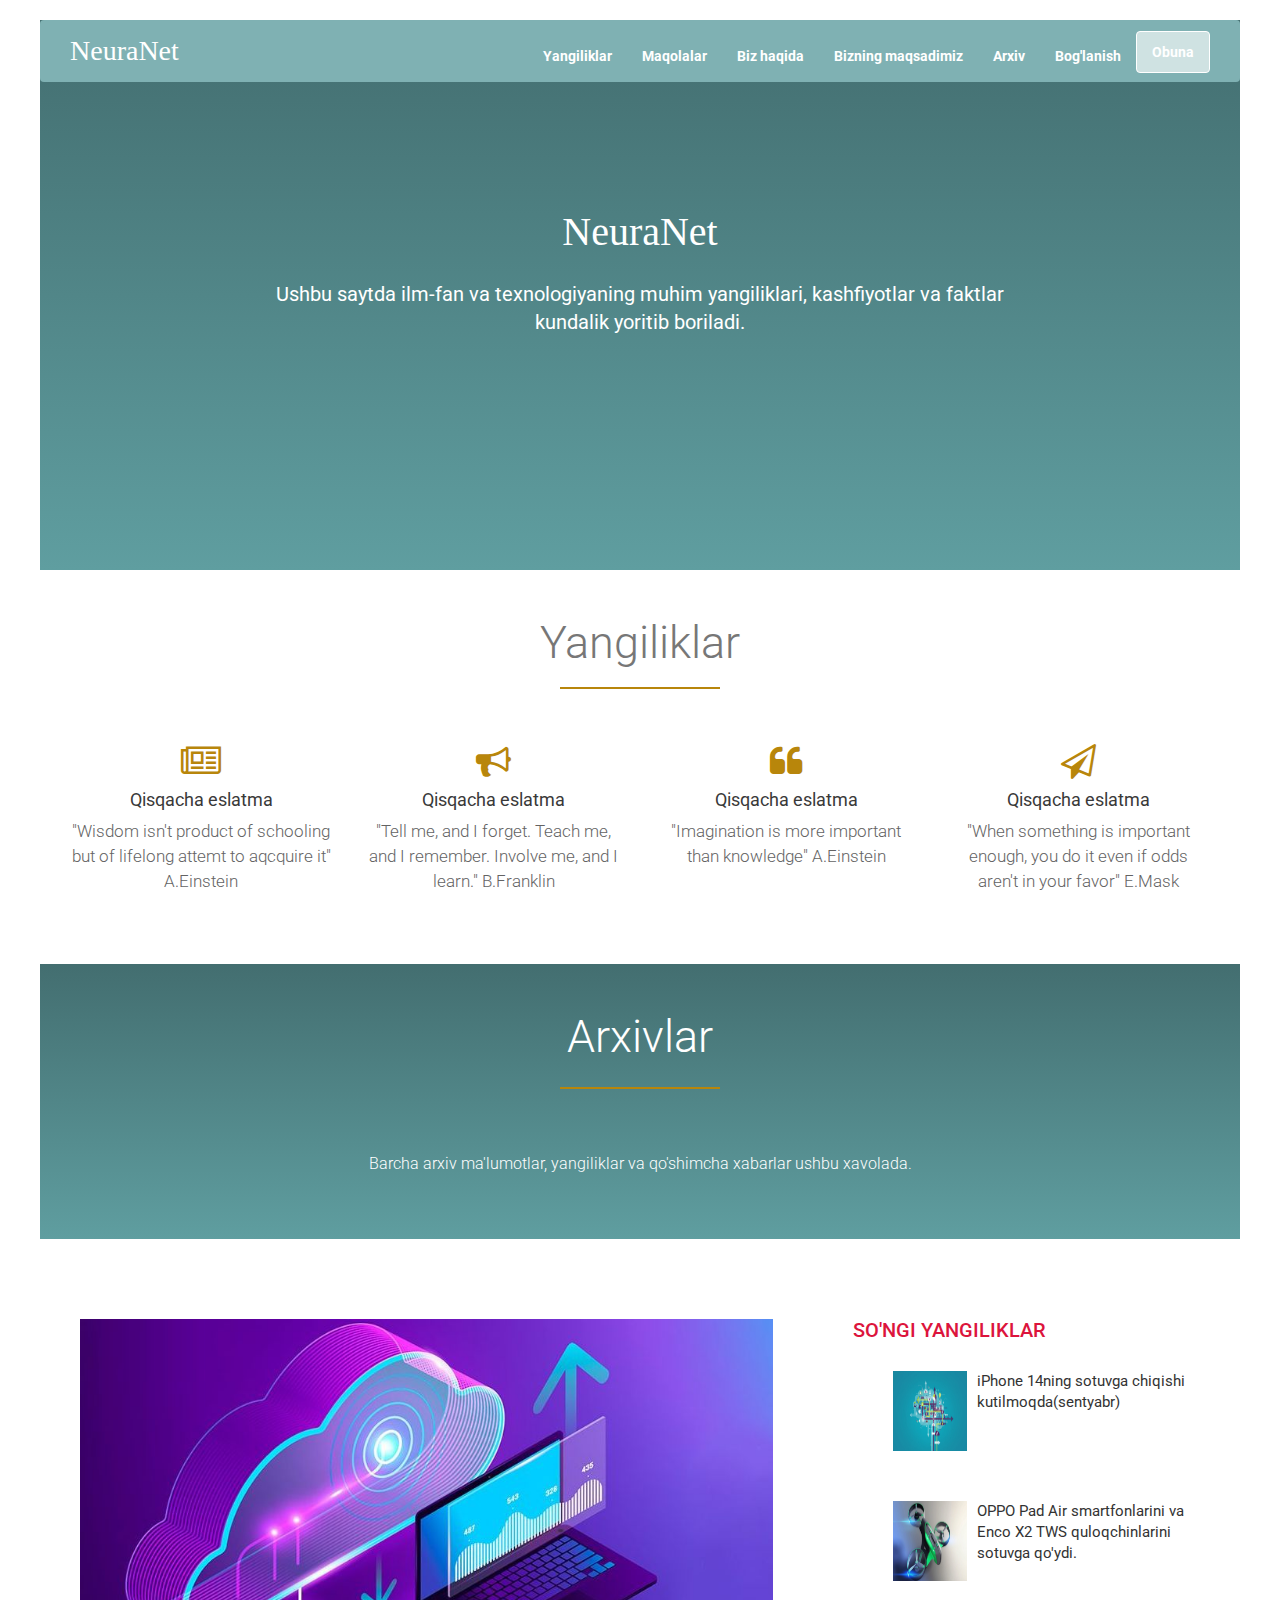
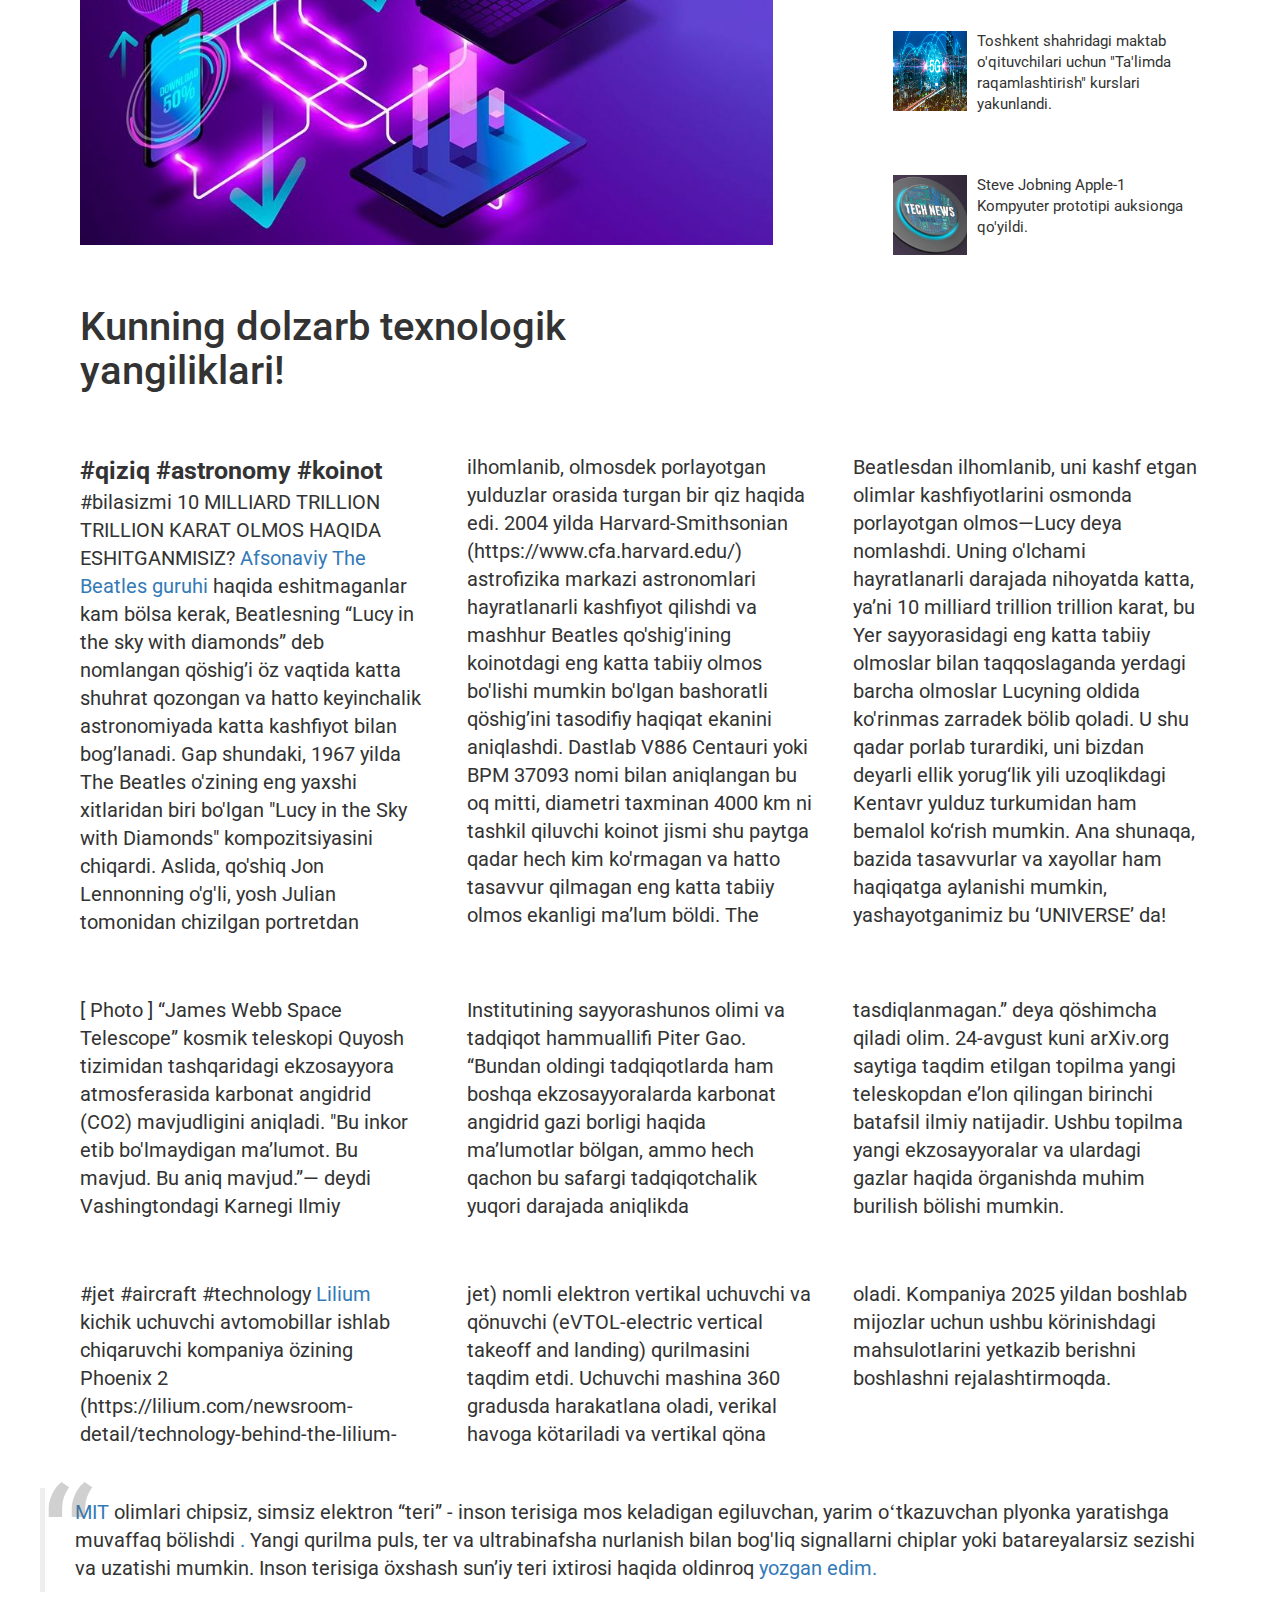
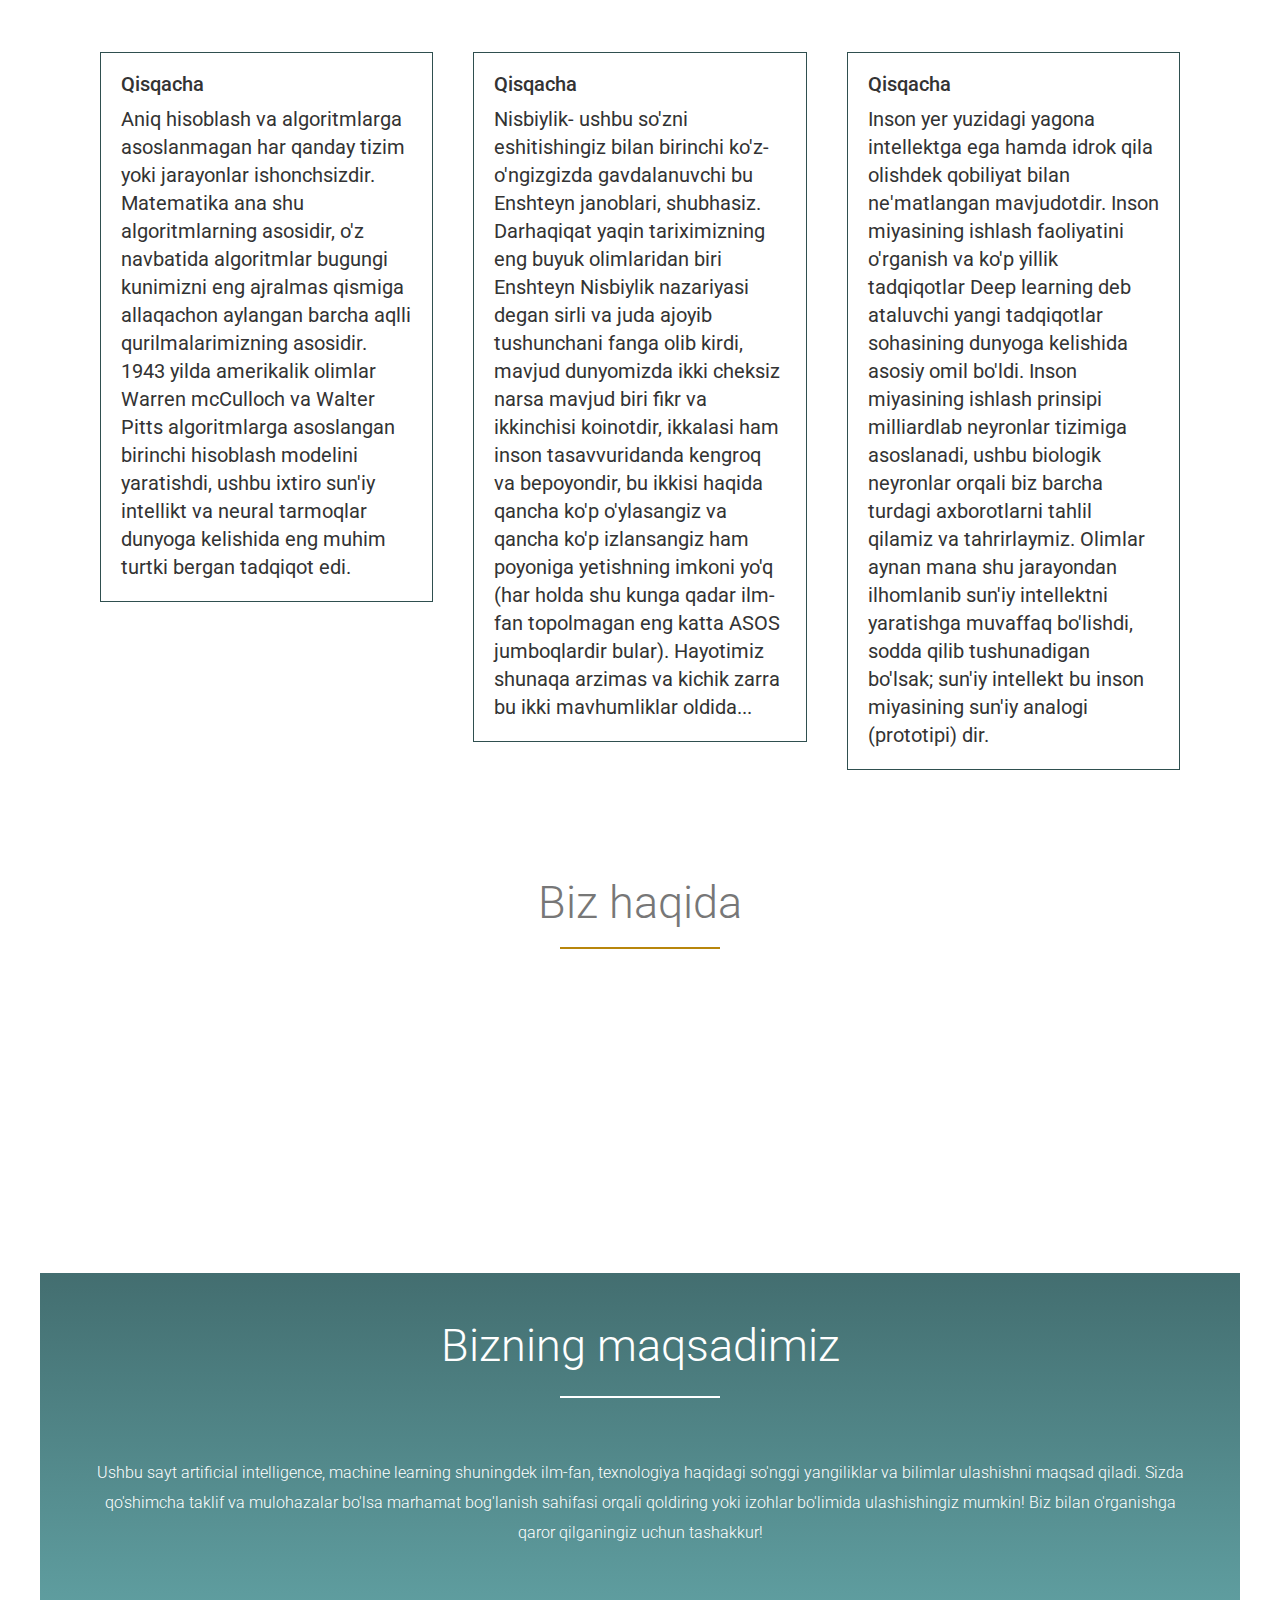
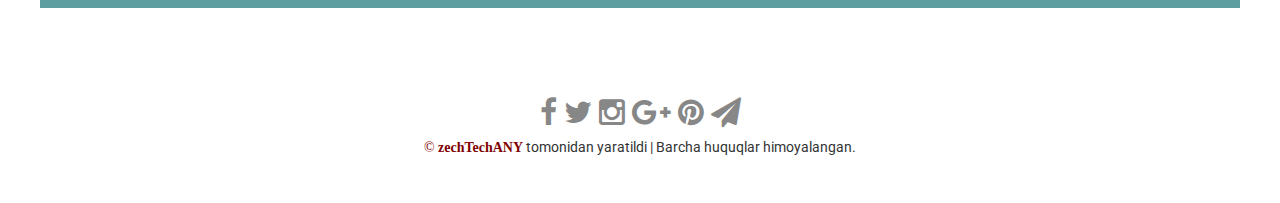
<file: WWWorg/index.html>
<!DOCTYPE html>

<html lang="uz-UZ">
<head>
	<title>NeuraNet</title>
	<meta charset="UTF-8">
	<meta http-equiv="X-UA-Compatible" content="IE=edge">
	<meta name="viewport" content="width=device-width, initial-scale=1.0">
	<meta name="description" content="ilm-fan va texnologiyalar, dolzarb yangiliklar, kashfiyotylar, faktlar va boshqa ma'lumotlar yoritiladi. NeuraNet.uz. neuranet.uz. neuranetuz.
	in this website machine learning, programming, scientific breakthroughs, amazing discoveries, and daily hot news will be broadcasted.">
	<meta name="author" content="zechTechANY: AAAN">
	<link rel="shortcut icon" type="x-icon" href="images/logo.jpg">
	
	<!-- Bootstrap CSS -->
	<link rel="stylesheet" type="text/css" href="css/bootstrap.min.css">

	<!-- Goggle Font -->
	<link rel="stylesheet" type="text/css" href="http://fonts.googleapis.com/css?family=Roboto:400,100,300,500">

	<!-- Font Css -->
	<link rel="stylesheet" type="text/css" href="css/font-awesome.min.css">

	<!-- Custom CSS -->
	<link rel="stylesheet" type="text/css" href="css/style.css">

	<!-- Animation Css -->
	<link rel="stylesheet" href="css/animate.css">


</head>
<body>
<!-- Header -->
<div class="header-div">


<nav class="navbar navbar-default">
  <div class="container">
    <!-- Brand and toggle get grouped for better mobile display -->
    <div class="navbar-header logo-div bounceInLeft wow" data-wow-duration="2s">
      <button type="button" class="navbar-toggle collapsed" data-toggle="collapse" data-target="#bs-example-navbar-collapse-1" aria-expanded="false">
        <span class="sr-only">Toggle navigation</span>
        <span class="icon-bar"></span>
        <span class="icon-bar"></span>
        <span class="icon-bar"></span>
      </button>
      <a class="navbar-brand" href="#" style = "font-family: Mistral;">NeuraNet</a>
    </div>
    <!-- Collect the nav links, forms, and other content for toggling -->
    <div class="collapse navbar-collapse top-right-menu-ul bounceInRight wow" id="bs-example-navbar-collapse-1" data-wow-duration="4s">
      <ul class="nav navbar-nav navbar-right">
        <li><a href="#features"><b>Yangiliklar</b></a></li>
	<li><a href="#Articles"><b>Maqolalar</b></a></li>
        <li><a href="#About"><b>Biz haqida</b></a></li>
        <li><a href="#Testimonial"><b>Bizning maqsadimiz</b></a></li>
	<li><a href="archive.html"><b>Arxiv</b></a></li>
	<li><a href="contact.html"><b>Bog'lanish</b></a></li>
        <li><a href="https://t.me/neuranetuz" target="_blank"><b>Obuna</b></a></li>
      </ul>
    </div><!-- End navbar-collapse -->
  </div><!-- End container -->
</nav>

<div class="container wow bounceInDown" data-wow-duration="5s">
	<div class="row">
		<div class="col-md-offset-2 col-md-8 text-center slide-text">
			<h1 style = "font-family: Mistral; font-size: 40px;">NeuraNet</h1>
			<p style="font-size: 20px;">Ushbu saytda ilm-fan va texnologiyaning muhim yangiliklari, kashfiyotlar va faktlar kundalik yoritib boriladi. </p>
		</div><!-- End col-md-8-->
		<div class="col-md-offset-2"></div><!-- End col-md-offset-2 -->
	</div><!-- End Row -->
</div><!-- End Contanier -->

</div><!-- End header-div -->

<!-- Feature -->

<div class="container" id="features">
	<div class="row">
		<div class="col-md-12">
			<div class="main_heading">
				<h1>Yangiliklar</h1>
				<div  class="text-center"><span class="underline"></span></div>
			</div>
		</div><!-- End col-md-12 -->
	</div><!-- End row -->

	<div class="row">
		<div class="col-md-3 col-sm-6">
			<div class="features-div">
			   <i class="fa fa-newspaper-o"></i>
			   <h4>Qisqacha eslatma</h4>
			   <p>"Wisdom isn't product of schooling but of lifelong attemt to aqcquire it" A.Einstein</p>
			</div>
		</div><!-- End col-md-3-->
		<div class="col-md-3 col-sm-6">
			<div class="features-div">
			   <i class="fa fa-bullhorn"></i>
			   <h4>Qisqacha eslatma</h4>
			   <p>"Tell me, and I forget. Teach me, and I remember. Involve me, and I learn." B.Franklin</p>
			</div>
		</div><!-- End col-md-3-->
		<div class="col-md-3 col-sm-6">
			<div class="features-div">
			   <i class="fa fa-quote-left"></i>
			   <h4>Qisqacha eslatma</h4>
			   <p>"Imagination is more important than knowledge" A.Einstein</p>
			</div>			
		</div><!-- End col-md-3-->
		<div class="col-md-3 col-sm-6">
			<div class="features-div">
			   <i class="fa fa-paper-plane-o"></i>
			   <h4>Qisqacha eslatma</h4>
			   <p>"When something is important enough, you do it even if odds aren't in your favor" E.Mask</p>
			</div>			
		</div><!-- End col-md-3-->
	</div><!-- End row -->
</div><!-- End Container -->



<!-- End Feature -->




<!-- Call to Action -->
<div class="call-action-bg" id="Call-to-Action">
	<div class="container">
		<div class="row">
			<div class="col-md-12">
				<div class="main_heading">
					<h1 style="color: #fff ;">Arxivlar</h1>
					<div  class="text-center"><span class="underline"></span></div>
				</div>
			</div><!-- End col-md-12 -->
		</div><!-- End row -->

		<div class="col-md-12">
			<p><a href="archive.html">Barcha arxiv ma'lumotlar, yangiliklar va qo'shimcha xabarlar ushbu xavolada.</a></p>
		</div><!-- End col-md-12-->

	</div><!-- End container -->	
</div>

<!-- End Call to Action -->

<!--Start of articles-->
<div class="main" id="Articles";>
      <div class="home" >
        <div class="left">
		<img src="images/news.jpg" class="home-img" alt="Paper photo">


          <h2 class="heading-2">
            Kunning dolzarb texnologik yangiliklari!
          </h2>
        </div>

        <div class="right">
          <h3 class="heading-3">So'ngi yangiliklar</h3>
          <div class="lists">
            <div class="list">
              <img src="images/list-img-1.jpg" alt="photo 1">
              <p>iPhone 14ning sotuvga chiqishi kutilmoqda(sentyabr)</p>
            </div>

            <div class="list">
              <img src="images/list-img-2.jpg" alt="photo 2">
              <p>OPPO Pad Air smartfonlarini va Enco X2 TWS quloqchinlarini sotuvga qo'ydi.</p>
            </div>

            <div class="list">
              <img src="images/list-img-3.jpg" alt="photo 3">
              <p>Toshkent shahridagi maktab o'qituvchilari uchun "Ta'limda raqamlashtirish" kurslari yakunlandi.</p>
            </div>

            <div class="list">
              <img src="images/list-img-4.jpg" alt="photo 4">
              <p>Steve Jobning Apple-1  Kompyuter prototipi auksionga qo'yildi.</p>
            </div>
          </div>
        </div>
      </div>

      <article>
        <p>
       
#qiziq #astronomy #koinot #bilasizmi

10 MILLIARD TRILLION TRILLION KARAT OLMOS HAQIDA ESHITGANMISIZ?


 <a href="https://t.me/neuranetuz/85">Afsonaviy The Beatles guruhi</a> haqida eshitmaganlar kam bölsa kerak, Beatlesning “Lucy in the sky with diamonds” deb nomlangan qöshig’i öz vaqtida katta shuhrat qozongan va hatto keyinchalik astronomiyada katta kashfiyot bilan bog’lanadi. Gap shundaki, 1967 yilda The Beatles o'zining eng yaxshi xitlaridan biri bo'lgan "Lucy in the Sky with Diamonds" kompozitsiyasini chiqardi.  Aslida, qo'shiq Jon Lennonning o'g'li, yosh Julian tomonidan chizilgan portretdan ilhomlanib, olmosdek porlayotgan yulduzlar orasida turgan bir qiz haqida edi.  2004 yilda Harvard-Smithsonian (https://www.cfa.harvard.edu/) astrofizika markazi astronomlari hayratlanarli kashfiyot qilishdi va mashhur Beatles qo'shig'ining koinotdagi eng katta tabiiy olmos bo'lishi mumkin bo'lgan bashoratli qöshig’ini tasodifiy haqiqat ekanini aniqlashdi.

Dastlab V886 Centauri yoki BPM 37093 nomi bilan aniqlangan bu oq mitti, diametri taxminan 4000 km ni tashkil qiluvchi koinot jismi shu paytga qadar hech kim ko'rmagan va hatto tasavvur qilmagan eng katta tabiiy olmos ekanligi ma’lum böldi.  The Beatlesdan ilhomlanib, uni kashf etgan olimlar kashfiyotlarini osmonda porlayotgan olmos—Lucy deya nomlashdi.

 Uning o'lchami hayratlanarli darajada nihoyatda katta, ya’ni 10 milliard trillion trillion karat, bu Yer sayyorasidagi eng katta tabiiy olmoslar bilan taqqoslaganda yerdagi barcha olmoslar Lucyning oldida ko'rinmas zarradek bölib qoladi.  U shu qadar porlab turardiki, uni bizdan deyarli ellik yorug‘lik yili uzoqlikdagi Kentavr yulduz turkumidan ham bemalol ko‘rish mumkin. 

Ana shunaqa, bazida tasavvurlar va xayollar ham haqiqatga aylanishi mumkin, yashayotganimiz bu ‘UNIVERSE’ da! </p>
	      <p>[ Photo ]
“James Webb Space Telescope” kosmik teleskopi Quyosh tizimidan tashqaridagi ekzosayyora atmosferasida karbonat angidrid (CO2) mavjudligini aniqladi.

"Bu inkor etib bo'lmaydigan ma’lumot. Bu mavjud. Bu aniq mavjud.”— deydi  Vashingtondagi Karnegi Ilmiy Institutining sayyorashunos olimi va tadqiqot hammuallifi Piter Gao. “Bundan oldingi tadqiqotlarda ham boshqa ekzosayyoralarda karbonat angidrid gazi borligi haqida ma’lumotlar bölgan, ammo hech qachon bu safargi tadqiqotchalik yuqori darajada aniqlikda tasdiqlanmagan.” deya qöshimcha qiladi olim.

24-avgust kuni arXiv.org saytiga taqdim etilgan <ahref=" https://arxiv.org/abs/2208.11692">topilma</a> yangi teleskopdan e’lon qilingan birinchi batafsil ilmiy natijadir. Ushbu topilma yangi ekzosayyoralar va ulardagi gazlar haqida örganishda muhim burilish bölishi mumkin.  </p>
		<p>
#jet #aircraft #technology
 <a href="https://lilium.com/">Lilium </a> kichik uchuvchi avtomobillar ishlab chiqaruvchi kompaniya özining Phoenix 2 (https://lilium.com/newsroom-detail/technology-behind-the-lilium-jet) nomli elektron vertikal uchuvchi va qönuvchi (eVTOL-electric vertical takeoff and landing) qurilmasini taqdim etdi. Uchuvchi mashina 360 gradusda harakatlana oladi, verikal havoga kötariladi va vertikal qöna oladi. 

Kompaniya 2025 yildan boshlab mijozlar uchun ushbu körinishdagi mahsulotlarini yetkazib berishni boshlashni rejalashtirmoqda.</p>
      </article>
    </div>
  </div>

  <blockquote>

 <a href="https://web.mit.edu/"> MIT</a> olimlari chipsiz, simsiz elektron “teri” - inson terisiga mos keladigan egiluvchan, yarim oʻtkazuvchan plyonka yaratishga muvaffaq bölishdi <a href="https://news.mit.edu/2022/sensor-electronic-chipless-0818">.</a>  Yangi qurilma puls, ter va ultrabinafsha nurlanish bilan bog'liq signallarni chiplar yoki batareyalarsiz sezishi va uzatishi mumkin.

Inson terisiga öxshash sun’iy teri ixtirosi haqida oldinroq <a href="https://t.me/neuranetuz/29"> yozgan edim.</a>  </blockquote>

  <div class="cards">
    <div class="card">
      <h4 class="heading-4" style="font-size: 20px;">Qisqacha</h4>
      <p>Aniq hisoblash va algoritmlarga asoslanmagan har qanday tizim yoki jarayonlar ishonchsizdir. Matematika ana shu algoritmlarning asosidir, o'z navbatida algoritmlar bugungi kunimizni eng ajralmas qismiga allaqachon aylangan barcha aqlli qurilmalarimizning asosidir. 1943 yilda amerikalik olimlar Warren mcCulloch va Walter Pitts algoritmlarga asoslangan birinchi hisoblash modelini yaratishdi, ushbu ixtiro sun'iy intellikt va neural tarmoqlar dunyoga kelishida eng muhim turtki bergan tadqiqot edi.</p>
    </div>

    <div class="card">
      <h4 class="heading-4" style="font-size: 20px;">Qisqacha</h4>
      <p>Nisbiylik- ushbu so'zni eshitishingiz bilan birinchi ko'z-o'ngizgizda gavdalanuvchi bu Enshteyn janoblari, shubhasiz. Darhaqiqat yaqin tariximizning eng buyuk olimlaridan biri Enshteyn Nisbiylik nazariyasi degan sirli va juda ajoyib tushunchani fanga olib kirdi, mavjud dunyomizda ikki cheksiz narsa mavjud biri fikr va ikkinchisi koinotdir, ikkalasi ham inson tasavvuridanda kengroq va bepoyondir, bu ikkisi haqida qancha ko'p o'ylasangiz va qancha ko'p izlansangiz ham poyoniga yetishning imkoni yo'q (har holda shu kunga qadar ilm-fan topolmagan eng katta ASOS jumboqlardir bular). Hayotimiz shunaqa arzimas va kichik zarra bu ikki mavhumliklar oldida...</p>
    </div>

    <div class="card">
      <h4 class="heading-4" style="font-size: 20px;">Qisqacha</h4>
      <p>Inson yer yuzidagi yagona intellektga ega hamda idrok qila olishdek qobiliyat bilan ne'matlangan mavjudotdir. Inson miyasining ishlash faoliyatini o'rganish va ko'p yillik tadqiqotlar Deep learning deb ataluvchi yangi tadqiqotlar sohasining dunyoga kelishida asosiy omil bo'ldi. Inson miyasining ishlash prinsipi milliardlab neyronlar tizimiga asoslanadi, ushbu biologik neyronlar orqali biz barcha turdagi axborotlarni tahlil qilamiz va tahrirlaymiz. Olimlar aynan mana shu jarayondan ilhomlanib sun'iy intellektni yaratishga muvaffaq bo'lishdi, sodda qilib tushunadigan bo'lsak; sun'iy intellekt bu inson miyasining sun'iy analogi (prototipi) dir.</p>
    </div>
  </div>



<!--end of articles-->



<!-- About -->
<div class="container" id="About">
	<div class="row">
		<div class="col-md-12">
			<div class="main_heading">
				<h1>Biz haqida</h1>
				<div  class="text-center"><span class="underline"></span></div>
			</div>
		</div><!-- End col-md-12 -->
	</div><!-- End row -->


	<div class="row">
		<div class="col-md-4 about-us-box wow fadeInUp animated">
		    <div class="about-us-photo">
		    	<img src="images/1.jpg" alt="Owner's photo">
		    	<div class="about-us-role"><b>Owner</b></div>
		    </div>
		    <h3>A Asadulla</h3>
		    <p></p>
		</div>

		<div class="col-md-4 about-us-box wow fadeInUp animated">
		    <div class="about-us-photo">
		    	<img src="images/2.jpg" alt="Coder's photo">
		    	<div class="about-us-role"><b>Coder</b></div>
		    </div>
		    <h3>A Nodir</h3>
		    <p></p>
		</div>

		<div class="col-md-4 about-us-box wow fadeInUp animated">
		    <div class="about-us-photo">
		    	<img src="images/3.jpg" alt="Marketer's photo">
		    	<div class="about-us-role"><b>Marketing</b></div>
		    </div>
		    <h3>H Inobat</h3>
		    <p></p>
		</div>
	</div><!-- End row -->

</div><!-- End container -->	
<!-- End About -->


<!-- Testimonial -->
<div class="call-action-color" id="Testimonial">
	<div class="container">
		<div class="row">
			<div class="col-md-12">
				<div class="main_heading">
					<h1>Bizning maqsadimiz</h1>
					<div  class="text-center"><span class="underline"></span></div>
				</div>
			</div><!-- End col-md-12 -->
		</div><!-- End row -->

		<div class="col-md-12">
			<p style="font-size: 16px;">Ushbu sayt artificial intelligence, machine learning  shuningdek ilm-fan, texnologiya haqidagi so'nggi yangiliklar va bilimlar ulashishni maqsad qiladi.
			Sizda qo'shimcha taklif va mulohazalar bo'lsa marhamat bog'lanish sahifasi orqali qoldiring yoki izohlar bo'limida ulashishingiz mumkin! 
			Biz bilan o'rganishga qaror qilganingiz uchun tashakkur!</p>
		</div><!-- End col-md-12-->

	</div><!-- End container -->	
</div>

<!-- End Testimonial -->

<!-- Footer -->
<footer>
    <div class="container">
    	<div class="row">
            <div class="col-sm-12 footer-social">
            	<a href="https://t.me/neuranetuz" target="_blank"><i class="fa fa-facebook"></i></a>
		<a href="https://t.me/neuranetuz" target="_blank"><i class="fa fa-twitter"></i></a>            	
            	<a href="https://t.me/neuranetuz" target="_blank"><i class="fa fa-instagram"></i></a>
		<a href="https://t.me/neuranetuz" target="_blank"><i class="fa fa-google-plus"></i></a>
		<a href="https://t.me/neuranetuz" target="_blank"><i class="fa fa-pinterest"></i></a>
		<a href="https://t.me/neuranetuz" target="_blank"><i class="fa fa-paper-plane"></i></a>
            </div>
        </div>
        <div class="row">
            <div class="col-sm-12 footer-copyright">
		<a href="http://neuranetuz@gmail.com" target="_blank" style="font-family: Gungsuh; color: #800000;"  ><span>&#169</span><b> zechTechANY</b></a> tomonidan yaratildi | Barcha huquqlar himoyalangan.
            </div>
        </div>
    </div>
</footer>
<!-- End Footer -->


<script type="text/javascript" src="js/jquery-main.js"></script>
<script type="text/javascript" src="js/bootstrap.min.js"></script>
<script src="js/wow.min.js"></script>

<script>
	new WOW().init();
</script>

</body>
</html>
</file>
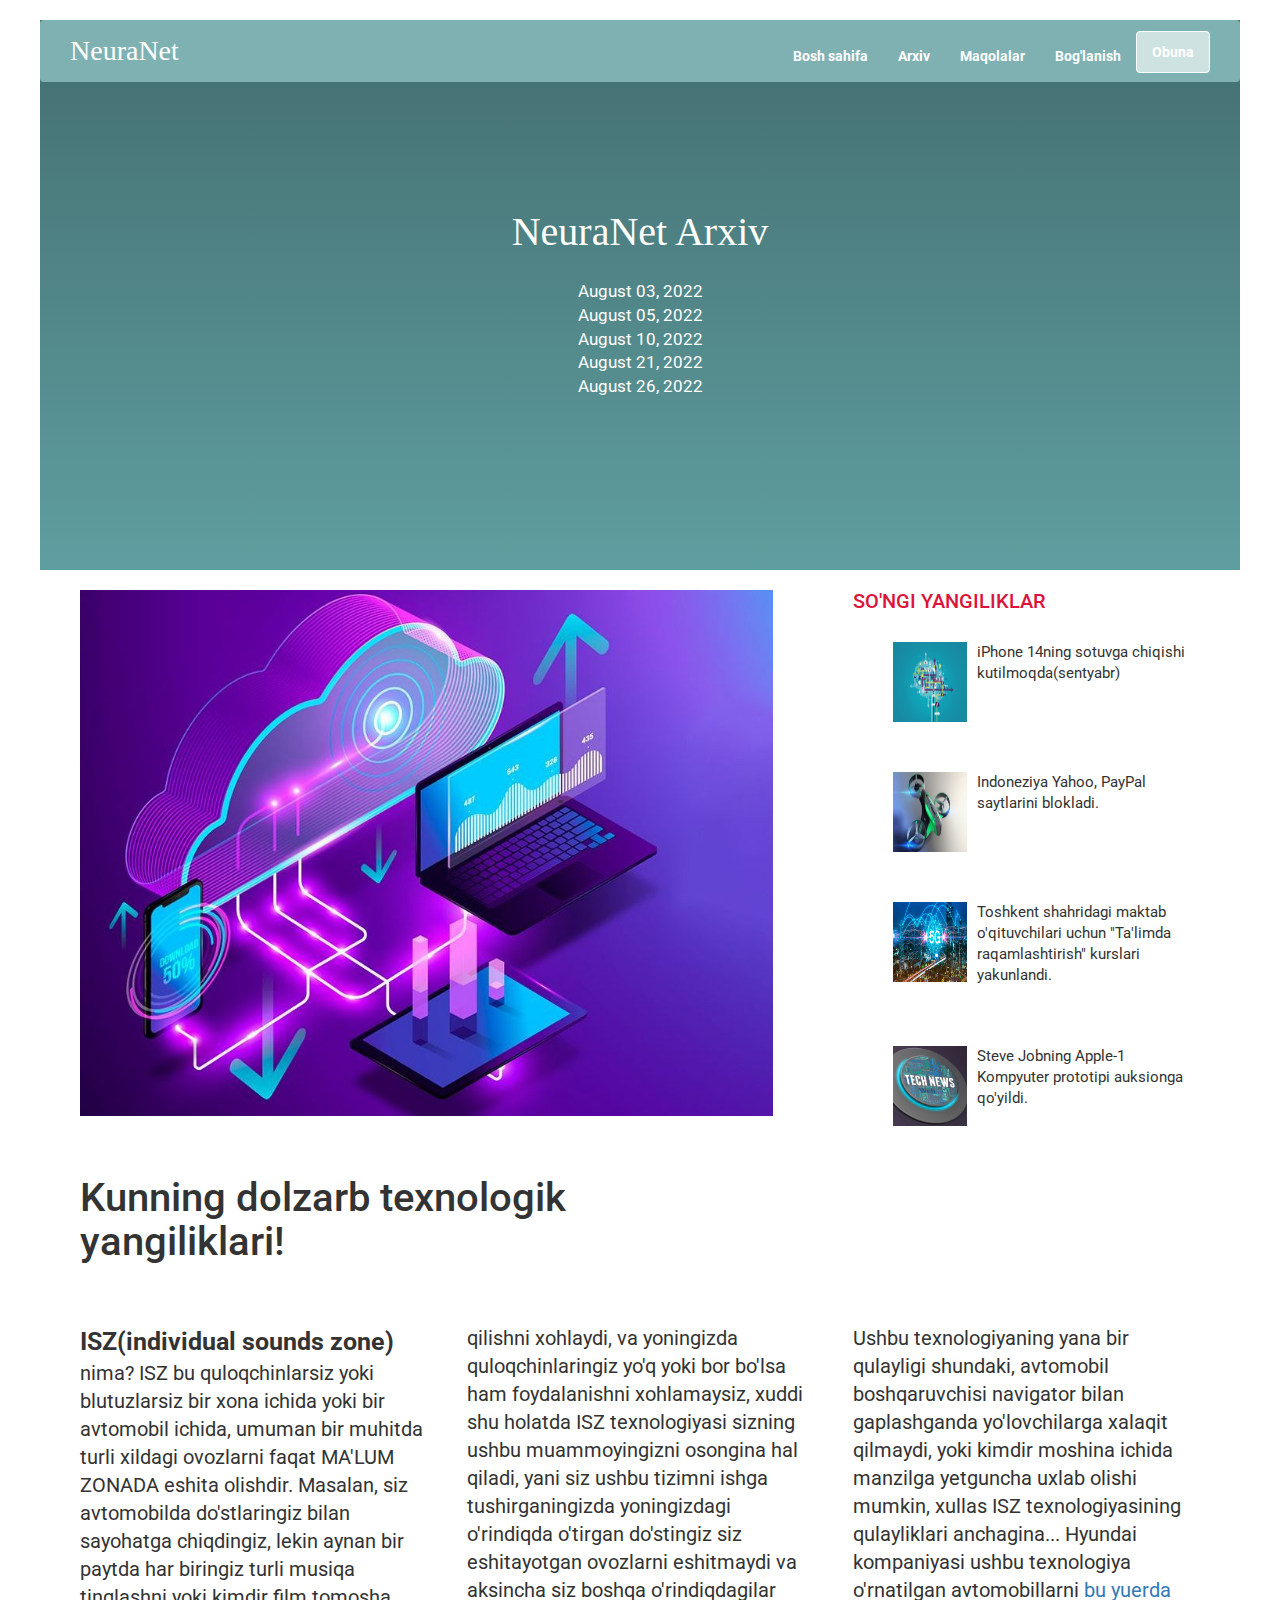
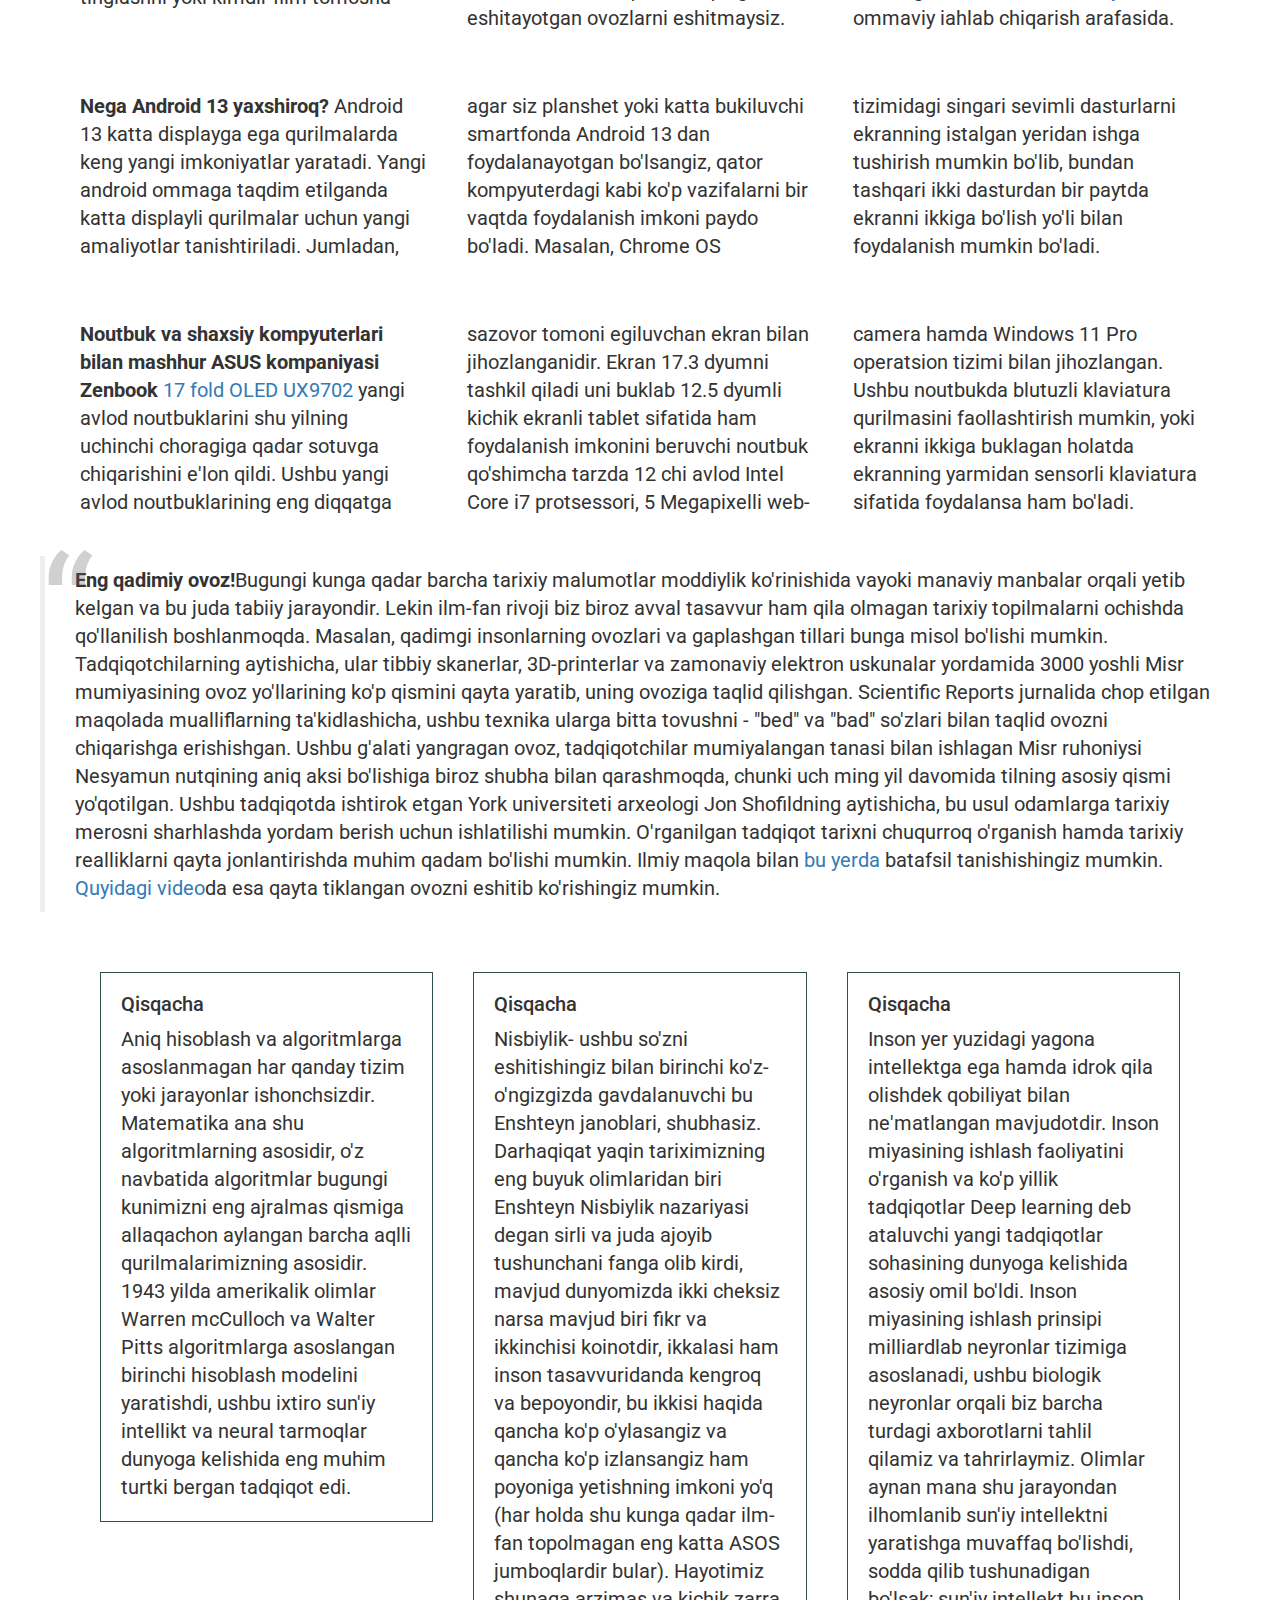
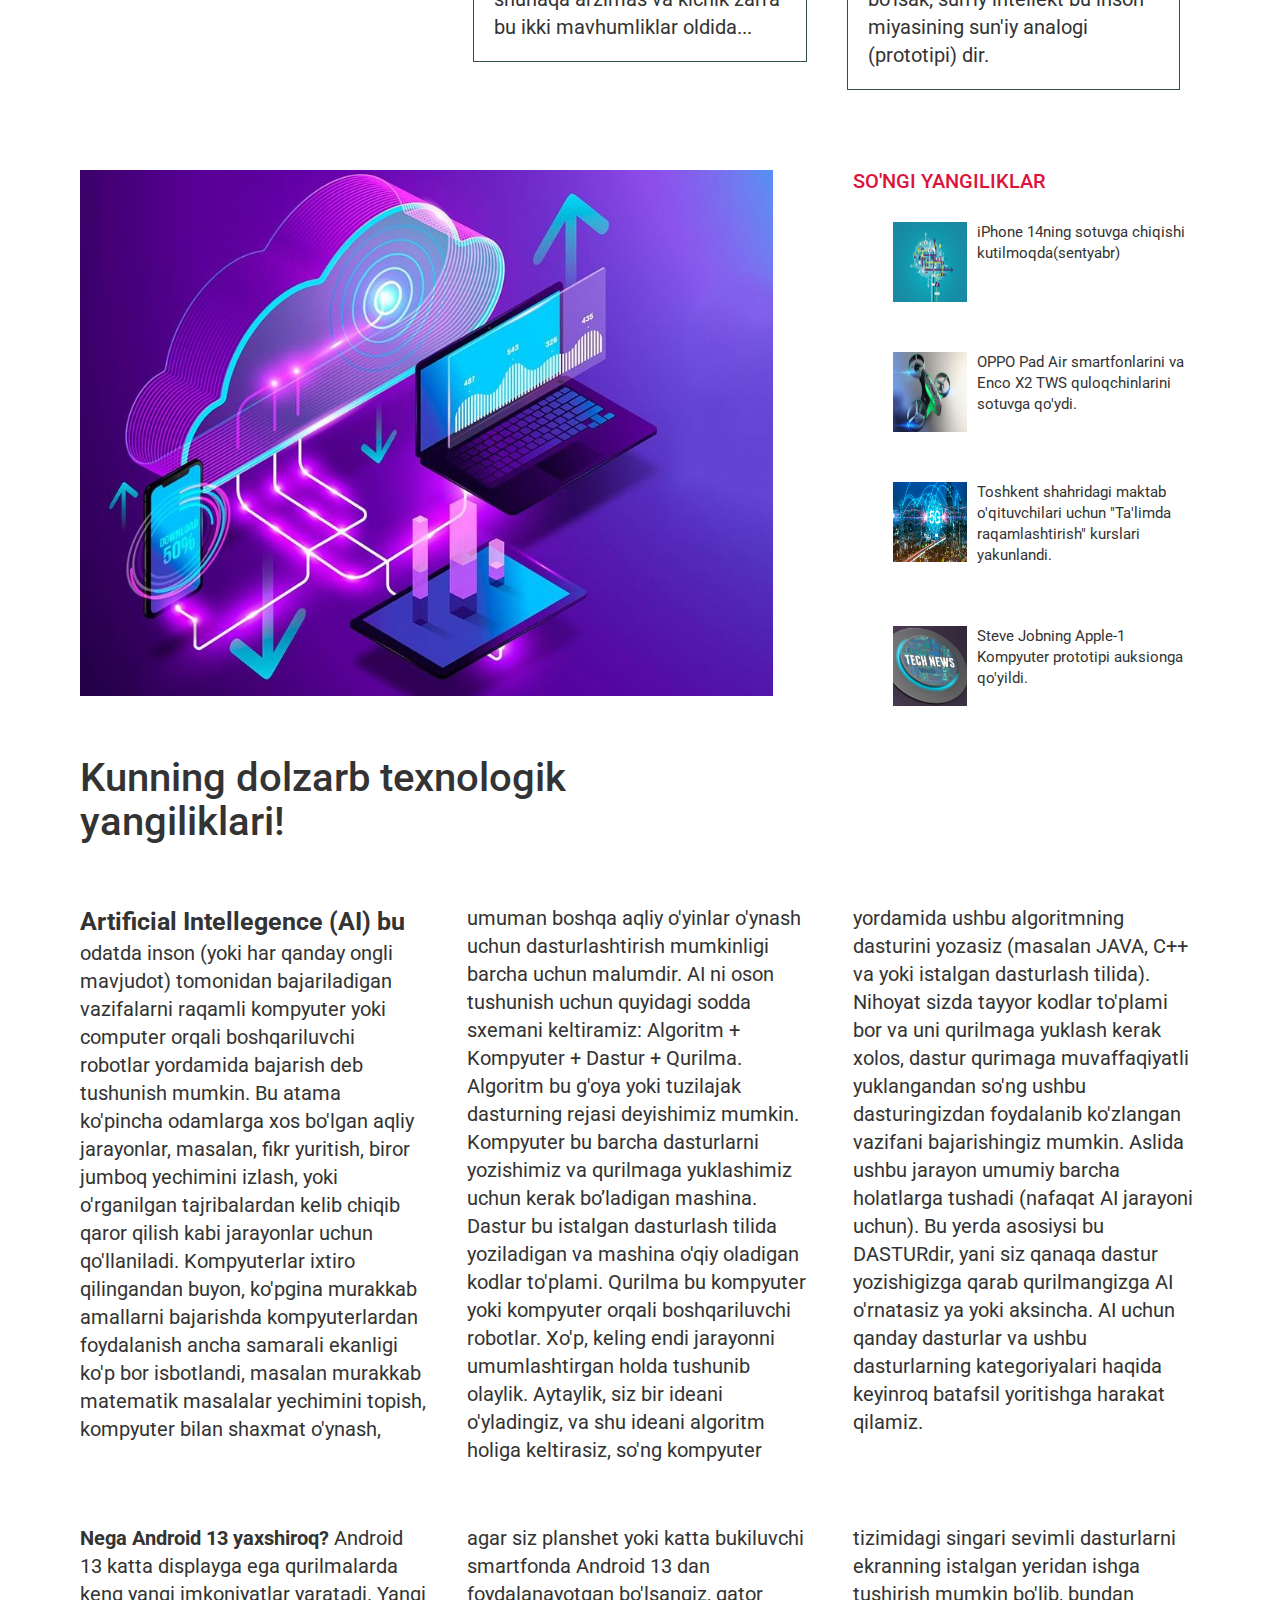
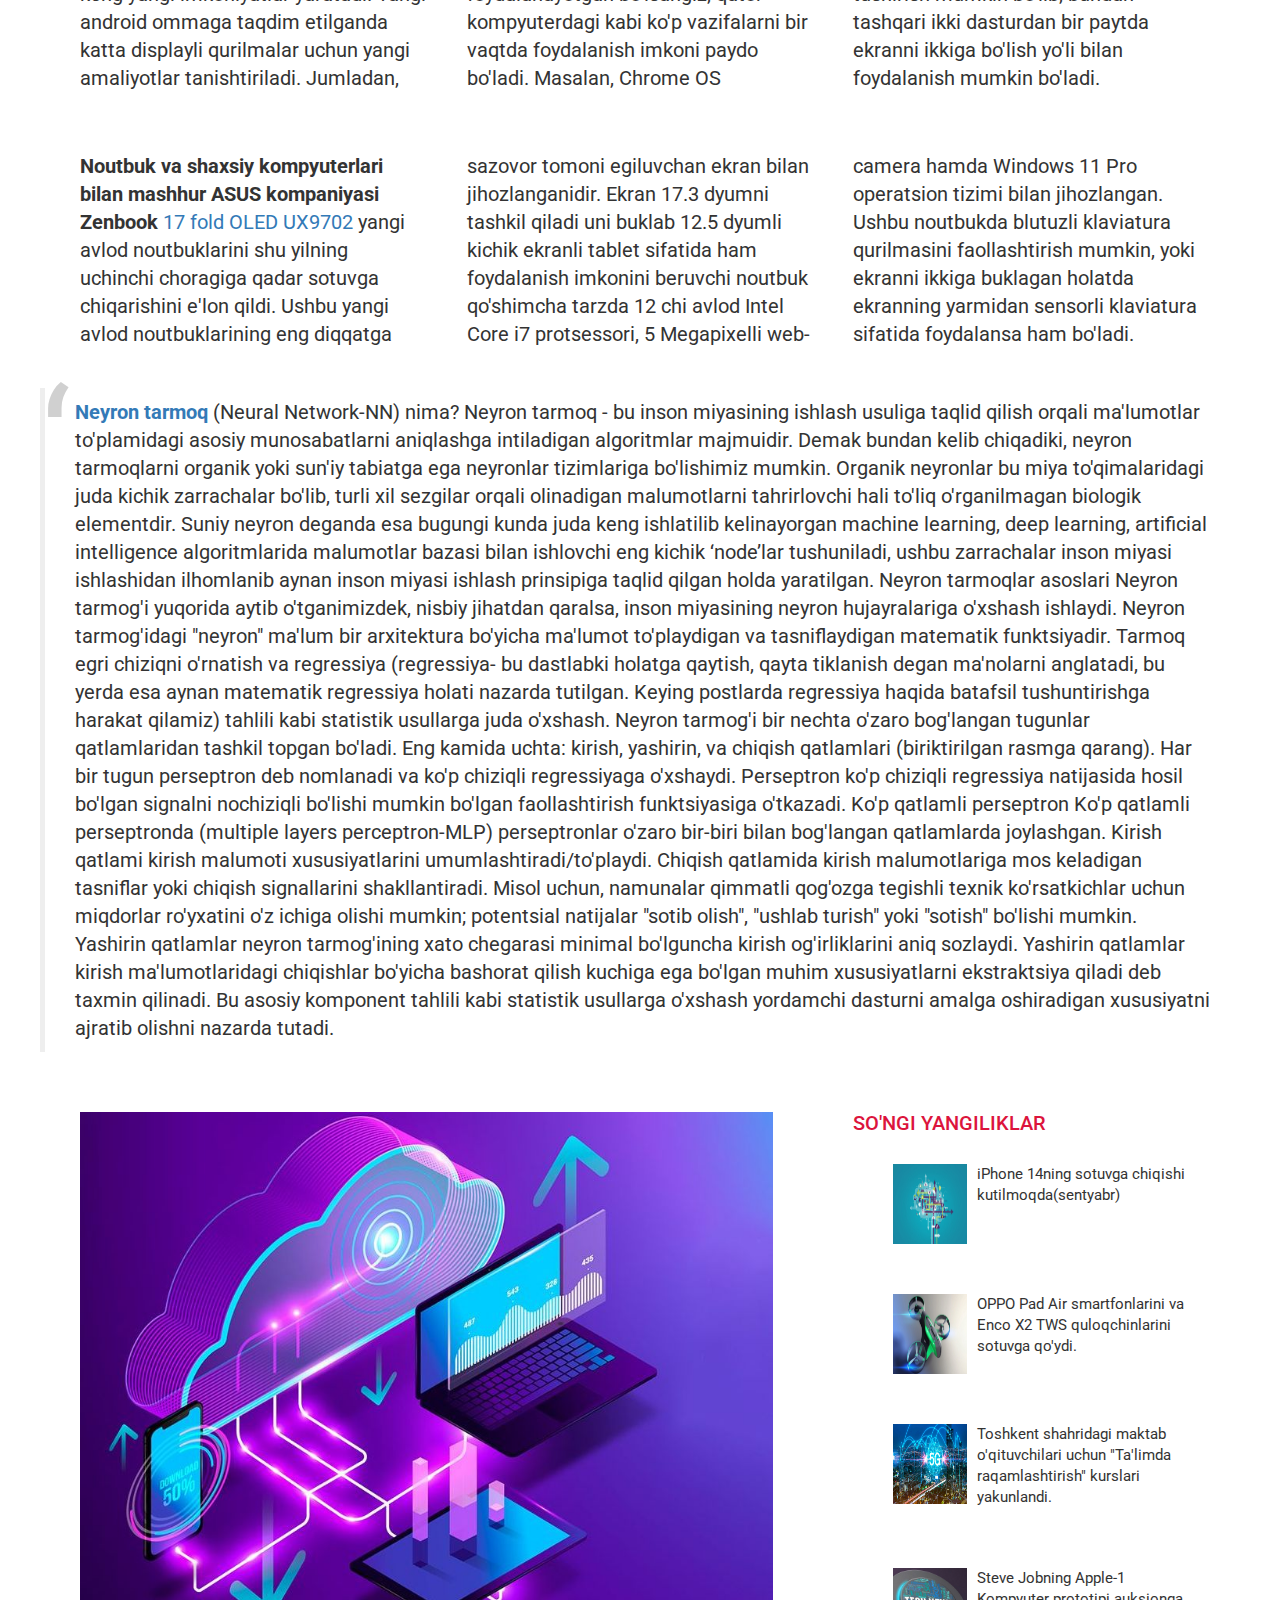
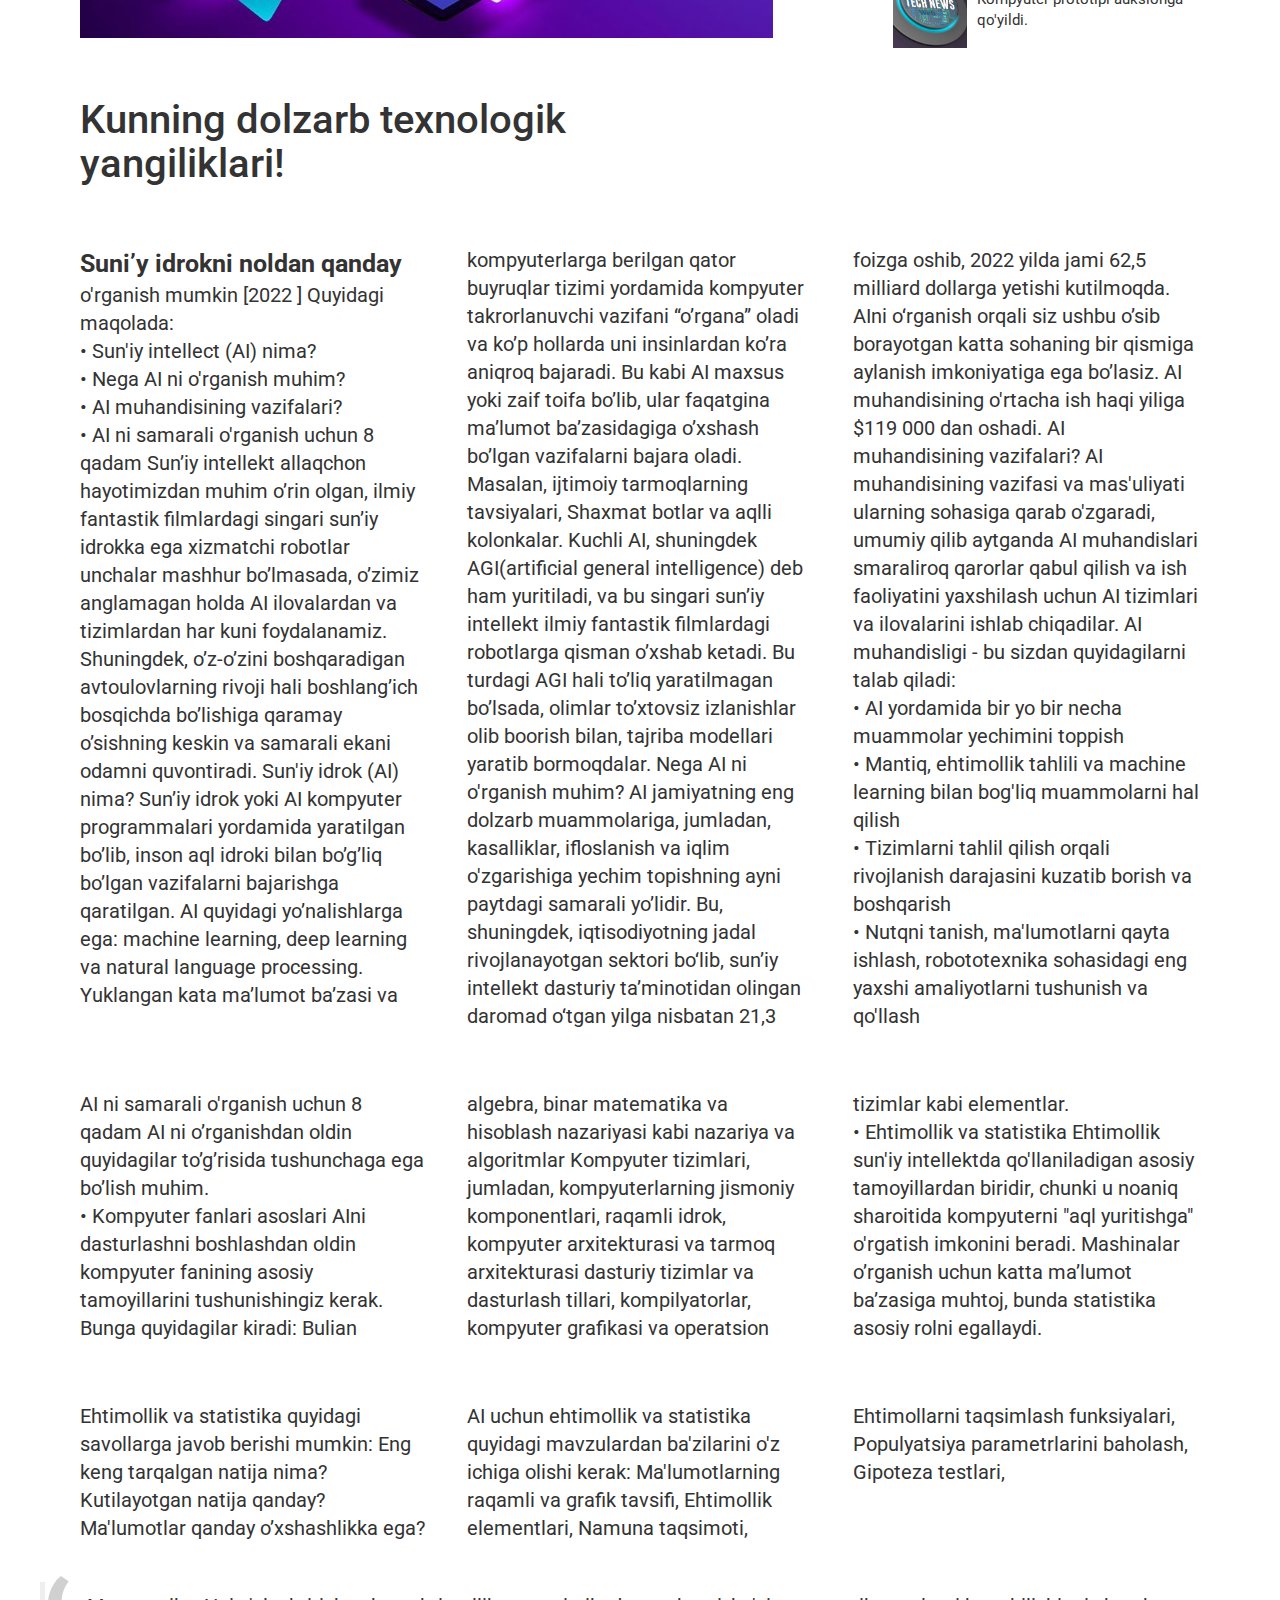
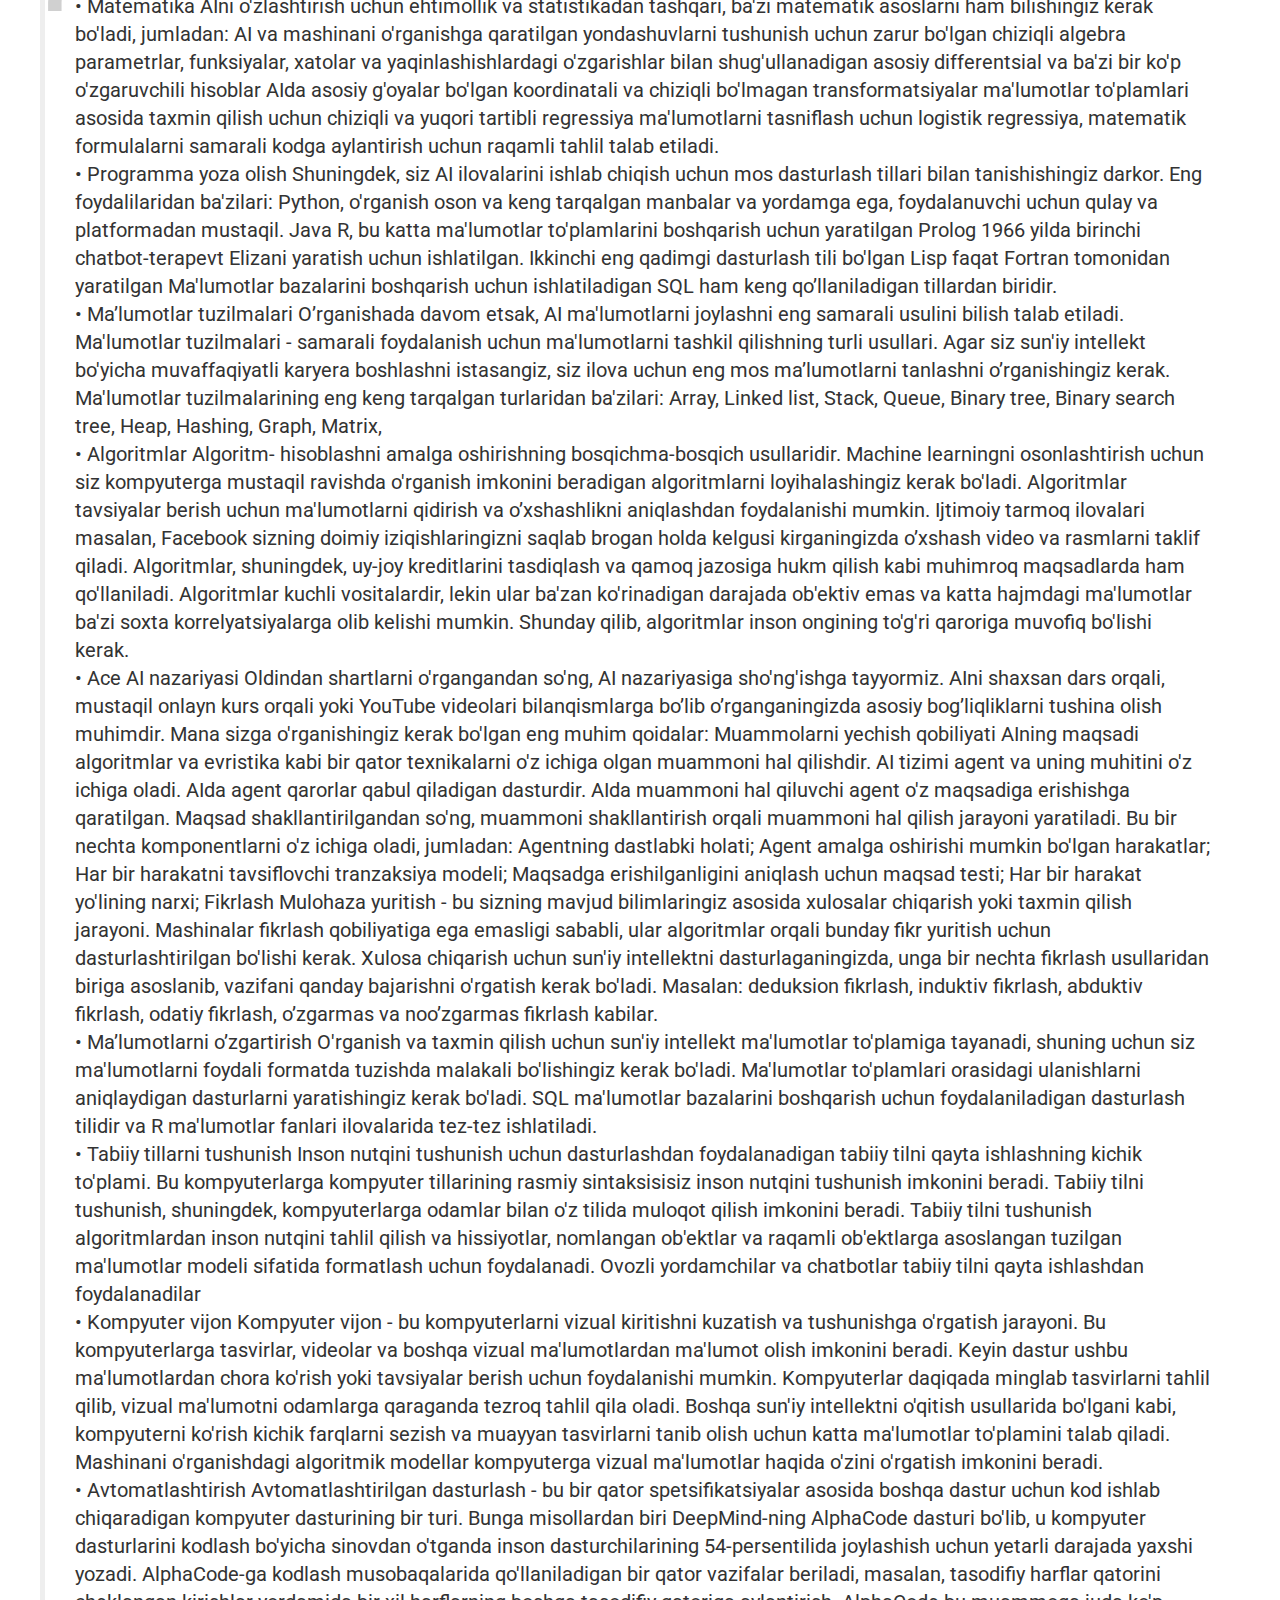
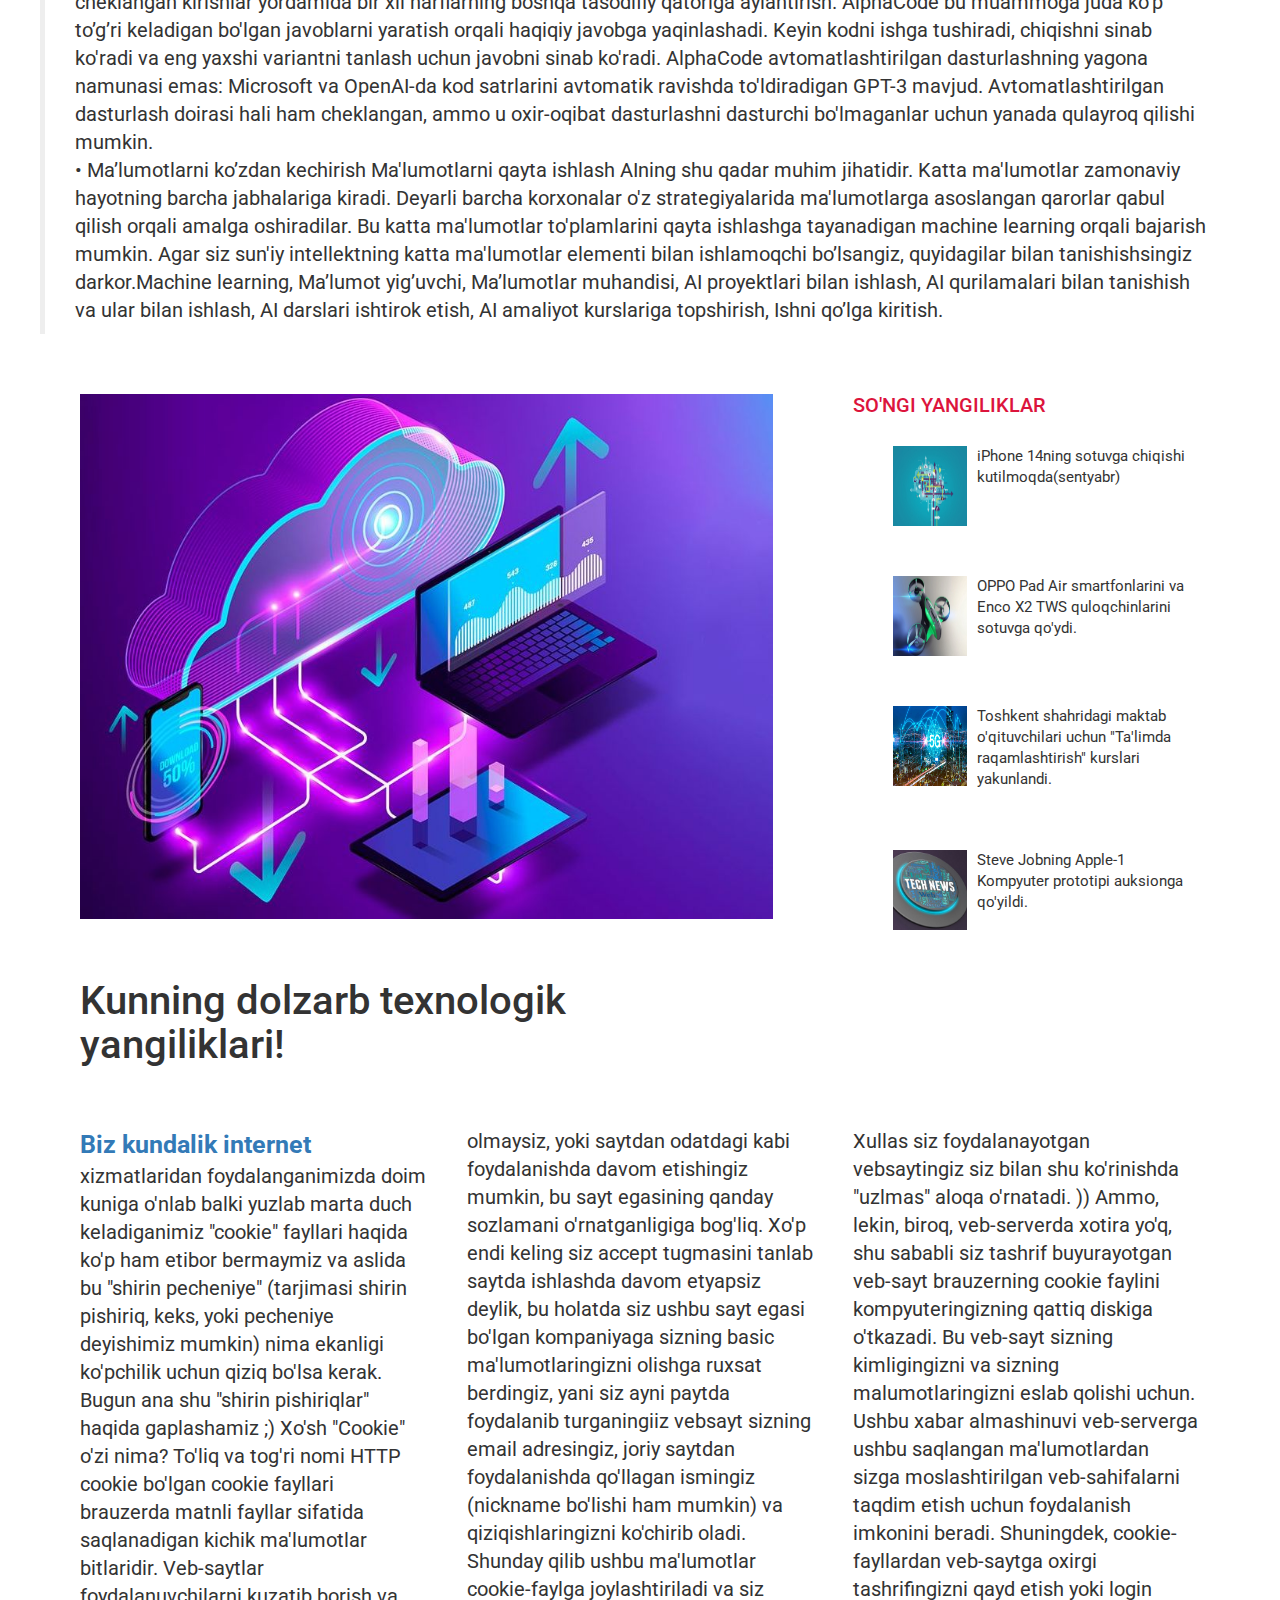
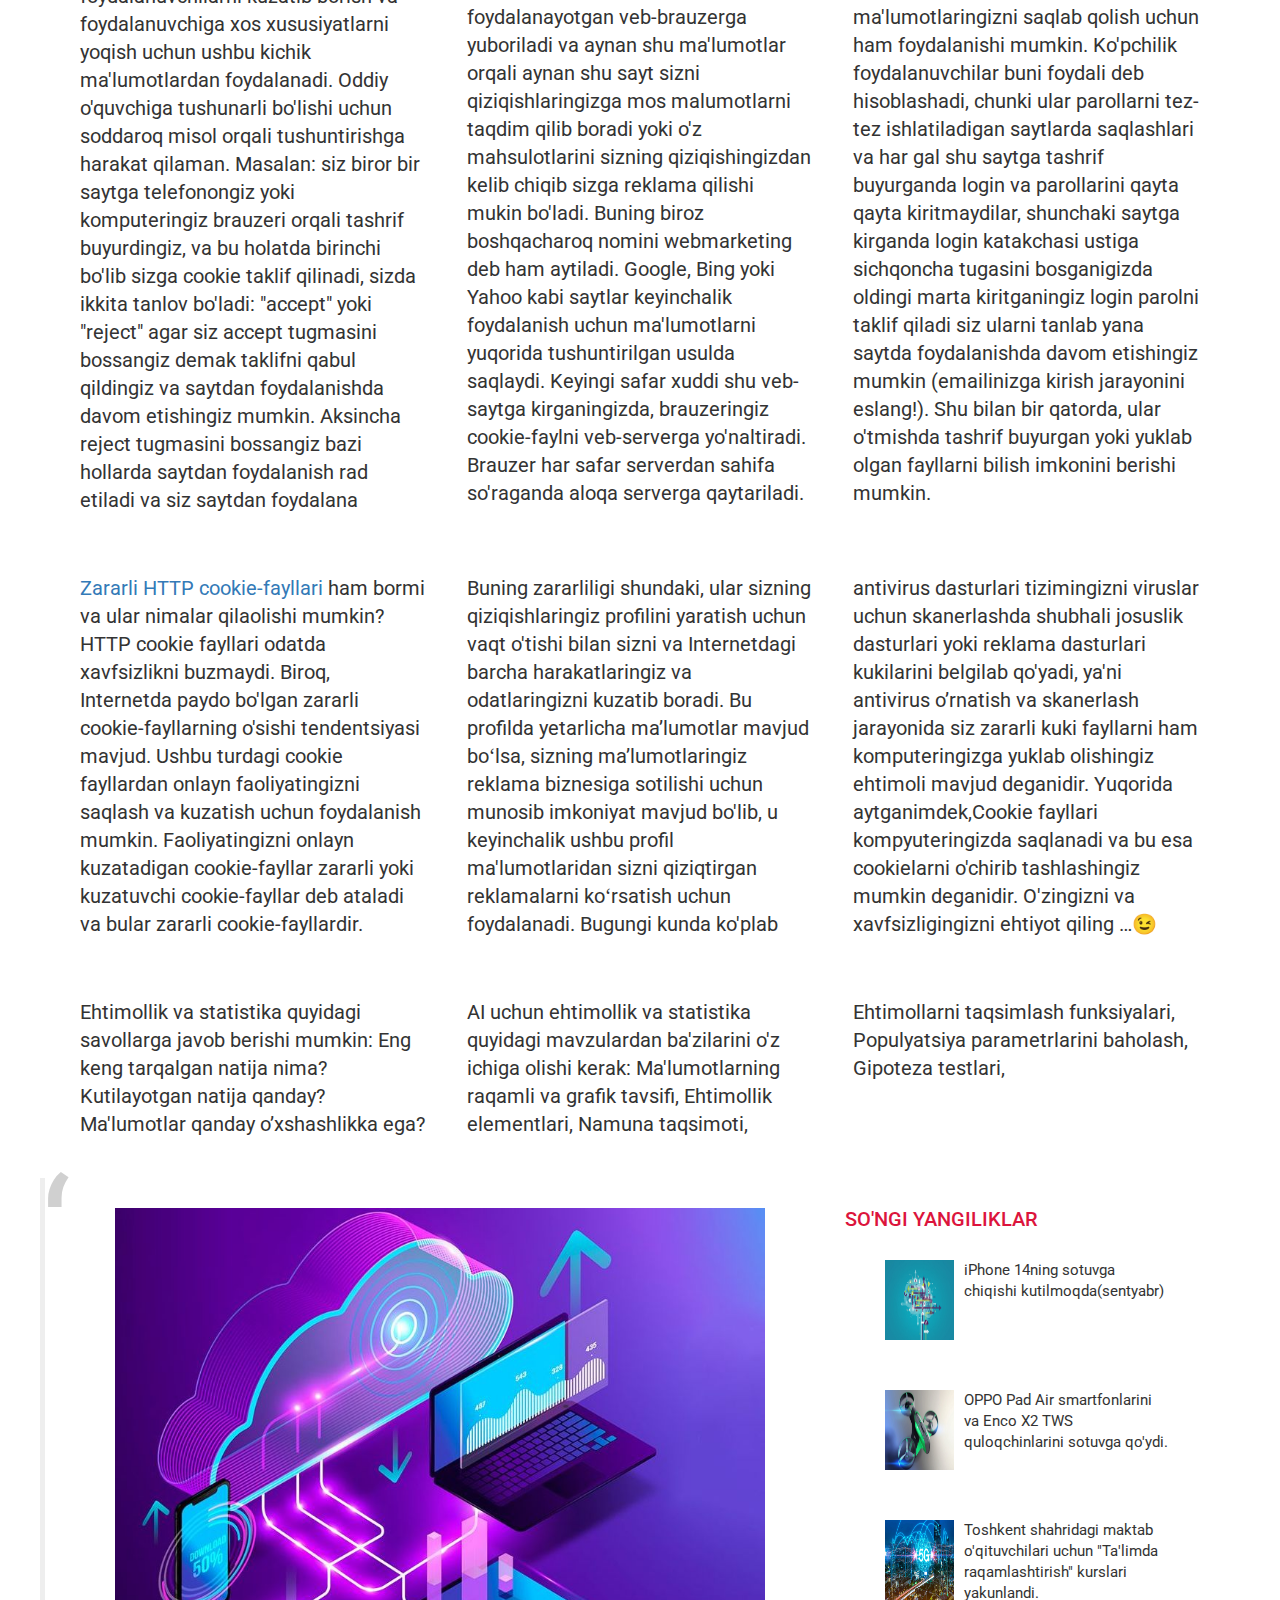
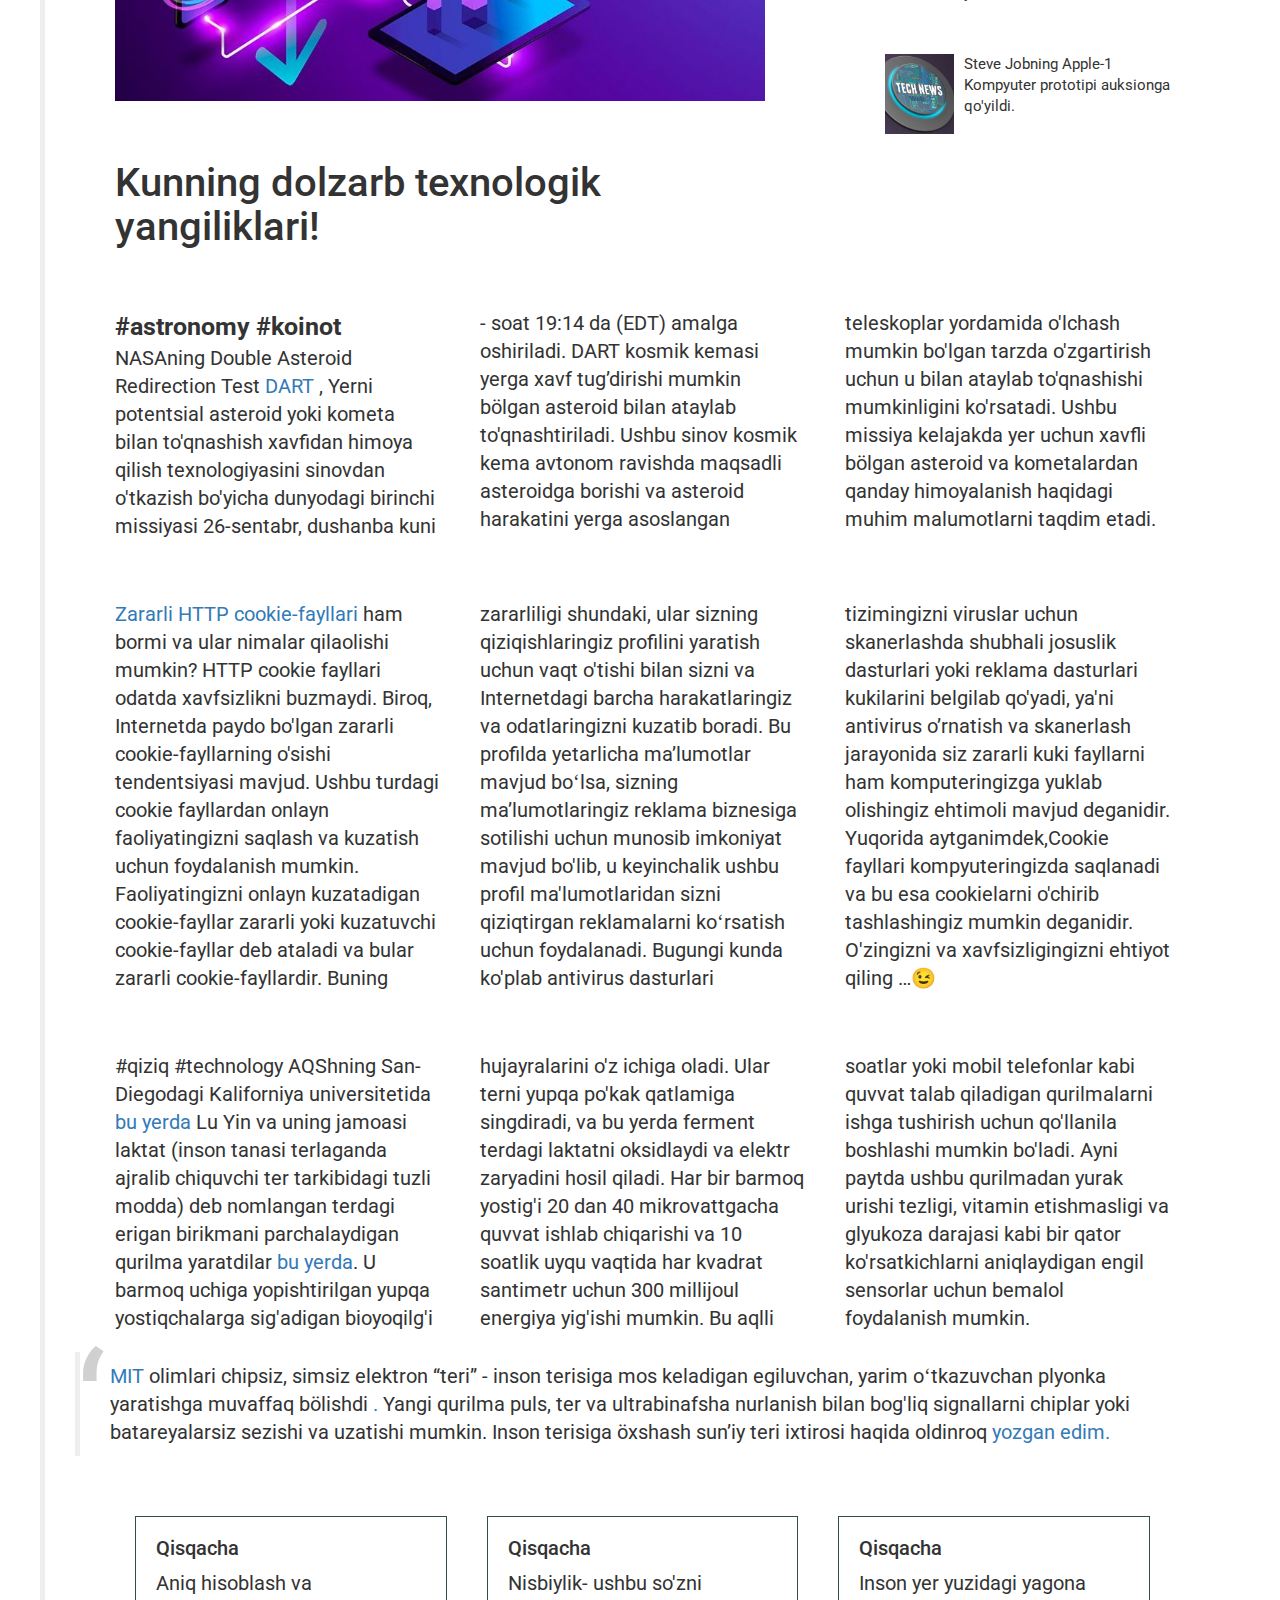
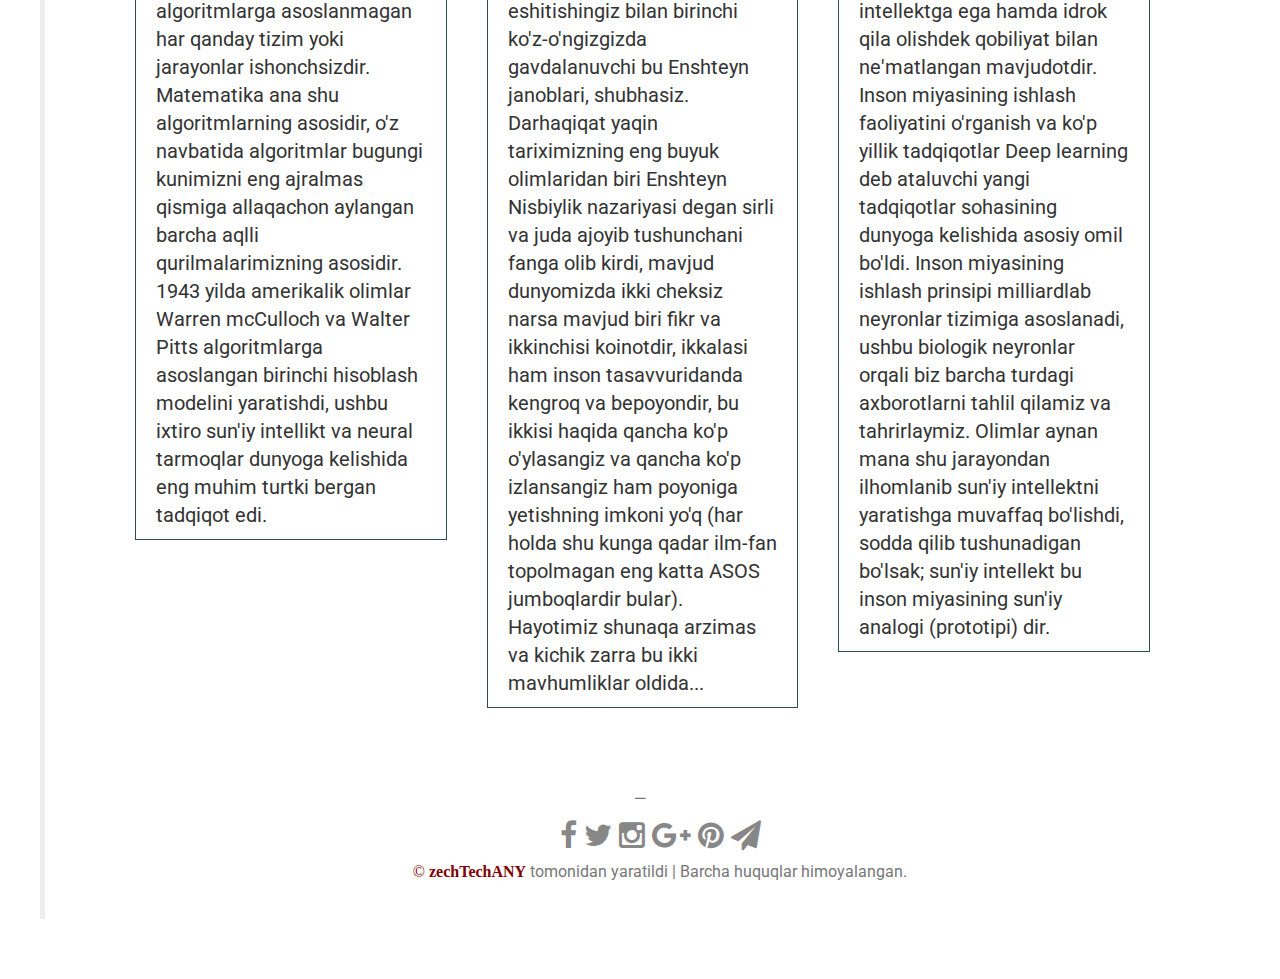
<file: WWWorg/archive.html>
<!DOCTYPE html>

<html lang="uz-UZ">
<head>
	<title>NeuraNet</title>
	<meta charset="UTF-8">
	<meta http-equiv="X-UA-Compatible" content="IE=edge">
	<meta name="viewport" content="width=device-width, initial-scale=1.0">
	<meta name="description" content="ilm-fan va texnologiyalar, dolzarb yangiliklar, kashfiyotylar, faktlar va boshqa ma'lumotlar yoritiladi. NeuraNet.uz. neuranet.uz. neuranetuz.
	in this website machine learning, programming, scientific breakthroughs, amazing discoveries, and daily hot news will be broadcasted.">
	<meta name="author" content="zechTechANY: AAAN">
	<link rel="shortcut icon" type="x-icon" href="images/logo.jpg">
	
	<!-- Bootstrap CSS -->
	<link rel="stylesheet" type="text/css" href="css/bootstrap.min.css">

	<!-- Goggle Font -->
	<link rel="stylesheet" type="text/css" href="http://fonts.googleapis.com/css?family=Roboto:400,100,300,500">

	<!-- Font Css -->
	<link rel="stylesheet" type="text/css" href="css/font-awesome.min.css">

	<!-- Custom CSS -->
	<link rel="stylesheet" type="text/css" href="css/style.css">

	<!-- Animation Css -->
	<link rel="stylesheet" href="css/animate.css">


</head>
<body>
<!-- Header -->
<div class="header-div">


<nav class="navbar navbar-default">
  <div class="container">
    <!-- Brand and toggle get grouped for better mobile display -->
    <div class="navbar-header logo-div bounceInLeft wow" data-wow-duration="2s">
      <button type="button" class="navbar-toggle collapsed" data-toggle="collapse" data-target="#bs-example-navbar-collapse-1" aria-expanded="false">
        <span class="sr-only">Toggle navigation</span>
        <span class="icon-bar"></span>
        <span class="icon-bar"></span>
        <span class="icon-bar"></span>
      </button>
      <a class="navbar-brand" href="#" style = "font-family: Mistral;">NeuraNet</a>
    </div>
    <!-- Collect the nav links, forms, and other content for toggling -->
    <div class="collapse navbar-collapse top-right-menu-ul bounceInRight wow" id="bs-example-navbar-collapse-1" data-wow-duration="4s">
      <ul class="nav navbar-nav navbar-right">
        <li><a href="index.html"><b>Bosh sahifa</b></a></li>
        <li><a href="#Call-to-Action"><b>Arxiv</b></a></li>
	<li><a href="#Articles"><b>Maqolalar</b></a></li>
	<li><a href="contact.html"><b>Bog'lanish</b></a></li>
        <li><a href="https://t.me/neuranetuz" target="_blank"><b>Obuna</b></a></li>
      </ul>
    </div><!-- End navbar-collapse -->
  </div><!-- End container -->
</nav>

<div class="container wow bounceInDown" data-wow-duration="5s">
	<div class="row">
		<div class="col-md-offset-2 col-md-8 text-center slide-text">
			<h1 style = "font-family: Mistral; font-size: 40px;">NeuraNet Arxiv</h1>
			<p><a href="#Articles">August 03, 2022</a><br>
				<a href="#Articles1">August 05, 2022</a><br>
				<a href="#Articles2">August 10, 2022</a><br>
				<a href="#Articles3">August 21, 2022</a><br>
				<a href="#Articles4">August 26, 2022</a><br>
			
			
			</p>
		</div><!-- End col-md-8-->
		<div class="col-md-offset-2"></div><!-- End col-md-offset-2 -->
	</div><!-- End Row -->
</div><!-- End Contanier -->

</div><!-- End header-div -->

<!-- Feature -->










<!--Start of articles-->
<div class="main" id="Articles";>
      <div class="home" >
        <div class="left">
		<img src="images/news.jpg" class="home-img" alt="Paper photo">


          <h2 class="heading-2">
            Kunning dolzarb texnologik yangiliklari!
          </h2>
        </div>

        <div class="right">
          <h3 class="heading-3">So'ngi yangiliklar</h3>
          <div class="lists">
            <div class="list">
              <img src="images/list-img-1.jpg" alt="photo 1">
              <p>iPhone 14ning sotuvga chiqishi kutilmoqda(sentyabr)</p>
            </div>

            <div class="list">
              <img src="images/list-img-2.jpg" alt="photo 2">
              <p>Indoneziya Yahoo, PayPal saytlarini blokladi.</p>
            </div>

            <div class="list">
              <img src="images/list-img-3.jpg" alt="photo 3">
              <p>Toshkent shahridagi maktab o'qituvchilari uchun "Ta'limda raqamlashtirish" kurslari yakunlandi.</p>
            </div>

            <div class="list">
              <img src="images/list-img-4.jpg" alt="photo 4">
              <p>Steve Jobning Apple-1  Kompyuter prototipi auksionga qo'yildi.</p>
            </div>
          </div>
        </div>
      </div>

      <article>
        <p> ISZ(individual sounds zone) nima? ISZ bu quloqchinlarsiz yoki blutuzlarsiz bir xona ichida yoki bir avtomobil ichida, umuman bir muhitda turli xildagi ovozlarni faqat MA'LUM ZONADA eshita olishdir. Masalan, siz avtomobilda do'stlaringiz bilan sayohatga chiqdingiz, lekin aynan bir paytda har biringiz turli musiqa tinglashni yoki kimdir film tomosha qilishni xohlaydi, va yoningizda quloqchinlaringiz yo'q yoki bor bo'lsa ham foydalanishni xohlamaysiz, xuddi shu holatda ISZ texnologiyasi sizning ushbu muammoyingizni osongina hal qiladi, yani siz ushbu tizimni ishga tushirganingizda yoningizdagi o'rindiqda o'tirgan do'stingiz siz eshitayotgan ovozlarni eshitmaydi va aksincha siz boshqa o'rindiqdagilar eshitayotgan ovozlarni eshitmaysiz. Ushbu texnologiyaning yana bir qulayligi shundaki, avtomobil boshqaruvchisi navigator bilan gaplashganda yo'lovchilarga xalaqit qilmaydi, yoki kimdir moshina ichida manzilga yetguncha uxlab olishi mumkin, xullas ISZ texnologiyasining qulayliklari anchagina...

	Hyundai kompaniyasi ushbu texnologiya o'rnatilgan avtomobillarni <a href="https://youtu.be/ibN3VV6ru8M" target="_blank">bu yuerda</a> ommaviy iahlab chiqarish arafasida.</p>

        <p><b>Nega Android 13 yaxshiroq?</b> Android 13 katta displayga ega qurilmalarda keng yangi imkoniyatlar yaratadi.
 
	Yangi android ommaga taqdim etilganda katta displayli qurilmalar uchun yangi amaliyotlar tanishtiriladi. Jumladan, agar siz planshet yoki katta bukiluvchi smartfonda Android 13 dan foydalanayotgan bo'lsangiz, qator kompyuterdagi kabi ko'p vazifalarni bir vaqtda foydalanish imkoni paydo bo'ladi. Masalan, Chrome OS tizimidagi singari sevimli dasturlarni ekranning istalgan yeridan ishga tushirish mumkin bo'lib, bundan tashqari ikki dasturdan bir paytda ekranni ikkiga bo'lish yo'li bilan foydalanish mumkin bo'ladi. </p>

        <p><b>Noutbuk va shaxsiy kompyuterlari bilan mashhur ASUS kompaniyasi Zenbook </b><a href="https://www.asus.com/Laptops/For-Home/Zenbook/Zenbook-17-Fold-OLED-UX9702/" target="_blank">17 fold OLED UX9702</a>  yangi avlod noutbuklarini shu yilning uchinchi choragiga qadar sotuvga chiqarishini e'lon qildi. Ushbu yangi avlod noutbuklarining eng diqqatga sazovor tomoni egiluvchan ekran bilan jihozlanganidir. Ekran 17.3 dyumni tashkil qiladi uni buklab 12.5 dyumli kichik ekranli tablet sifatida ham foydalanish imkonini beruvchi noutbuk qo'shimcha tarzda 12 chi avlod Intel Core i7 protsessori, 5 Megapixelli web-camera hamda Windows 11 Pro operatsion tizimi bilan jihozlangan. Ushbu noutbukda blutuzli klaviatura qurilmasini faollashtirish mumkin, yoki ekranni ikkiga buklagan holatda ekranning yarmidan sensorli klaviatura sifatida foydalansa ham  bo'ladi.</p>
      </article>
    </div>
  </div>

  <blockquote><b>Eng qadimiy ovoz!</b>Bugungi kunga qadar barcha tarixiy malumotlar 
	moddiylik ko'rinishida vayoki manaviy manbalar orqali yetib kelgan va bu juda tabiiy jarayondir. Lekin ilm-fan rivoji biz biroz avval tasavvur ham qila olmagan tarixiy topilmalarni ochishda qo'llanilish boshlanmoqda. Masalan, qadimgi insonlarning ovozlari va gaplashgan tillari bunga misol bo'lishi mumkin.
	Tadqiqotchilarning aytishicha, ular tibbiy skanerlar, 3D-printerlar va zamonaviy elektron uskunalar yordamida 3000 yoshli Misr mumiyasining ovoz yo'llarining ko'p qismini qayta yaratib, uning ovoziga taqlid qilishgan. Scientific Reports jurnalida chop etilgan maqolada mualliflarning ta'kidlashicha, ushbu texnika ularga bitta tovushni - "bed" va "bad" so'zlari bilan taqlid ovozni chiqarishga erishishgan.
	Ushbu g'alati yangragan ovoz, tadqiqotchilar mumiyalangan tanasi bilan ishlagan Misr ruhoniysi Nesyamun nutqining aniq aksi bo'lishiga biroz shubha bilan qarashmoqda, chunki uch ming yil davomida tilning asosiy qismi yo'qotilgan. Ushbu tadqiqotda ishtirok etgan York universiteti arxeologi Jon Shofildning aytishicha, bu usul odamlarga tarixiy merosni sharhlashda yordam berish uchun ishlatilishi mumkin. O'rganilgan tadqiqot tarixni chuqurroq o'rganish hamda tarixiy realliklarni qayta jonlantirishda muhim qadam bo'lishi mumkin.
	Ilmiy maqola bilan <a href="https://www.nature.com/articles/s41598-019-56316-y.pdf" target="_blank">bu yerda </a> batafsil tanishishingiz mumkin. <a href="https://www.youtube.com/watch?v=xVyJD3XgKSc">Quyidagi video</a>da esa qayta tiklangan ovozni eshitib ko'rishingiz mumkin.
  </blockquote>

  <div class="cards">
    <div class="card">
      <h4 class="heading-4" style="font-size: 20px;">Qisqacha</h4>
      <p>Aniq hisoblash va algoritmlarga asoslanmagan har qanday tizim yoki jarayonlar ishonchsizdir. Matematika ana shu algoritmlarning asosidir, o'z navbatida algoritmlar bugungi kunimizni eng ajralmas qismiga allaqachon aylangan barcha aqlli qurilmalarimizning asosidir. 1943 yilda amerikalik olimlar Warren mcCulloch va Walter Pitts algoritmlarga asoslangan birinchi hisoblash modelini yaratishdi, ushbu ixtiro sun'iy intellikt va neural tarmoqlar dunyoga kelishida eng muhim turtki bergan tadqiqot edi.</p>
    </div>

    <div class="card">
      <h4 class="heading-4" style="font-size: 20px;">Qisqacha</h4>
      <p>Nisbiylik- ushbu so'zni eshitishingiz bilan birinchi ko'z-o'ngizgizda gavdalanuvchi bu Enshteyn janoblari, shubhasiz. Darhaqiqat yaqin tariximizning eng buyuk olimlaridan biri Enshteyn Nisbiylik nazariyasi degan sirli va juda ajoyib tushunchani fanga olib kirdi, mavjud dunyomizda ikki cheksiz narsa mavjud biri fikr va ikkinchisi koinotdir, ikkalasi ham inson tasavvuridanda kengroq va bepoyondir, bu ikkisi haqida qancha ko'p o'ylasangiz va qancha ko'p izlansangiz ham poyoniga yetishning imkoni yo'q (har holda shu kunga qadar ilm-fan topolmagan eng katta ASOS jumboqlardir bular). Hayotimiz shunaqa arzimas va kichik zarra bu ikki mavhumliklar oldida...</p>
    </div>

    <div class="card">
      <h4 class="heading-4" style="font-size: 20px;">Qisqacha</h4>
      <p>Inson yer yuzidagi yagona intellektga ega hamda idrok qila olishdek qobiliyat bilan ne'matlangan mavjudotdir. Inson miyasining ishlash faoliyatini o'rganish va ko'p yillik tadqiqotlar Deep learning deb ataluvchi yangi tadqiqotlar sohasining dunyoga kelishida asosiy omil bo'ldi. Inson miyasining ishlash prinsipi milliardlab neyronlar tizimiga asoslanadi, ushbu biologik neyronlar orqali biz barcha turdagi axborotlarni tahlil qilamiz va tahrirlaymiz. Olimlar aynan mana shu jarayondan ilhomlanib sun'iy intellektni yaratishga muvaffaq bo'lishdi, sodda qilib tushunadigan bo'lsak; sun'iy intellekt bu inson miyasining sun'iy analogi (prototipi) dir.</p>
    </div>
  </div>



<!--end of articles-->
	
<!--1-->
	<!--Start of articles-->
<div class="main" id="Articles1";>
      <div class="home" >
        <div class="left">
		<img src="images/news.jpg" class="home-img" alt="Paper photo">


          <h2 class="heading-2">
            Kunning dolzarb texnologik yangiliklari!
          </h2>
        </div>

        <div class="right">
          <h3 class="heading-3">So'ngi yangiliklar</h3>
          <div class="lists">
            <div class="list">
              <img src="images/list-img-1.jpg" alt="photo 1">
              <p>iPhone 14ning sotuvga chiqishi kutilmoqda(sentyabr)</p>
            </div>

            <div class="list">
              <img src="images/list-img-2.jpg" alt="photo 2">
              <p>OPPO Pad Air smartfonlarini va Enco X2 TWS quloqchinlarini sotuvga qo'ydi.</p>
            </div>

            <div class="list">
              <img src="images/list-img-3.jpg" alt="photo 3">
              <p>Toshkent shahridagi maktab o'qituvchilari uchun "Ta'limda raqamlashtirish" kurslari yakunlandi.</p>
            </div>

            <div class="list">
              <img src="images/list-img-4.jpg" alt="photo 4">
              <p>Steve Jobning Apple-1  Kompyuter prototipi auksionga qo'yildi.</p>
            </div>
          </div>
        </div>
      </div>

      <article>
        <p>
        Artificial Intellegence (AI) bu odatda inson (yoki har qanday ongli mavjudot) tomonidan bajariladigan vazifalarni raqamli kompyuter yoki computer orqali boshqariluvchi robotlar yordamida bajarish deb tushunish mumkin. Bu atama ko'pincha odamlarga xos bo'lgan aqliy jarayonlar, masalan, fikr yuritish, biror jumboq yechimini izlash, yoki o'rganilgan tajribalardan kelib chiqib qaror qilish kabi jarayonlar uchun qo'llaniladi. Kompyuterlar ixtiro qilingandan buyon, ko'pgina murakkab amallarni bajarishda kompyuterlardan foydalanish ancha samarali ekanligi ko'p bor isbotlandi, masalan murakkab matematik masalalar yechimini topish, kompyuter bilan shaxmat o'ynash, umuman boshqa aqliy o'yinlar o'ynash uchun dasturlashtirish mumkinligi barcha uchun malumdir. AI ni oson tushunish uchun quyidagi sodda sxemani keltiramiz: Algoritm + Kompyuter + Dastur + Qurilma. 
        Algoritm bu g'oya yoki tuzilajak dasturning rejasi deyishimiz mumkin.
        Kompyuter bu barcha dasturlarni yozishimiz va qurilmaga yuklashimiz uchun kerak bo’ladigan mashina.
         Dastur bu istalgan dasturlash tilida yoziladigan va mashina o'qiy oladigan kodlar to'plami.
        Qurilma bu kompyuter yoki kompyuter orqali boshqariluvchi robotlar.
         Xo'p, keling endi jarayonni umumlashtirgan holda tushunib olaylik. Aytaylik, siz bir ideani o'yladingiz, va shu ideani algoritm holiga keltirasiz, so'ng kompyuter yordamida ushbu algoritmning dasturini yozasiz (masalan JAVA, C++ va yoki istalgan dasturlash tilida). Nihoyat sizda tayyor kodlar to'plami bor va uni qurilmaga yuklash kerak xolos, dastur qurimaga muvaffaqiyatli yuklangandan so'ng ushbu dasturingizdan foydalanib ko'zlangan vazifani bajarishingiz mumkin. Aslida ushbu jarayon umumiy barcha holatlarga tushadi (nafaqat AI jarayoni uchun). Bu yerda asosiysi bu DASTURdir, yani siz qanaqa dastur yozishigizga qarab qurilmangizga AI o'rnatasiz ya yoki aksincha. AI uchun qanday dasturlar va ushbu dasturlarning kategoriyalari haqida keyinroq batafsil yoritishga harakat qilamiz.</p>

        <p><b>Nega Android 13 yaxshiroq?</b> Android 13 katta displayga ega qurilmalarda keng yangi imkoniyatlar yaratadi.
 
	Yangi android ommaga taqdim etilganda katta displayli qurilmalar uchun yangi amaliyotlar tanishtiriladi. Jumladan, agar siz planshet yoki katta bukiluvchi smartfonda Android 13 dan foydalanayotgan bo'lsangiz, qator kompyuterdagi kabi ko'p vazifalarni bir vaqtda foydalanish imkoni paydo bo'ladi. Masalan, Chrome OS tizimidagi singari sevimli dasturlarni ekranning istalgan yeridan ishga tushirish mumkin bo'lib, bundan tashqari ikki dasturdan bir paytda ekranni ikkiga bo'lish yo'li bilan foydalanish mumkin bo'ladi. </p>

        <p><b>Noutbuk va shaxsiy kompyuterlari bilan mashhur ASUS kompaniyasi Zenbook </b><a href="https://www.asus.com/Laptops/For-Home/Zenbook/Zenbook-17-Fold-OLED-UX9702/" target="_blank">17 fold OLED UX9702</a>  yangi avlod noutbuklarini shu yilning uchinchi choragiga qadar sotuvga chiqarishini e'lon qildi. Ushbu yangi avlod noutbuklarining eng diqqatga sazovor tomoni egiluvchan ekran bilan jihozlanganidir. Ekran 17.3 dyumni tashkil qiladi uni buklab 12.5 dyumli kichik ekranli tablet sifatida ham foydalanish imkonini beruvchi noutbuk qo'shimcha tarzda 12 chi avlod Intel Core i7 protsessori, 5 Megapixelli web-camera hamda Windows 11 Pro operatsion tizimi bilan jihozlangan. Ushbu noutbukda blutuzli klaviatura qurilmasini faollashtirish mumkin, yoki ekranni ikkiga buklagan holatda ekranning yarmidan sensorli klaviatura sifatida foydalansa ham  bo'ladi.</p>
      </article>
    </div>
  </div>

  <blockquote><a href="
https://t.me/neuranetuz/43"><b>Neyron tarmoq</b></a> (Neural Network-NN) nima?
Neyron tarmoq - bu inson miyasining ishlash usuliga taqlid qilish orqali ma'lumotlar to'plamidagi asosiy munosabatlarni aniqlashga intiladigan algoritmlar majmuidir. Demak bundan kelib chiqadiki, neyron tarmoqlarni organik yoki sun'iy tabiatga ega neyronlar tizimlariga bo'lishimiz mumkin.

 Organik neyronlar bu miya to'qimalaridagi juda kichik zarrachalar bo'lib, turli xil sezgilar orqali olinadigan malumotlarni tahrirlovchi hali to'liq o'rganilmagan biologik elementdir. Suniy neyron deganda esa bugungi kunda juda keng ishlatilib kelinayorgan machine learning, deep learning, artificial intelligence algoritmlarida malumotlar bazasi bilan ishlovchi eng kichik ‘node’lar tushuniladi, ushbu zarrachalar inson miyasi ishlashidan ilhomlanib aynan inson miyasi ishlash prinsipiga taqlid qilgan holda yaratilgan.

Neyron tarmoqlar asoslari
Neyron tarmog'i yuqorida aytib o'tganimizdek, nisbiy jihatdan qaralsa, inson miyasining neyron hujayralariga o'xshash ishlaydi.  Neyron tarmog'idagi "neyron" ma'lum bir arxitektura bo'yicha ma'lumot to'playdigan va tasniflaydigan matematik funktsiyadir.  Tarmoq egri chiziqni o'rnatish va regressiya (regressiya- bu dastlabki holatga qaytish, qayta tiklanish degan ma'nolarni anglatadi, bu yerda esa aynan matematik regressiya holati nazarda tutilgan. Keying postlarda regressiya haqida batafsil tushuntirishga harakat qilamiz) tahlili kabi statistik usullarga juda o'xshash.
Neyron tarmog'i bir nechta o'zaro bog'langan tugunlar qatlamlaridan tashkil topgan bo'ladi. Eng kamida uchta: kirish, yashirin, va chiqish qatlamlari (biriktirilgan rasmga qarang). Har bir tugun perseptron deb nomlanadi va ko'p chiziqli regressiyaga o'xshaydi.  Perseptron ko'p chiziqli regressiya natijasida hosil bo'lgan signalni nochiziqli bo'lishi mumkin bo'lgan faollashtirish funktsiyasiga o'tkazadi.
 Ko'p qatlamli perseptron
Ko'p qatlamli perseptronda (multiple layers perceptron-MLP) perseptronlar o'zaro bir-biri bilan bog'langan qatlamlarda joylashgan.  Kirish qatlami kirish malumoti xususiyatlarini umumlashtiradi/to'playdi.  Chiqish qatlamida kirish malumotlariga mos keladigan tasniflar yoki chiqish signallarini shakllantiradi.  Misol uchun, namunalar qimmatli qog'ozga tegishli texnik ko'rsatkichlar uchun miqdorlar ro'yxatini o'z ichiga olishi mumkin;  potentsial natijalar "sotib olish", "ushlab turish" yoki "sotish" bo'lishi mumkin.
Yashirin qatlamlar neyron tarmog'ining xato chegarasi minimal bo'lguncha kirish og'irliklarini aniq sozlaydi.  Yashirin qatlamlar kirish ma'lumotlaridagi chiqishlar bo'yicha bashorat qilish kuchiga ega bo'lgan muhim xususiyatlarni ekstraktsiya qiladi deb taxmin qilinadi.  Bu asosiy komponent tahlili kabi statistik usullarga o'xshash yordamchi dasturni amalga oshiradigan xususiyatni ajratib olishni nazarda tutadi.
  </blockquote>
<!--1end-->
<!--2start-->
<div class="main" id="Articles2";>
      <div class="home" >
        <div class="left">
		<img src="images/news.jpg" class="home-img" alt="Paper photo">


          <h2 class="heading-2">
            Kunning dolzarb texnologik yangiliklari!
          </h2>
        </div>

        <div class="right">
          <h3 class="heading-3">So'ngi yangiliklar</h3>
          <div class="lists">
            <div class="list">
              <img src="images/list-img-1.jpg" alt="photo 1">
              <p>iPhone 14ning sotuvga chiqishi kutilmoqda(sentyabr)</p>
            </div>

            <div class="list">
              <img src="images/list-img-2.jpg" alt="photo 2">
              <p>OPPO Pad Air smartfonlarini va Enco X2 TWS quloqchinlarini sotuvga qo'ydi.</p>
            </div>

            <div class="list">
              <img src="images/list-img-3.jpg" alt="photo 3">
              <p>Toshkent shahridagi maktab o'qituvchilari uchun "Ta'limda raqamlashtirish" kurslari yakunlandi.</p>
            </div>

            <div class="list">
              <img src="images/list-img-4.jpg" alt="photo 4">
              <p>Steve Jobning Apple-1  Kompyuter prototipi auksionga qo'yildi.</p>
            </div>
          </div>
        </div>
      </div>

      <article>
        <p>
        Suni’y idrokni noldan qanday o'rganish mumkin [2022 ]
Quyidagi maqolada:
<br>•	Sun'iy intellect (AI) nima?
<br>•	Nega AI ni o'rganish muhim?
<br>•	AI muhandisining vazifalari?
<br>•	AI ni samarali o'rganish uchun 8 qadam
Sun’iy intellekt allaqchon hayotimizdan muhim o’rin olgan, ilmiy fantastik filmlardagi singari sun’iy idrokka ega xizmatchi robotlar unchalar mashhur bo’lmasada, o’zimiz anglamagan holda AI ilovalardan va tizimlardan har kuni foydalanamiz. Shuningdek, o’z-o’zini boshqaradigan avtoulovlarning rivoji hali boshlang’ich bosqichda bo’lishiga qaramay o’sishning keskin va samarali ekani odamni quvontiradi. 
Sun'iy idrok (AI) nima?
Sun’iy idrok yoki AI kompyuter programmalari yordamida yaratilgan bo’lib, inson aql idroki bilan bo’g’liq bo’lgan vazifalarni bajarishga qaratilgan. AI quyidagi yo’nalishlarga ega: machine learning, deep learning va natural language processing. Yuklangan kata ma’lumot ba’zasi va kompyuterlarga berilgan qator buyruqlar tizimi yordamida kompyuter takrorlanuvchi vazifani “o’rgana” oladi va ko’p hollarda uni insinlardan ko’ra aniqroq bajaradi. Bu kabi AI maxsus yoki zaif toifa bo’lib, ular faqatgina ma’lumot ba’zasidagiga o’xshash bo’lgan vazifalarni bajara oladi. Masalan, ijtimoiy tarmoqlarning tavsiyalari, Shaxmat botlar va aqlli kolonkalar.
	Kuchli AI, shuningdek AGI(artificial general intelligence) deb ham yuritiladi, va bu singari sun’iy intellekt  ilmiy fantastik filmlardagi robotlarga qisman o’xshab ketadi. Bu turdagi AGI hali to’liq yaratilmagan bo’lsada, olimlar to’xtovsiz izlanishlar olib boorish bilan, tajriba modellari yaratib bormoqdalar.
Nega AI ni o'rganish muhim?
AI jamiyatning eng dolzarb muammolariga, jumladan, kasalliklar, ifloslanish va iqlim o'zgarishiga yechim topishning ayni paytdagi samarali yo’lidir. Bu, shuningdek, iqtisodiyotning jadal rivojlanayotgan sektori bo‘lib, sun’iy intellekt dasturiy ta’minotidan olingan daromad o‘tgan yilga nisbatan 21,3 foizga oshib, 2022 yilda jami 62,5 milliard dollarga yetishi kutilmoqda. AIni o‘rganish orqali siz ushbu o’sib borayotgan katta sohaning bir qismiga aylanish imkoniyatiga ega bo’lasiz.  AI muhandisining o'rtacha ish haqi yiliga $119 000 dan oshadi.
AI muhandisining vazifalari?
AI muhandisining vazifasi va mas'uliyati ularning sohasiga qarab o'zgaradi, umumiy qilib aytganda AI muhandislari smaraliroq qarorlar qabul qilish va ish faoliyatini yaxshilash uchun AI tizimlari va ilovalarini ishlab chiqadilar.  AI muhandisligi - bu sizdan quyidagilarni talab qiladi:

<br>•	AI yordamida bir yo bir necha muammolar yechimini toppish
<br>•	Mantiq, ehtimollik tahlili va machine learning bilan bog'liq muammolarni hal qilish
<br>•	Tizimlarni tahlil qilish orqali rivojlanish darajasini kuzatib borish va boshqarish
<br>•	Nutqni tanish, ma'lumotlarni qayta ishlash, robototexnika sohasidagi eng yaxshi amaliyotlarni tushunish va qo'llash
</p>

        <p>AI ni samarali o'rganish uchun 8 qadam
AI ni o’rganishdan oldin quyidagilar to’g’risida tushunchaga ega bo’lish muhim.
<br>•	Kompyuter fanlari asoslari
AIni dasturlashni boshlashdan oldin kompyuter fanining asosiy tamoyillarini tushunishingiz kerak.  Bunga quyidagilar kiradi:

 Bulian algebra, binar matematika va hisoblash nazariyasi kabi nazariya va algoritmlar
 Kompyuter tizimlari, jumladan, kompyuterlarning jismoniy komponentlari, raqamli idrok, kompyuter arxitekturasi va tarmoq arxitekturasi dasturiy tizimlar va dasturlash tillari, kompilyatorlar, kompyuter grafikasi va operatsion tizimlar kabi elementlar.
<br>•	Ehtimollik va statistika
Ehtimollik sun'iy intellektda qo'llaniladigan asosiy tamoyillardan biridir, chunki u noaniq sharoitida kompyuterni "aql yuritishga" o'rgatish imkonini beradi.  Mashinalar o’rganish uchun katta ma’lumot ba’zasiga muhtoj, bunda statistika asosiy rolni egallaydi. 
</p>

        <p> Ehtimollik va statistika quyidagi savollarga javob berishi mumkin:

 Eng keng tarqalgan natija nima?
 Kutilayotgan natija qanday?
 Ma'lumotlar qanday o’xshashlikka ega?
 
AI uchun ehtimollik va statistika quyidagi mavzulardan ba'zilarini o'z ichiga olishi kerak:

 Ma'lumotlarning raqamli va grafik tavsifi,
 Ehtimollik elementlari,
 Namuna taqsimoti,
 Ehtimollarni taqsimlash funksiyalari,
 Populyatsiya parametrlarini baholash,
 Gipoteza testlari,
</p>
      </article>
    </div>
  </div>

  <blockquote>•	Matematika
AIni o'zlashtirish uchun ehtimollik va statistikadan tashqari, ba'zi matematik asoslarni ham bilishingiz kerak bo'ladi, jumladan:

 AI va mashinani o'rganishga qaratilgan yondashuvlarni tushunish uchun zarur bo'lgan chiziqli algebra parametrlar, funksiyalar, xatolar va yaqinlashishlardagi o'zgarishlar bilan shug'ullanadigan asosiy differentsial va ba'zi bir ko'p o'zgaruvchili hisoblar AIda asosiy g'oyalar bo'lgan koordinatali va chiziqli bo'lmagan transformatsiyalar ma'lumotlar to'plamlari asosida taxmin qilish uchun chiziqli va yuqori tartibli regressiya ma'lumotlarni tasniflash uchun logistik regressiya, matematik formulalarni samarali kodga aylantirish uchun raqamli tahlil talab etiladi.
<br>•	Programma yoza olish
Shuningdek, siz AI ilovalarini ishlab chiqish uchun mos dasturlash tillari bilan tanishishingiz darkor.  Eng foydalilaridan ba'zilari:

 Python, o'rganish oson va keng tarqalgan manbalar va yordamga ega, foydalanuvchi uchun qulay va platformadan mustaqil. Java R, bu katta ma'lumotlar to'plamlarini boshqarish uchun yaratilgan
 Prolog 1966 yilda birinchi chatbot-terapevt Elizani yaratish uchun ishlatilgan.
 Ikkinchi eng qadimgi dasturlash tili bo'lgan Lisp faqat Fortran tomonidan yaratilgan
 Ma'lumotlar bazalarini boshqarish uchun ishlatiladigan SQL ham keng qo’llaniladigan tillardan biridir.
<br>•	Ma’lumotlar tuzilmalari
O’rganishada davom etsak,  AI ma'lumotlarni joylashni eng samarali usulini bilish talab etiladi.  Ma'lumotlar tuzilmalari - samarali foydalanish uchun ma'lumotlarni tashkil qilishning turli usullari.  Agar siz sun'iy intellekt bo'yicha muvaffaqiyatli karyera boshlashni istasangiz, siz ilova uchun eng mos ma’lumotlarni tanlashni o’rganishingiz kerak.  Ma'lumotlar tuzilmalarining eng keng tarqalgan turlaridan ba'zilari:

Array,
Linked list,
Stack,
Queue,
Binary tree,
Binary search tree,
Heap,
Hashing,
Graph,
Matrix,
<br>•	Algoritmlar
Algoritm- hisoblashni amalga oshirishning bosqichma-bosqich usullaridir.  Machine learningni osonlashtirish uchun siz kompyuterga mustaqil ravishda o'rganish imkonini beradigan algoritmlarni loyihalashingiz kerak bo'ladi.  Algoritmlar tavsiyalar berish uchun ma'lumotlarni qidirish va o’xshashlikni  aniqlashdan foydalanishi mumkin.  Ijtimoiy tarmoq ilovalari masalan, Facebook sizning doimiy iziqishlaringizni saqlab brogan holda kelgusi kirganingizda o’xshash video va rasmlarni taklif qiladi.

 Algoritmlar, shuningdek, uy-joy kreditlarini tasdiqlash va qamoq jazosiga hukm qilish kabi muhimroq maqsadlarda ham qo'llaniladi.  Algoritmlar kuchli vositalardir, lekin ular ba'zan ko'rinadigan darajada ob'ektiv emas va katta hajmdagi ma'lumotlar ba'zi soxta korrelyatsiyalarga olib kelishi mumkin.  Shunday qilib, algoritmlar inson ongining to'g'ri qaroriga muvofiq bo'lishi kerak.
<br>•	Ace AI nazariyasi
Oldindan shartlarni o'rgangandan so'ng, AI nazariyasiga sho'ng'ishga tayyormiz.  AIni shaxsan dars orqali, mustaqil onlayn kurs orqali yoki YouTube videolari bilanqismlarga bo’lib o’rganganingizda asosiy bog’liqliklarni tushina olish muhimdir.  Mana sizga o'rganishingiz kerak bo'lgan eng muhim qoidalar:

 Muammolarni yechish qobiliyati
 AIning maqsadi algoritmlar va evristika kabi bir qator texnikalarni o'z ichiga olgan muammoni hal qilishdir.  AI tizimi agent va uning muhitini o'z ichiga oladi.  AIda agent qarorlar qabul qiladigan dasturdir.  AIda muammoni hal qiluvchi agent o'z maqsadiga erishishga qaratilgan.  Maqsad shakllantirilgandan so'ng, muammoni shakllantirish orqali muammoni hal qilish jarayoni yaratiladi.  Bu bir nechta komponentlarni o'z ichiga oladi, jumladan:

 Agentning dastlabki holati;
 Agent amalga oshirishi mumkin bo'lgan harakatlar;
 Har bir harakatni tavsiflovchi tranzaksiya modeli;
 Maqsadga erishilganligini aniqlash uchun maqsad testi;
 Har bir harakat yo'lining narxi;

Fikrlash
Mulohaza yuritish - bu sizning mavjud bilimlaringiz asosida xulosalar chiqarish yoki taxmin qilish jarayoni.  Mashinalar fikrlash qobiliyatiga ega emasligi sababli, ular algoritmlar orqali bunday fikr yuritish uchun dasturlashtirilgan bo'lishi kerak.  Xulosa chiqarish uchun sun'iy intellektni dasturlaganingizda, unga bir nechta fikrlash usullaridan biriga asoslanib, vazifani qanday bajarishni o'rgatish kerak bo'ladi. Masalan: deduksion fikrlash, induktiv fikrlash, abduktiv fikrlash, odatiy fikrlash, o’zgarmas va noo’zgarmas fikrlash kabilar.
<br>•	Ma’lumotlarni o’zgartirish
O'rganish va taxmin qilish uchun sun'iy intellekt ma'lumotlar to'plamiga tayanadi, shuning uchun siz ma'lumotlarni foydali formatda tuzishda malakali bo'lishingiz kerak bo'ladi.  Ma'lumotlar to'plamlari orasidagi ulanishlarni aniqlaydigan dasturlarni yaratishingiz kerak bo'ladi.  SQL ma'lumotlar bazalarini boshqarish uchun foydalaniladigan dasturlash tilidir va R ma'lumotlar fanlari ilovalarida tez-tez ishlatiladi.
<br>•	Tabiiy tillarni tushunish
Inson nutqini tushunish uchun dasturlashdan foydalanadigan tabiiy tilni qayta ishlashning kichik to'plami.  Bu kompyuterlarga kompyuter tillarining rasmiy sintaksisisiz inson nutqini tushunish imkonini beradi.  Tabiiy tilni tushunish, shuningdek, kompyuterlarga odamlar bilan o'z tilida muloqot qilish imkonini beradi.

 Tabiiy tilni tushunish algoritmlardan inson nutqini tahlil qilish va hissiyotlar, nomlangan ob'ektlar va raqamli ob'ektlarga asoslangan tuzilgan ma'lumotlar modeli sifatida formatlash uchun foydalanadi.  Ovozli yordamchilar va chatbotlar tabiiy tilni qayta ishlashdan foydalanadilar
<br>•	Kompyuter vijon
Kompyuter vijon - bu kompyuterlarni vizual kiritishni kuzatish va tushunishga o'rgatish jarayoni.  Bu kompyuterlarga tasvirlar, videolar va boshqa vizual ma'lumotlardan ma'lumot olish imkonini beradi.  Keyin dastur ushbu ma'lumotlardan chora ko'rish yoki tavsiyalar berish uchun foydalanishi mumkin.  Kompyuterlar daqiqada minglab tasvirlarni tahlil qilib, vizual ma'lumotni odamlarga qaraganda tezroq tahlil qila oladi.

 Boshqa sun'iy intellektni o'qitish usullarida bo'lgani kabi, kompyuterni ko'rish kichik farqlarni sezish va muayyan tasvirlarni tanib olish uchun katta ma'lumotlar to'plamini talab qiladi.  Mashinani o'rganishdagi algoritmik modellar kompyuterga vizual ma'lumotlar haqida o'zini o'rgatish imkonini beradi.
<br>•	Avtomatlashtirish
Avtomatlashtirilgan dasturlash - bu bir qator spetsifikatsiyalar asosida boshqa dastur uchun kod ishlab chiqaradigan kompyuter dasturining bir turi.  Bunga misollardan biri DeepMind-ning AlphaCode dasturi bo'lib, u kompyuter dasturlarini kodlash bo'yicha sinovdan o'tganda inson dasturchilarining 54-persentilida joylashish uchun yetarli darajada yaxshi yozadi.

 AlphaCode-ga kodlash musobaqalarida qo'llaniladigan bir qator vazifalar beriladi, masalan, tasodifiy harflar qatorini cheklangan kirishlar yordamida bir xil harflarning boshqa tasodifiy qatoriga aylantirish.  AlphaCode bu muammoga juda ko'p to’g’ri keladigan bo'lgan javoblarni yaratish orqali haqiqiy javobga yaqinlashadi.  Keyin kodni ishga tushiradi, chiqishni sinab ko'radi va eng yaxshi variantni tanlash uchun javobni sinab ko'radi.

 AlphaCode avtomatlashtirilgan dasturlashning yagona namunasi emas: Microsoft va OpenAI-da kod satrlarini avtomatik ravishda to'ldiradigan GPT-3 mavjud.  Avtomatlashtirilgan dasturlash doirasi hali ham cheklangan, ammo u oxir-oqibat dasturlashni dasturchi bo'lmaganlar uchun yanada qulayroq qilishi mumkin.
<br>•	Ma’lumotlarni ko’zdan kechirish
Ma'lumotlarni qayta ishlash AIning shu qadar muhim jihatidir.  Katta ma'lumotlar zamonaviy hayotning barcha jabhalariga kiradi.  Deyarli barcha korxonalar o'z strategiyalarida ma'lumotlarga asoslangan qarorlar qabul qilish orqali amalga oshiradilar.  Bu katta ma'lumotlar to'plamlarini qayta ishlashga tayanadigan machine learning orqali bajarish mumkin.  Agar siz sun'iy intellektning katta ma'lumotlar elementi bilan ishlamoqchi bo’lsangiz, quyidagilar bilan tanishishsingiz darkor.Machine learning, Ma’lumot yig’uvchi, Ma’lumotlar muhandisi, AI proyektlari bilan ishlash, AI qurilamalari bilan tanishish va ular bilan ishlash, AI darslari ishtirok etish, AI amaliyot kurslariga topshirish, Ishni qo’lga kiritish.

  </blockquote>

<!--2end-->
<!--3start-->
<!--Start of articles-->
<div class="main" id="Articles3";>
      <div class="home" >
        <div class="left">
		<img src="images/news.jpg" class="home-img" alt="Paper photo">


          <h2 class="heading-2">
            Kunning dolzarb texnologik yangiliklari!
          </h2>
        </div>

        <div class="right">
          <h3 class="heading-3">So'ngi yangiliklar</h3>
          <div class="lists">
            <div class="list">
              <img src="images/list-img-1.jpg" alt="photo 1">
              <p>iPhone 14ning sotuvga chiqishi kutilmoqda(sentyabr)</p>
            </div>

            <div class="list">
              <img src="images/list-img-2.jpg" alt="photo 2">
              <p>OPPO Pad Air smartfonlarini va Enco X2 TWS quloqchinlarini sotuvga qo'ydi.</p>
            </div>

            <div class="list">
              <img src="images/list-img-3.jpg" alt="photo 3">
              <p>Toshkent shahridagi maktab o'qituvchilari uchun "Ta'limda raqamlashtirish" kurslari yakunlandi.</p>
            </div>

            <div class="list">
              <img src="images/list-img-4.jpg" alt="photo 4">
              <p>Steve Jobning Apple-1  Kompyuter prototipi auksionga qo'yildi.</p>
            </div>
          </div>
        </div>
      </div>

      <article>
        <p>
        <a href="https://t.me/neuranetuz/58">Biz kundalik internet</a> xizmatlaridan foydalanganimizda doim kuniga o'nlab balki yuzlab marta duch keladiganimiz "cookie" fayllari haqida ko'p ham etibor bermaymiz va aslida bu "shirin pecheniye" (tarjimasi shirin pishiriq, keks, yoki pecheniye deyishimiz mumkin) nima ekanligi ko'pchilik uchun qiziq bo'lsa kerak. Bugun ana shu "shirin pishiriqlar" haqida gaplashamiz ;) 
Xo'sh "Cookie" o'zi nima?
To'liq va tog'ri nomi HTTP cookie bo'lgan cookie fayllari brauzerda matnli fayllar sifatida saqlanadigan kichik ma'lumotlar bitlaridir. Veb-saytlar foydalanuvchilarni kuzatib borish va foydalanuvchiga xos xususiyatlarni yoqish uchun ushbu kichik ma'lumotlardan foydalanadi. Oddiy o'quvchiga tushunarli bo'lishi uchun soddaroq misol orqali tushuntirishga harakat qilaman. Masalan: siz biror bir saytga telefonongiz yoki komputeringiz brauzeri orqali tashrif buyurdingiz, va bu holatda birinchi bo'lib sizga cookie taklif qilinadi, sizda ikkita tanlov bo'ladi: "accept" yoki "reject" agar siz accept tugmasini bossangiz demak taklifni qabul qildingiz va saytdan foydalanishda davom etishingiz mumkin. Aksincha reject tugmasini bossangiz bazi hollarda saytdan foydalanish rad etiladi va siz saytdan foydalana olmaysiz, yoki saytdan odatdagi kabi foydalanishda davom etishingiz mumkin, bu sayt egasining qanday sozlamani o'rnatganligiga bog'liq. Xo'p endi keling siz accept tugmasini tanlab saytda ishlashda davom etyapsiz deylik, bu holatda siz ushbu sayt egasi bo'lgan kompaniyaga sizning basic ma'lumotlaringizni olishga ruxsat berdingiz, yani siz ayni paytda foydalanib turganingiiz vebsayt sizning email adresingiz, joriy saytdan foydalanishda qo'llagan ismingiz (nickname bo'lishi ham mumkin) va qiziqishlaringizni ko'chirib oladi. Shunday qilib ushbu ma'lumotlar cookie-faylga joylashtiriladi va siz foydalanayotgan veb-brauzerga yuboriladi va aynan shu ma'lumotlar orqali aynan shu sayt sizni qiziqishlaringizga mos malumotlarni taqdim qilib boradi yoki o'z mahsulotlarini sizning qiziqishingizdan kelib chiqib sizga reklama qilishi mukin bo'ladi. Buning biroz boshqacharoq nomini webmarketing deb ham aytiladi.
Google, Bing yoki Yahoo kabi saytlar keyinchalik foydalanish uchun ma'lumotlarni yuqorida tushuntirilgan usulda saqlaydi. Keyingi safar xuddi shu veb-saytga kirganingizda, brauzeringiz cookie-faylni veb-serverga yo'naltiradi. Brauzer har safar serverdan sahifa so'raganda aloqa serverga qaytariladi. Xullas siz foydalanayotgan vebsaytingiz siz bilan shu ko'rinishda "uzlmas" aloqa o'rnatadi. )) 
Ammo, lekin, biroq, veb-serverda xotira yo'q, shu sababli siz tashrif buyurayotgan veb-sayt brauzerning cookie faylini kompyuteringizning qattiq diskiga o'tkazadi. Bu veb-sayt sizning kimligingizni va sizning malumotlaringizni eslab qolishi uchun. Ushbu xabar almashinuvi veb-serverga ushbu saqlangan ma'lumotlardan sizga moslashtirilgan veb-sahifalarni taqdim etish uchun foydalanish imkonini beradi.

Shuningdek, cookie-fayllardan veb-saytga oxirgi tashrifingizni qayd etish yoki login ma'lumotlaringizni saqlab qolish uchun ham foydalanishi mumkin. Ko'pchilik foydalanuvchilar buni foydali deb hisoblashadi, chunki ular parollarni tez-tez ishlatiladigan saytlarda saqlashlari va har gal shu saytga tashrif buyurganda login va parollarini qayta qayta kiritmaydilar, shunchaki saytga kirganda login katakchasi ustiga sichqoncha tugasini bosganigizda oldingi marta kiritganingiz login parolni taklif qiladi siz ularni tanlab yana saytda foydalanishda davom etishingiz mumkin (emailinizga kirish jarayonini eslang!). Shu bilan bir qatorda, ular o'tmishda tashrif buyurgan yoki yuklab olgan fayllarni bilish imkonini berishi mumkin.</p>

        <p><a href="https://t.me/neuranetuz/60">Zararli HTTP cookie-fayllari</a> ham bormi va ular nimalar qilaolishi mumkin?
HTTP cookie fayllari odatda xavfsizlikni buzmaydi. Biroq, Internetda paydo bo'lgan zararli cookie-fayllarning o'sishi tendentsiyasi mavjud. Ushbu turdagi cookie fayllardan onlayn faoliyatingizni saqlash va kuzatish uchun foydalanish mumkin.
Faoliyatingizni onlayn kuzatadigan cookie-fayllar zararli yoki kuzatuvchi cookie-fayllar deb ataladi va bular zararli cookie-fayllardir. Buning zararliligi shundaki, ular sizning qiziqishlaringiz profilini yaratish uchun vaqt o'tishi bilan sizni va Internetdagi barcha harakatlaringiz va odatlaringizni kuzatib boradi. Bu profilda yetarlicha maʼlumotlar mavjud boʻlsa, sizning maʼlumotlaringiz reklama biznesiga sotilishi uchun munosib imkoniyat mavjud bo'lib, u keyinchalik ushbu profil ma'lumotlaridan sizni qiziqtirgan reklamalarni koʻrsatish uchun foydalanadi. Bugungi kunda ko'plab antivirus dasturlari tizimingizni viruslar uchun skanerlashda shubhali josuslik dasturlari yoki reklama dasturlari kukilarini belgilab qo'yadi, ya'ni antivirus o’rnatish va skanerlash jarayonida siz zararli kuki fayllarni ham komputeringizga yuklab olishingiz ehtimoli mavjud deganidir. Yuqorida aytganimdek,Cookie fayllari kompyuteringizda saqlanadi va bu esa cookielarni o'chirib tashlashingiz mumkin deganidir. O'zingizni va xavfsizligingizni ehtiyot qiling …😉</p>

        <p> Ehtimollik va statistika quyidagi savollarga javob berishi mumkin:

 Eng keng tarqalgan natija nima?
 Kutilayotgan natija qanday?
 Ma'lumotlar qanday o’xshashlikka ega?
 
AI uchun ehtimollik va statistika quyidagi mavzulardan ba'zilarini o'z ichiga olishi kerak:

 Ma'lumotlarning raqamli va grafik tavsifi,
 Ehtimollik elementlari,
 Namuna taqsimoti,
 Ehtimollarni taqsimlash funksiyalari,
 Populyatsiya parametrlarini baholash,
 Gipoteza testlari,
</p>
      </article>
    </div>
  </div>

  <blockquote>
<!--3end-->

<!--4-->
<div class="main" id="Articles4";>
      <div class="home" >
        <div class="left">
		<img src="images/news.jpg" class="home-img" alt="Paper photo">


          <h2 class="heading-2">
            Kunning dolzarb texnologik yangiliklari!
          </h2>
        </div>

        <div class="right">
          <h3 class="heading-3">So'ngi yangiliklar</h3>
          <div class="lists">
            <div class="list">
              <img src="images/list-img-1.jpg" alt="photo 1">
              <p>iPhone 14ning sotuvga chiqishi kutilmoqda(sentyabr)</p>
            </div>

            <div class="list">
              <img src="images/list-img-2.jpg" alt="photo 2">
              <p>OPPO Pad Air smartfonlarini va Enco X2 TWS quloqchinlarini sotuvga qo'ydi.</p>
            </div>

            <div class="list">
              <img src="images/list-img-3.jpg" alt="photo 3">
              <p>Toshkent shahridagi maktab o'qituvchilari uchun "Ta'limda raqamlashtirish" kurslari yakunlandi.</p>
            </div>

            <div class="list">
              <img src="images/list-img-4.jpg" alt="photo 4">
              <p>Steve Jobning Apple-1  Kompyuter prototipi auksionga qo'yildi.</p>
            </div>
          </div>
        </div>
      </div>

      <article>
        <p>
       
#astronomy #koinot 

NASAning Double Asteroid Redirection Test <a href="https://www.nasa.gov/specials/pdco/index.html#dart">DART</a> , Yerni potentsial asteroid yoki kometa bilan to'qnashish xavfidan himoya qilish texnologiyasini sinovdan o'tkazish bo'yicha dunyodagi birinchi missiyasi 26-sentabr, dushanba kuni - soat 19:14 da (EDT) amalga oshiriladi.

DART kosmik kemasi yerga xavf tug’dirishi mumkin bölgan asteroid bilan ataylab to'qnashtiriladi. 
 Ushbu sinov kosmik kema avtonom ravishda maqsadli asteroidga borishi va asteroid harakatini yerga asoslangan teleskoplar yordamida o'lchash mumkin bo'lgan tarzda o'zgartirish uchun u bilan ataylab to'qnashishi mumkinligini ko'rsatadi.  

Ushbu missiya kelajakda yer uchun xavfli bölgan asteroid va kometalardan qanday himoyalanish haqidagi muhim malumotlarni taqdim etadi.        
	      <p><a href="https://t.me/neuranetuz/60">Zararli HTTP cookie-fayllari</a> ham bormi va ular nimalar qilaolishi mumkin?
HTTP cookie fayllari odatda xavfsizlikni buzmaydi. Biroq, Internetda paydo bo'lgan zararli cookie-fayllarning o'sishi tendentsiyasi mavjud. Ushbu turdagi cookie fayllardan onlayn faoliyatingizni saqlash va kuzatish uchun foydalanish mumkin.
Faoliyatingizni onlayn kuzatadigan cookie-fayllar zararli yoki kuzatuvchi cookie-fayllar deb ataladi va bular zararli cookie-fayllardir. Buning zararliligi shundaki, ular sizning qiziqishlaringiz profilini yaratish uchun vaqt o'tishi bilan sizni va Internetdagi barcha harakatlaringiz va odatlaringizni kuzatib boradi. Bu profilda yetarlicha maʼlumotlar mavjud boʻlsa, sizning maʼlumotlaringiz reklama biznesiga sotilishi uchun munosib imkoniyat mavjud bo'lib, u keyinchalik ushbu profil ma'lumotlaridan sizni qiziqtirgan reklamalarni koʻrsatish uchun foydalanadi. Bugungi kunda ko'plab antivirus dasturlari tizimingizni viruslar uchun skanerlashda shubhali josuslik dasturlari yoki reklama dasturlari kukilarini belgilab qo'yadi, ya'ni antivirus o’rnatish va skanerlash jarayonida siz zararli kuki fayllarni ham komputeringizga yuklab olishingiz ehtimoli mavjud deganidir. Yuqorida aytganimdek,Cookie fayllari kompyuteringizda saqlanadi va bu esa cookielarni o'chirib tashlashingiz mumkin deganidir. O'zingizni va xavfsizligingizni ehtiyot qiling …😉</p>

        <p>
#qiziq #technology

AQShning San-Diegodagi Kaliforniya universitetida <a href="https://ucsd.edu/">bu yerda</a> Lu Yin va uning jamoasi laktat (inson tanasi terlaganda ajralib chiquvchi ter tarkibidagi tuzli modda) deb nomlangan terdagi erigan birikmani parchalaydigan qurilma yaratdilar <a href="https://ucsdnews.ucsd.edu/pressrelease/calling-all-couch-potatoes-this-finger-wrap-can-let-you-power-electronics-while-you-sleep">bu yerda</a>. U barmoq uchiga yopishtirilgan yupqa yostiqchalarga sig'adigan bioyoqilg'i hujayralarini o'z ichiga oladi. Ular terni yupqa po'kak qatlamiga singdiradi, va bu yerda ferment terdagi laktatni oksidlaydi va elektr zaryadini hosil qiladi.

Har bir barmoq yostig'i 20 dan 40 mikrovattgacha quvvat ishlab chiqarishi va 10 soatlik uyqu vaqtida har kvadrat santimetr uchun 300 millijoul energiya yig'ishi mumkin. Bu aqlli soatlar yoki mobil telefonlar kabi quvvat talab qiladigan qurilmalarni ishga tushirish uchun qo'llanila boshlashi mumkin bo'ladi. Ayni paytda ushbu qurilmadan yurak urishi tezligi, vitamin etishmasligi va glyukoza darajasi kabi bir qator ko'rsatkichlarni aniqlaydigan engil sensorlar uchun bemalol foydalanish mumkin.
</p>
      </article>
    </div>
  </div>

  <blockquote>

 <a href="https://web.mit.edu/"> MIT</a> olimlari chipsiz, simsiz elektron “teri” - inson terisiga mos keladigan egiluvchan, yarim oʻtkazuvchan plyonka yaratishga muvaffaq bölishdi <a href="https://news.mit.edu/2022/sensor-electronic-chipless-0818">.</a>  Yangi qurilma puls, ter va ultrabinafsha nurlanish bilan bog'liq signallarni chiplar yoki batareyalarsiz sezishi va uzatishi mumkin.

Inson terisiga öxshash sun’iy teri ixtirosi haqida oldinroq <a href="https://t.me/neuranetuz/29"> yozgan edim.</a>  </blockquote>

  <div class="cards">
    <div class="card">
      <h4 class="heading-4" style="font-size: 20px;">Qisqacha</h4>
      <p>Aniq hisoblash va algoritmlarga asoslanmagan har qanday tizim yoki jarayonlar ishonchsizdir. Matematika ana shu algoritmlarning asosidir, o'z navbatida algoritmlar bugungi kunimizni eng ajralmas qismiga allaqachon aylangan barcha aqlli qurilmalarimizning asosidir. 1943 yilda amerikalik olimlar Warren mcCulloch va Walter Pitts algoritmlarga asoslangan birinchi hisoblash modelini yaratishdi, ushbu ixtiro sun'iy intellikt va neural tarmoqlar dunyoga kelishida eng muhim turtki bergan tadqiqot edi.</p>
    </div>

    <div class="card">
      <h4 class="heading-4" style="font-size: 20px;">Qisqacha</h4>
      <p>Nisbiylik- ushbu so'zni eshitishingiz bilan birinchi ko'z-o'ngizgizda gavdalanuvchi bu Enshteyn janoblari, shubhasiz. Darhaqiqat yaqin tariximizning eng buyuk olimlaridan biri Enshteyn Nisbiylik nazariyasi degan sirli va juda ajoyib tushunchani fanga olib kirdi, mavjud dunyomizda ikki cheksiz narsa mavjud biri fikr va ikkinchisi koinotdir, ikkalasi ham inson tasavvuridanda kengroq va bepoyondir, bu ikkisi haqida qancha ko'p o'ylasangiz va qancha ko'p izlansangiz ham poyoniga yetishning imkoni yo'q (har holda shu kunga qadar ilm-fan topolmagan eng katta ASOS jumboqlardir bular). Hayotimiz shunaqa arzimas va kichik zarra bu ikki mavhumliklar oldida...</p>
    </div>

    <div class="card">
      <h4 class="heading-4" style="font-size: 20px;">Qisqacha</h4>
      <p>Inson yer yuzidagi yagona intellektga ega hamda idrok qila olishdek qobiliyat bilan ne'matlangan mavjudotdir. Inson miyasining ishlash faoliyatini o'rganish va ko'p yillik tadqiqotlar Deep learning deb ataluvchi yangi tadqiqotlar sohasining dunyoga kelishida asosiy omil bo'ldi. Inson miyasining ishlash prinsipi milliardlab neyronlar tizimiga asoslanadi, ushbu biologik neyronlar orqali biz barcha turdagi axborotlarni tahlil qilamiz va tahrirlaymiz. Olimlar aynan mana shu jarayondan ilhomlanib sun'iy intellektni yaratishga muvaffaq bo'lishdi, sodda qilib tushunadigan bo'lsak; sun'iy intellekt bu inson miyasining sun'iy analogi (prototipi) dir.</p>
    </div>
  </div>



<!--4-->

	  
<!-- Footer -->
<footer>
    <div class="container">
    	<div class="row">
            <div class="col-sm-12 footer-social">
            	<a href="https://t.me/neuranetuz" target="_blank"><i class="fa fa-facebook"></i></a>
		<a href="https://t.me/neuranetuz" target="_blank"><i class="fa fa-twitter"></i></a>            	
            	<a href="https://t.me/neuranetuz" target="_blank"><i class="fa fa-instagram"></i></a>
		<a href="https://t.me/neuranetuz" target="_blank"><i class="fa fa-google-plus"></i></a>
		<a href="https://t.me/neuranetuz" target="_blank"><i class="fa fa-pinterest"></i></a>
		<a href="https://t.me/neuranetuz" target="_blank"><i class="fa fa-paper-plane"></i></a>
            </div>
        </div>
        <div class="row">
            <div class="col-sm-12 footer-copyright">
		<a href="http://neuranetuz@gmail.com" target="_blank" style="font-family: Gungsuh; color: #800000;"  ><span>&#169</span><b> zechTechANY</b></a> tomonidan yaratildi | Barcha huquqlar himoyalangan.
            </div>
        </div>
    </div>
</footer>
<!-- End Footer -->


<script type="text/javascript" src="js/jquery-main.js"></script>
<script type="text/javascript" src="js/bootstrap.min.js"></script>
<script src="js/wow.min.js"></script>

<script>
	new WOW().init();
</script>

</body>
</html>
</file>
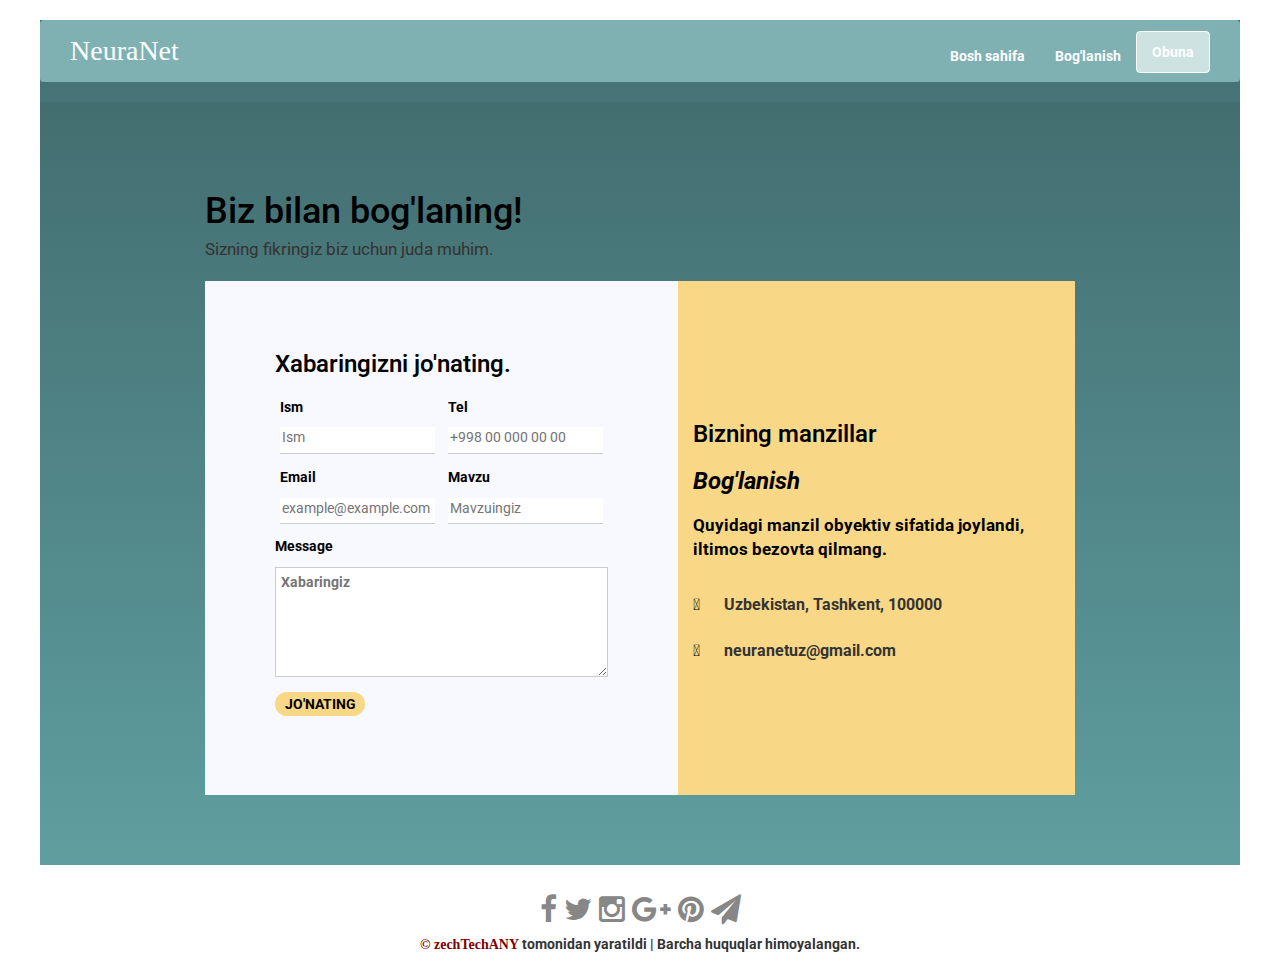
<file: WWWorg/contact.html>
<!DOCTYPE html>

<html lang="uz-UZ">
<head>
	<title>NeuraNet</title>
	<meta charset="UTF-8">
	<meta http-equiv="X-UA-Compatible" content="IE=edge">
	<meta name="viewport" content="width=device-width, initial-scale=1.0"><meta name="description" content="ilm-fan va texnologiyalar, dolzarb yangiliklar, kashfiyotylar, faktlar va boshqa ma'lumotlar yoritiladi. NeuraNet.uz. neuranet.uz. neuranetuz.
	in this website machine learning, programming, scientific breakthroughs, amazing discoveries, and daily hot news will be broadcasted.">
	<meta name="author" content="zechTechANY: AAAN">
	<!-- Bootstrap CSS -->
	<link rel="stylesheet" type="text/css" href="css/bootstrap.min.css">

	<!-- Goggle Font -->
	<link rel="stylesheet" type="text/css" href="http://fonts.googleapis.com/css?family=Roboto:400,100,300,500">

	<!-- Font Css -->
	<link rel="stylesheet" type="text/css" href="css/font-awesome.min.css">

	<!-- Custom CSS -->
	<link rel="stylesheet" type="text/css" href="css/style.css">

	<!-- Animation Css -->
	<link rel="stylesheet" href="css/animate.css">


</head>
<body>
<!-- Header -->
<div class="header-div">


<nav class="navbar navbar-default">
  <div class="container">
    <!-- Brand and toggle get grouped for better mobile display -->
    <div class="navbar-header logo-div bounceInLeft wow" data-wow-duration="2s">
      <button type="button" class="navbar-toggle collapsed" data-toggle="collapse" data-target="#bs-example-navbar-collapse-1" aria-expanded="false">
        <span class="sr-only">Toggle navigation</span>
        <span class="icon-bar"></span>
        <span class="icon-bar"></span>
        <span class="icon-bar"></span>
      </button>
      <a class="navbar-brand" href="#" style = "font-family: Mistral;">NeuraNet</a>
    </div>
    <!-- Collect the nav links, forms, and other content for toggling -->
    <div class="collapse navbar-collapse top-right-menu-ul bounceInRight wow" id="bs-example-navbar-collapse-1" data-wow-duration="4s">
      <ul class="nav navbar-nav navbar-right">
        <li><a href="index.html"><b>Bosh sahifa</b></a></li>
	<li><a href="contact.html"><b>Bog'lanish</b></a></li>
        <li><a href="https://t.me/neuranetuz" target="_blank"><b>Obuna</b></a></li>
      </ul>
    </div><!-- End navbar-collapse -->
  </div><!-- End container -->
</nav>
    </header>
    
    <!-- header section ends -->

<body>
    <div class="contact">
        <div class="container"> 
            <h1 style="color: #000;">Biz bilan bog'laning!</h1>
            <p> Sizning fikringiz biz uchun juda muhim.</p>
            <div class="contact-box">
                <div class="contact-left">
                    <h3>Xabaringizni jo'nating.</h3>
                  
            <form method=post action="mailto:neuranetuz@gmail.com" enctype="text/plain">
                        <div class="input-row">
                            <div class="input-group">
                                <label><b>Ism</b></label>
                                <input type="text" placeholder="Ism">
                            </div>
                            
                            <div class="input-group">
                                <label><b>Tel</b></label>
                                <input type="text" placeholder="+998 00 000 00 00">
                            </div>
                        </div>
                        <div class="input-row">
                            <div class="input-group">
                                <label><b>Email</b></label>
                                <input type="email" placeholder="example@example.com">
                            </div>
                            
                            <div class="input-group">
                                <label><b>Mavzu</b></label>
                                <input type="text" placeholder="Mavzuingiz">
                            </div>
                        </div>
                        
                        <label><b>Message<b></label>
                        <textarea rows="5" placeholder="Xabaringiz"></textarea>
                        
                        <button type="submit">JO'NATING</button>
                        
            </form>
                </div>
                <div class="contact-right">
                    <h3>Bizning manzillar</h3>
                    
                     
        <div class="content">
        
            <h3><b><i>Bog'lanish</i></b></h3>
            <p>Quyidagi manzil obyektiv sifatida joylandi, iltimos bezovta qilmang.</p>
            <div class="icons">
                <i class="fas fa-globe"></i> Uzbekistan, Tashkent, 100000
            </div>
            <div class="icons">
                <i class="fas fa-at"></i> neuranetuz@gmail.com
            </div>
        </div>

                </div>
            </div>
        </div>
    </div>
</body>





   <!-- Footer -->
<footer>
    <div class="container">
    	<div class="row">
            <div class="col-sm-12 footer-social">
            	<a href="https://t.me/neuranetuz" target="_blank"><i class="fa fa-facebook"></i></a>
		<a href="https://t.me/neuranetuz" target="_blank"><i class="fa fa-twitter"></i></a>            	
            	<a href="https://t.me/neuranetuz" target="_blank"><i class="fa fa-instagram"></i></a>
		<a href="https://t.me/neuranetuz" target="_blank"><i class="fa fa-google-plus"></i></a>
		<a href="https://t.me/neuranetuz" target="_blank"><i class="fa fa-pinterest"></i></a>
		<a href="https://t.me/neuranetuz" target="_blank"><i class="fa fa-paper-plane"></i></a>
            </div>
        </div>
        <div class="row">
            <div class="col-sm-12 footer-copyright">
		<a href="http://zechtechany@gmail.com" style="font-family: Gungsuh; color: #800000;"  ><span>&#169</span><b> zechTechANY</b></a> tomonidan yaratildi | Barcha huquqlar himoyalangan.
            </div>
        </div>
    </div>
</footer>
<!-- End Footer -->


<script type="text/javascript" src="js/jquery-main.js"></script>
<script type="text/javascript" src="js/bootstrap.min.js"></script>
<script src="js/wow.min.js"></script>

<script>
	new WOW().init();
</script>

</body>
</html>
</file>
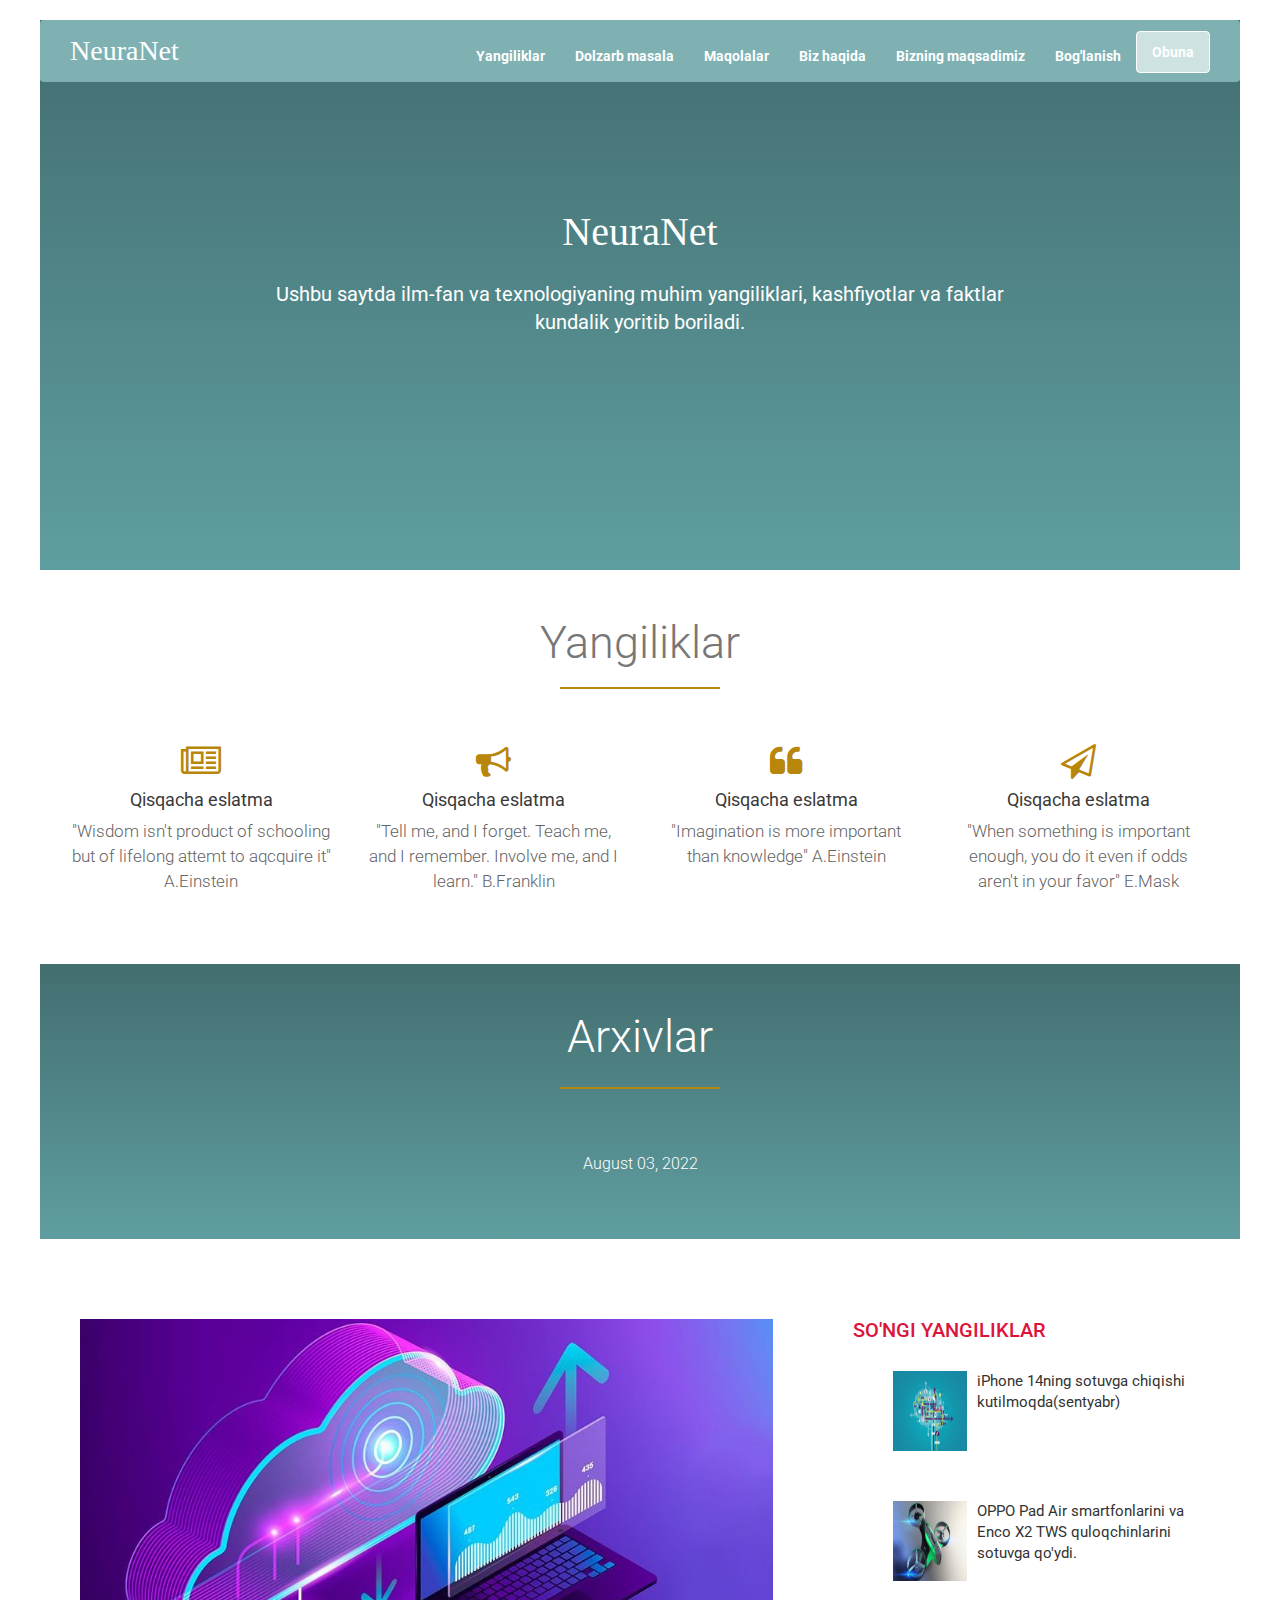
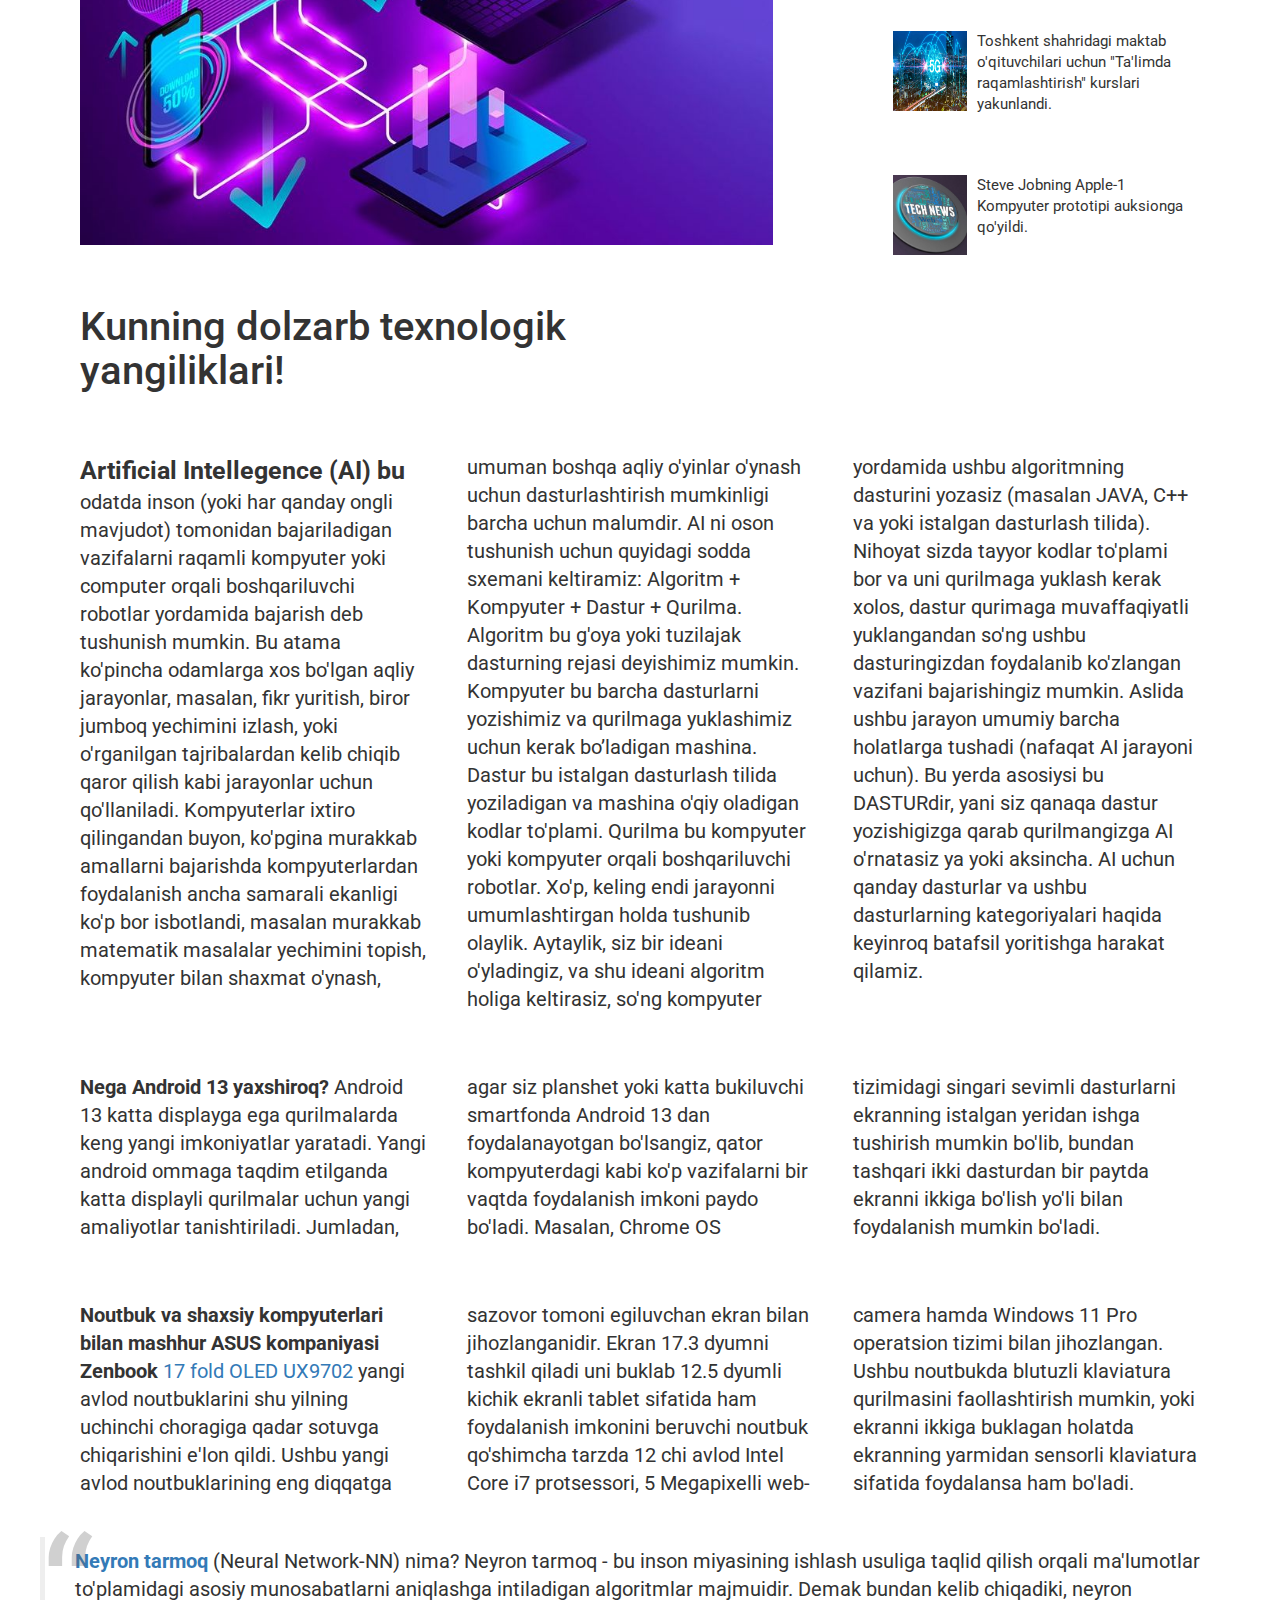
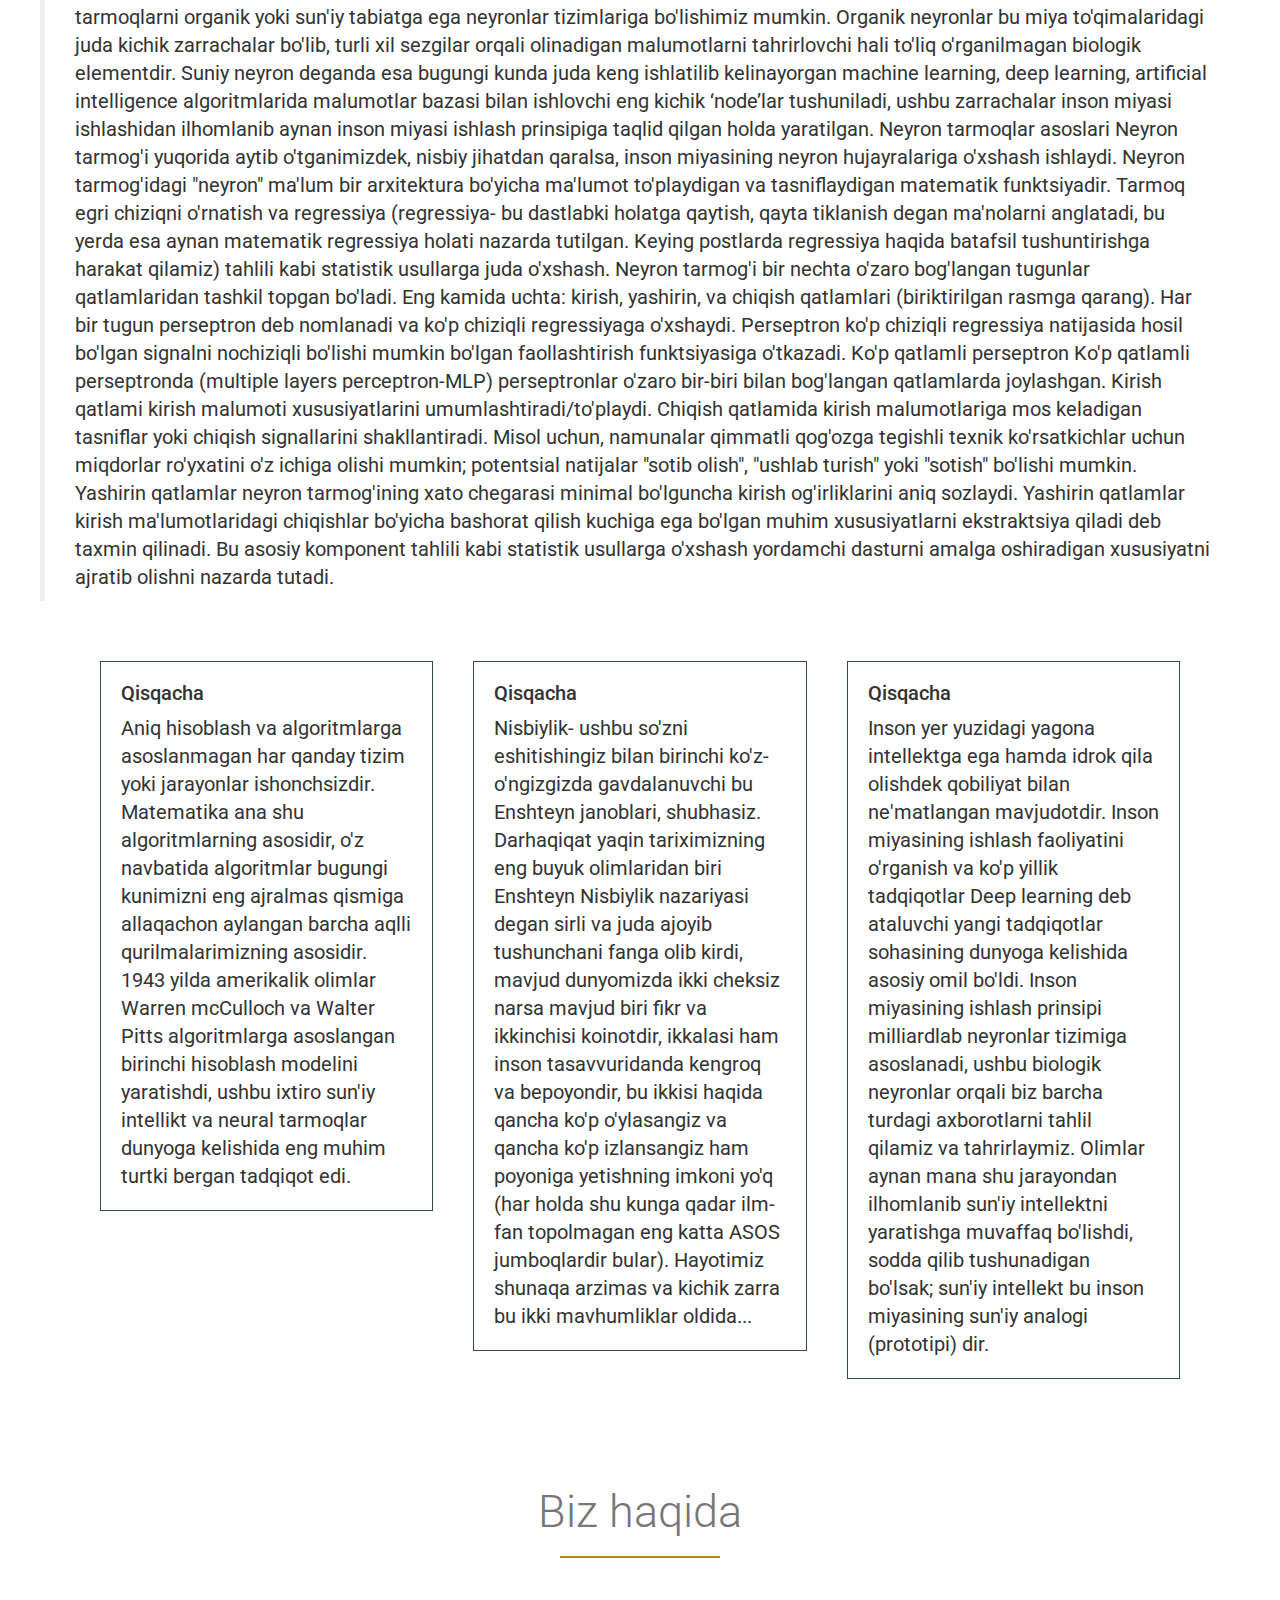
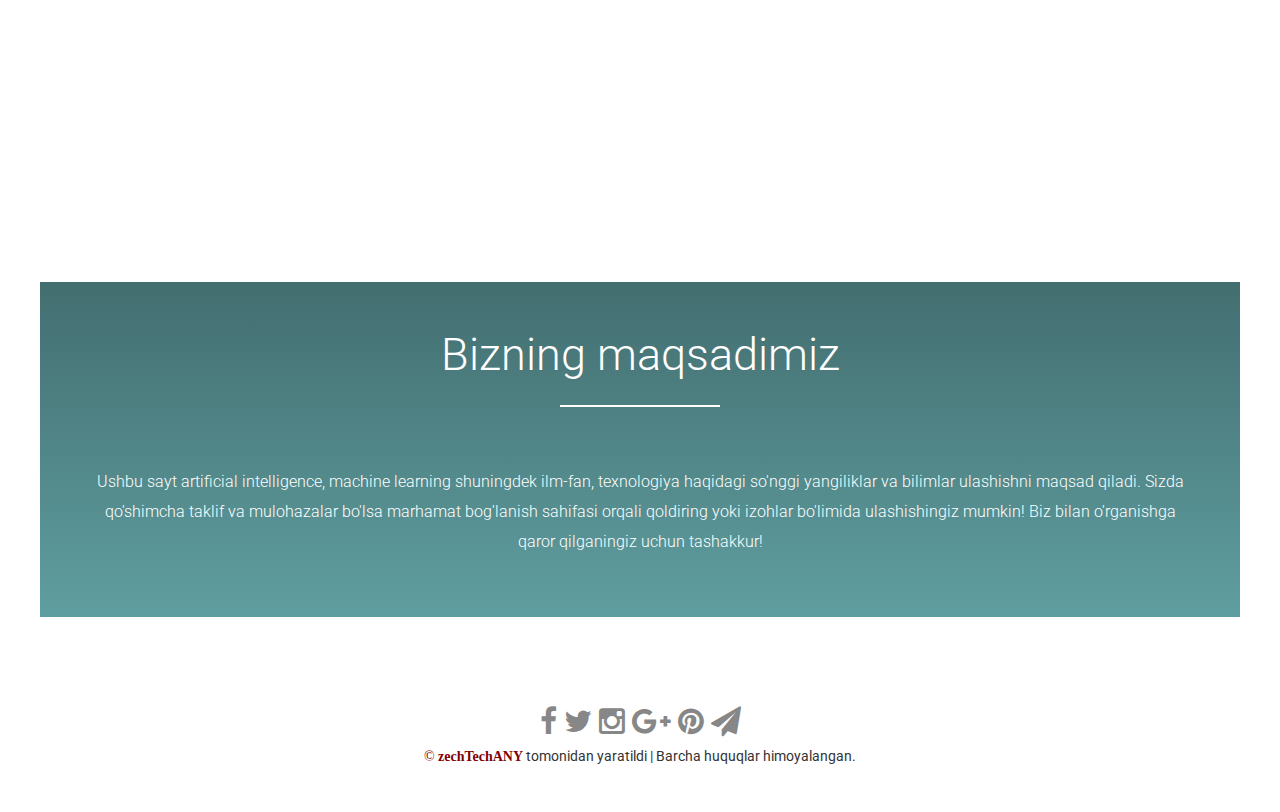
<file: WWWorg/first.html>
<!DOCTYPE html>

<html lang="uz-UZ">
<head>
	<title>NeuraNet</title>
	<meta charset="UTF-8">
	<meta http-equiv="X-UA-Compatible" content="IE=edge">
	<meta name="viewport" content="width=device-width, initial-scale=1.0">
	<meta name="description" content="ilm-fan va texnologiyalar, dolzarb yangiliklar, kashfiyotylar, faktlar va boshqa ma'lumotlar yoritiladi. NeuraNet.uz. neuranet.uz. neuranetuz.
	in this website machine learning, programming, scientific breakthroughs, amazing discoveries, and daily hot news will be broadcasted.">
	<meta name="author" content="zechTechANY: AAAN">
	<link rel="shortcut icon" type="x-icon" href="images/logo.jpg">
	
	<!-- Bootstrap CSS -->
	<link rel="stylesheet" type="text/css" href="css/bootstrap.min.css">

	<!-- Goggle Font -->
	<link rel="stylesheet" type="text/css" href="http://fonts.googleapis.com/css?family=Roboto:400,100,300,500">

	<!-- Font Css -->
	<link rel="stylesheet" type="text/css" href="css/font-awesome.min.css">

	<!-- Custom CSS -->
	<link rel="stylesheet" type="text/css" href="css/style.css">

	<!-- Animation Css -->
	<link rel="stylesheet" href="css/animate.css">


</head>
<body>
<!-- Header -->
<div class="header-div">


<nav class="navbar navbar-default">
  <div class="container">
    <!-- Brand and toggle get grouped for better mobile display -->
    <div class="navbar-header logo-div bounceInLeft wow" data-wow-duration="2s">
      <button type="button" class="navbar-toggle collapsed" data-toggle="collapse" data-target="#bs-example-navbar-collapse-1" aria-expanded="false">
        <span class="sr-only">Toggle navigation</span>
        <span class="icon-bar"></span>
        <span class="icon-bar"></span>
        <span class="icon-bar"></span>
      </button>
      <a class="navbar-brand" href="#" style = "font-family: Mistral;">NeuraNet</a>
    </div>
    <!-- Collect the nav links, forms, and other content for toggling -->
    <div class="collapse navbar-collapse top-right-menu-ul bounceInRight wow" id="bs-example-navbar-collapse-1" data-wow-duration="4s">
      <ul class="nav navbar-nav navbar-right">
        <li><a href="#features"><b>Yangiliklar</b></a></li>
        <li><a href="#Call-to-Action"><b>Dolzarb masala</b></a></li>
	<li><a href="#Articles"><b>Maqolalar</b></a></li>
        <li><a href="#About"><b>Biz haqida</b></a></li>
        <li><a href="#Testimonial"><b>Bizning maqsadimiz</b></a></li>
	<li><a href="contact.html"><b>Bog'lanish</b></a></li>
        <li><a href="https://t.me/neuranetuz" target="_blank"><b>Obuna</b></a></li>
      </ul>
    </div><!-- End navbar-collapse -->
  </div><!-- End container -->
</nav>

<div class="container wow bounceInDown" data-wow-duration="5s">
	<div class="row">
		<div class="col-md-offset-2 col-md-8 text-center slide-text">
			<h1 style = "font-family: Mistral; font-size: 40px;">NeuraNet</h1>
			<p style="font-size: 20px;">Ushbu saytda ilm-fan va texnologiyaning muhim yangiliklari, kashfiyotlar va faktlar kundalik yoritib boriladi. </p>
		</div><!-- End col-md-8-->
		<div class="col-md-offset-2"></div><!-- End col-md-offset-2 -->
	</div><!-- End Row -->
</div><!-- End Contanier -->

</div><!-- End header-div -->

<!-- Feature -->

<div class="container" id="features">
	<div class="row">
		<div class="col-md-12">
			<div class="main_heading">
				<h1>Yangiliklar</h1>
				<div  class="text-center"><span class="underline"></span></div>
			</div>
		</div><!-- End col-md-12 -->
	</div><!-- End row -->

	<div class="row">
		<div class="col-md-3 col-sm-6">
			<div class="features-div">
			   <i class="fa fa-newspaper-o"></i>
			   <h4>Qisqacha eslatma</h4>
			   <p>"Wisdom isn't product of schooling but of lifelong attemt to aqcquire it" A.Einstein</p>
			</div>
		</div><!-- End col-md-3-->
		<div class="col-md-3 col-sm-6">
			<div class="features-div">
			   <i class="fa fa-bullhorn"></i>
			   <h4>Qisqacha eslatma</h4>
			   <p>"Tell me, and I forget. Teach me, and I remember. Involve me, and I learn." B.Franklin</p>
			</div>
		</div><!-- End col-md-3-->
		<div class="col-md-3 col-sm-6">
			<div class="features-div">
			   <i class="fa fa-quote-left"></i>
			   <h4>Qisqacha eslatma</h4>
			   <p>"Imagination is more important than knowledge" A.Einstein</p>
			</div>			
		</div><!-- End col-md-3-->
		<div class="col-md-3 col-sm-6">
			<div class="features-div">
			   <i class="fa fa-paper-plane-o"></i>
			   <h4>Qisqacha eslatma</h4>
			   <p>"When something is important enough, you do it even if odds aren't in your favor" E.Mask</p>
			</div>			
		</div><!-- End col-md-3-->
	</div><!-- End row -->
</div><!-- End Container -->



<!-- End Feature -->




<!-- Call to Action -->
<div class="call-action-bg" id="Call-to-Action">
	<div class="container">
		<div class="row">
			<div class="col-md-12">
				<div class="main_heading">
					<h1 style="color: #fff ;">Arxivlar</h1>
					<div  class="text-center"><span class="underline"></span></div>
				</div>
			</div><!-- End col-md-12 -->
		</div><!-- End row -->

		<div class="col-md-12">
			<p><a href="index.html/#Articles">August 03, 2022</a></p>
		</div><!-- End col-md-12-->

	</div><!-- End container -->	
</div>

<!-- End Call to Action -->

<!--Start of articles-->
<div class="main" id="Articles";>
      <div class="home" >
        <div class="left">
		<img src="images/news.jpg" class="home-img" alt="Paper photo">


          <h2 class="heading-2">
            Kunning dolzarb texnologik yangiliklari!
          </h2>
        </div>

        <div class="right">
          <h3 class="heading-3">So'ngi yangiliklar</h3>
          <div class="lists">
            <div class="list">
              <img src="images/list-img-1.jpg" alt="photo 1">
              <p>iPhone 14ning sotuvga chiqishi kutilmoqda(sentyabr)</p>
            </div>

            <div class="list">
              <img src="images/list-img-2.jpg" alt="photo 2">
              <p>OPPO Pad Air smartfonlarini va Enco X2 TWS quloqchinlarini sotuvga qo'ydi.</p>
            </div>

            <div class="list">
              <img src="images/list-img-3.jpg" alt="photo 3">
              <p>Toshkent shahridagi maktab o'qituvchilari uchun "Ta'limda raqamlashtirish" kurslari yakunlandi.</p>
            </div>

            <div class="list">
              <img src="images/list-img-4.jpg" alt="photo 4">
              <p>Steve Jobning Apple-1  Kompyuter prototipi auksionga qo'yildi.</p>
            </div>
          </div>
        </div>
      </div>

      <article>
        <p>
        Artificial Intellegence (AI) bu odatda inson (yoki har qanday ongli mavjudot) tomonidan bajariladigan vazifalarni raqamli kompyuter yoki computer orqali boshqariluvchi robotlar yordamida bajarish deb tushunish mumkin. Bu atama ko'pincha odamlarga xos bo'lgan aqliy jarayonlar, masalan, fikr yuritish, biror jumboq yechimini izlash, yoki o'rganilgan tajribalardan kelib chiqib qaror qilish kabi jarayonlar uchun qo'llaniladi. Kompyuterlar ixtiro qilingandan buyon, ko'pgina murakkab amallarni bajarishda kompyuterlardan foydalanish ancha samarali ekanligi ko'p bor isbotlandi, masalan murakkab matematik masalalar yechimini topish, kompyuter bilan shaxmat o'ynash, umuman boshqa aqliy o'yinlar o'ynash uchun dasturlashtirish mumkinligi barcha uchun malumdir. AI ni oson tushunish uchun quyidagi sodda sxemani keltiramiz: Algoritm + Kompyuter + Dastur + Qurilma. 
        Algoritm bu g'oya yoki tuzilajak dasturning rejasi deyishimiz mumkin.
        Kompyuter bu barcha dasturlarni yozishimiz va qurilmaga yuklashimiz uchun kerak bo’ladigan mashina.
         Dastur bu istalgan dasturlash tilida yoziladigan va mashina o'qiy oladigan kodlar to'plami.
        Qurilma bu kompyuter yoki kompyuter orqali boshqariluvchi robotlar.
         Xo'p, keling endi jarayonni umumlashtirgan holda tushunib olaylik. Aytaylik, siz bir ideani o'yladingiz, va shu ideani algoritm holiga keltirasiz, so'ng kompyuter yordamida ushbu algoritmning dasturini yozasiz (masalan JAVA, C++ va yoki istalgan dasturlash tilida). Nihoyat sizda tayyor kodlar to'plami bor va uni qurilmaga yuklash kerak xolos, dastur qurimaga muvaffaqiyatli yuklangandan so'ng ushbu dasturingizdan foydalanib ko'zlangan vazifani bajarishingiz mumkin. Aslida ushbu jarayon umumiy barcha holatlarga tushadi (nafaqat AI jarayoni uchun). Bu yerda asosiysi bu DASTURdir, yani siz qanaqa dastur yozishigizga qarab qurilmangizga AI o'rnatasiz ya yoki aksincha. AI uchun qanday dasturlar va ushbu dasturlarning kategoriyalari haqida keyinroq batafsil yoritishga harakat qilamiz.</p>

        <p><b>Nega Android 13 yaxshiroq?</b> Android 13 katta displayga ega qurilmalarda keng yangi imkoniyatlar yaratadi.
 
	Yangi android ommaga taqdim etilganda katta displayli qurilmalar uchun yangi amaliyotlar tanishtiriladi. Jumladan, agar siz planshet yoki katta bukiluvchi smartfonda Android 13 dan foydalanayotgan bo'lsangiz, qator kompyuterdagi kabi ko'p vazifalarni bir vaqtda foydalanish imkoni paydo bo'ladi. Masalan, Chrome OS tizimidagi singari sevimli dasturlarni ekranning istalgan yeridan ishga tushirish mumkin bo'lib, bundan tashqari ikki dasturdan bir paytda ekranni ikkiga bo'lish yo'li bilan foydalanish mumkin bo'ladi. </p>

        <p><b>Noutbuk va shaxsiy kompyuterlari bilan mashhur ASUS kompaniyasi Zenbook </b><a href="https://www.asus.com/Laptops/For-Home/Zenbook/Zenbook-17-Fold-OLED-UX9702/" target="_blank">17 fold OLED UX9702</a>  yangi avlod noutbuklarini shu yilning uchinchi choragiga qadar sotuvga chiqarishini e'lon qildi. Ushbu yangi avlod noutbuklarining eng diqqatga sazovor tomoni egiluvchan ekran bilan jihozlanganidir. Ekran 17.3 dyumni tashkil qiladi uni buklab 12.5 dyumli kichik ekranli tablet sifatida ham foydalanish imkonini beruvchi noutbuk qo'shimcha tarzda 12 chi avlod Intel Core i7 protsessori, 5 Megapixelli web-camera hamda Windows 11 Pro operatsion tizimi bilan jihozlangan. Ushbu noutbukda blutuzli klaviatura qurilmasini faollashtirish mumkin, yoki ekranni ikkiga buklagan holatda ekranning yarmidan sensorli klaviatura sifatida foydalansa ham  bo'ladi.</p>
      </article>
    </div>
  </div>

  <blockquote><a href="
https://t.me/neuranetuz/43"><b>Neyron tarmoq</b></a> (Neural Network-NN) nima?
Neyron tarmoq - bu inson miyasining ishlash usuliga taqlid qilish orqali ma'lumotlar to'plamidagi asosiy munosabatlarni aniqlashga intiladigan algoritmlar majmuidir. Demak bundan kelib chiqadiki, neyron tarmoqlarni organik yoki sun'iy tabiatga ega neyronlar tizimlariga bo'lishimiz mumkin.

 Organik neyronlar bu miya to'qimalaridagi juda kichik zarrachalar bo'lib, turli xil sezgilar orqali olinadigan malumotlarni tahrirlovchi hali to'liq o'rganilmagan biologik elementdir. Suniy neyron deganda esa bugungi kunda juda keng ishlatilib kelinayorgan machine learning, deep learning, artificial intelligence algoritmlarida malumotlar bazasi bilan ishlovchi eng kichik ‘node’lar tushuniladi, ushbu zarrachalar inson miyasi ishlashidan ilhomlanib aynan inson miyasi ishlash prinsipiga taqlid qilgan holda yaratilgan.

Neyron tarmoqlar asoslari
Neyron tarmog'i yuqorida aytib o'tganimizdek, nisbiy jihatdan qaralsa, inson miyasining neyron hujayralariga o'xshash ishlaydi.  Neyron tarmog'idagi "neyron" ma'lum bir arxitektura bo'yicha ma'lumot to'playdigan va tasniflaydigan matematik funktsiyadir.  Tarmoq egri chiziqni o'rnatish va regressiya (regressiya- bu dastlabki holatga qaytish, qayta tiklanish degan ma'nolarni anglatadi, bu yerda esa aynan matematik regressiya holati nazarda tutilgan. Keying postlarda regressiya haqida batafsil tushuntirishga harakat qilamiz) tahlili kabi statistik usullarga juda o'xshash.
Neyron tarmog'i bir nechta o'zaro bog'langan tugunlar qatlamlaridan tashkil topgan bo'ladi. Eng kamida uchta: kirish, yashirin, va chiqish qatlamlari (biriktirilgan rasmga qarang). Har bir tugun perseptron deb nomlanadi va ko'p chiziqli regressiyaga o'xshaydi.  Perseptron ko'p chiziqli regressiya natijasida hosil bo'lgan signalni nochiziqli bo'lishi mumkin bo'lgan faollashtirish funktsiyasiga o'tkazadi.
 Ko'p qatlamli perseptron
Ko'p qatlamli perseptronda (multiple layers perceptron-MLP) perseptronlar o'zaro bir-biri bilan bog'langan qatlamlarda joylashgan.  Kirish qatlami kirish malumoti xususiyatlarini umumlashtiradi/to'playdi.  Chiqish qatlamida kirish malumotlariga mos keladigan tasniflar yoki chiqish signallarini shakllantiradi.  Misol uchun, namunalar qimmatli qog'ozga tegishli texnik ko'rsatkichlar uchun miqdorlar ro'yxatini o'z ichiga olishi mumkin;  potentsial natijalar "sotib olish", "ushlab turish" yoki "sotish" bo'lishi mumkin.
Yashirin qatlamlar neyron tarmog'ining xato chegarasi minimal bo'lguncha kirish og'irliklarini aniq sozlaydi.  Yashirin qatlamlar kirish ma'lumotlaridagi chiqishlar bo'yicha bashorat qilish kuchiga ega bo'lgan muhim xususiyatlarni ekstraktsiya qiladi deb taxmin qilinadi.  Bu asosiy komponent tahlili kabi statistik usullarga o'xshash yordamchi dasturni amalga oshiradigan xususiyatni ajratib olishni nazarda tutadi.
  </blockquote>

  <div class="cards">
    <div class="card">
      <h4 class="heading-4" style="font-size: 20px;">Qisqacha</h4>
      <p>Aniq hisoblash va algoritmlarga asoslanmagan har qanday tizim yoki jarayonlar ishonchsizdir. Matematika ana shu algoritmlarning asosidir, o'z navbatida algoritmlar bugungi kunimizni eng ajralmas qismiga allaqachon aylangan barcha aqlli qurilmalarimizning asosidir. 1943 yilda amerikalik olimlar Warren mcCulloch va Walter Pitts algoritmlarga asoslangan birinchi hisoblash modelini yaratishdi, ushbu ixtiro sun'iy intellikt va neural tarmoqlar dunyoga kelishida eng muhim turtki bergan tadqiqot edi.</p>
    </div>

    <div class="card">
      <h4 class="heading-4" style="font-size: 20px;">Qisqacha</h4>
      <p>Nisbiylik- ushbu so'zni eshitishingiz bilan birinchi ko'z-o'ngizgizda gavdalanuvchi bu Enshteyn janoblari, shubhasiz. Darhaqiqat yaqin tariximizning eng buyuk olimlaridan biri Enshteyn Nisbiylik nazariyasi degan sirli va juda ajoyib tushunchani fanga olib kirdi, mavjud dunyomizda ikki cheksiz narsa mavjud biri fikr va ikkinchisi koinotdir, ikkalasi ham inson tasavvuridanda kengroq va bepoyondir, bu ikkisi haqida qancha ko'p o'ylasangiz va qancha ko'p izlansangiz ham poyoniga yetishning imkoni yo'q (har holda shu kunga qadar ilm-fan topolmagan eng katta ASOS jumboqlardir bular). Hayotimiz shunaqa arzimas va kichik zarra bu ikki mavhumliklar oldida...</p>
    </div>

    <div class="card">
      <h4 class="heading-4" style="font-size: 20px;">Qisqacha</h4>
      <p>Inson yer yuzidagi yagona intellektga ega hamda idrok qila olishdek qobiliyat bilan ne'matlangan mavjudotdir. Inson miyasining ishlash faoliyatini o'rganish va ko'p yillik tadqiqotlar Deep learning deb ataluvchi yangi tadqiqotlar sohasining dunyoga kelishida asosiy omil bo'ldi. Inson miyasining ishlash prinsipi milliardlab neyronlar tizimiga asoslanadi, ushbu biologik neyronlar orqali biz barcha turdagi axborotlarni tahlil qilamiz va tahrirlaymiz. Olimlar aynan mana shu jarayondan ilhomlanib sun'iy intellektni yaratishga muvaffaq bo'lishdi, sodda qilib tushunadigan bo'lsak; sun'iy intellekt bu inson miyasining sun'iy analogi (prototipi) dir.</p>
    </div>
  </div>



<!--end of articles-->



<!-- About -->
<div class="container" id="About">
	<div class="row">
		<div class="col-md-12">
			<div class="main_heading">
				<h1>Biz haqida</h1>
				<div  class="text-center"><span class="underline"></span></div>
			</div>
		</div><!-- End col-md-12 -->
	</div><!-- End row -->


	<div class="row">
		<div class="col-md-4 about-us-box wow fadeInUp animated">
		    <div class="about-us-photo">
		    	<img src="images/1.jpg" alt="Owner's photo">
		    	<div class="about-us-role"><b>Owner</b></div>
		    </div>
		    <h3>A Asadulla</h3>
		    <p></p>
		</div>

		<div class="col-md-4 about-us-box wow fadeInUp animated">
		    <div class="about-us-photo">
		    	<img src="images/2.jpg" alt="Coder's photo">
		    	<div class="about-us-role"><b>Coder</b></div>
		    </div>
		    <h3>A Nodir</h3>
		    <p></p>
		</div>

		<div class="col-md-4 about-us-box wow fadeInUp animated">
		    <div class="about-us-photo">
		    	<img src="images/3.jpg" alt="Marketer's photo">
		    	<div class="about-us-role"><b>Marketing</b></div>
		    </div>
		    <h3>H Inobat</h3>
		    <p></p>
		</div>
	</div><!-- End row -->

</div><!-- End container -->	
<!-- End About -->


<!-- Testimonial -->
<div class="call-action-color" id="Testimonial">
	<div class="container">
		<div class="row">
			<div class="col-md-12">
				<div class="main_heading">
					<h1>Bizning maqsadimiz</h1>
					<div  class="text-center"><span class="underline"></span></div>
				</div>
			</div><!-- End col-md-12 -->
		</div><!-- End row -->

		<div class="col-md-12">
			<p style="font-size: 16px;">Ushbu sayt artificial intelligence, machine learning  shuningdek ilm-fan, texnologiya haqidagi so'nggi yangiliklar va bilimlar ulashishni maqsad qiladi.
			Sizda qo'shimcha taklif va mulohazalar bo'lsa marhamat bog'lanish sahifasi orqali qoldiring yoki izohlar bo'limida ulashishingiz mumkin! 
			Biz bilan o'rganishga qaror qilganingiz uchun tashakkur!</p>
		</div><!-- End col-md-12-->

	</div><!-- End container -->	
</div>

<!-- End Testimonial -->

<!-- Footer -->
<footer>
    <div class="container">
    	<div class="row">
            <div class="col-sm-12 footer-social">
            	<a href="https://t.me/neuranetuz" target="_blank"><i class="fa fa-facebook"></i></a>
		<a href="https://t.me/neuranetuz" target="_blank"><i class="fa fa-twitter"></i></a>            	
            	<a href="https://t.me/neuranetuz" target="_blank"><i class="fa fa-instagram"></i></a>
		<a href="https://t.me/neuranetuz" target="_blank"><i class="fa fa-google-plus"></i></a>
		<a href="https://t.me/neuranetuz" target="_blank"><i class="fa fa-pinterest"></i></a>
		<a href="https://t.me/neuranetuz" target="_blank"><i class="fa fa-paper-plane"></i></a>
            </div>
        </div>
        <div class="row">
            <div class="col-sm-12 footer-copyright">
		<a href="http://neuranetuz@gmail.com" target="_blank" style="font-family: Gungsuh; color: #800000;"  ><span>&#169</span><b> zechTechANY</b></a> tomonidan yaratildi | Barcha huquqlar himoyalangan.
            </div>
        </div>
    </div>
</footer>
<!-- End Footer -->


<script type="text/javascript" src="js/jquery-main.js"></script>
<script type="text/javascript" src="js/bootstrap.min.js"></script>
<script src="js/wow.min.js"></script>

<script>
	new WOW().init();
</script>

</body>
</html>
</file>
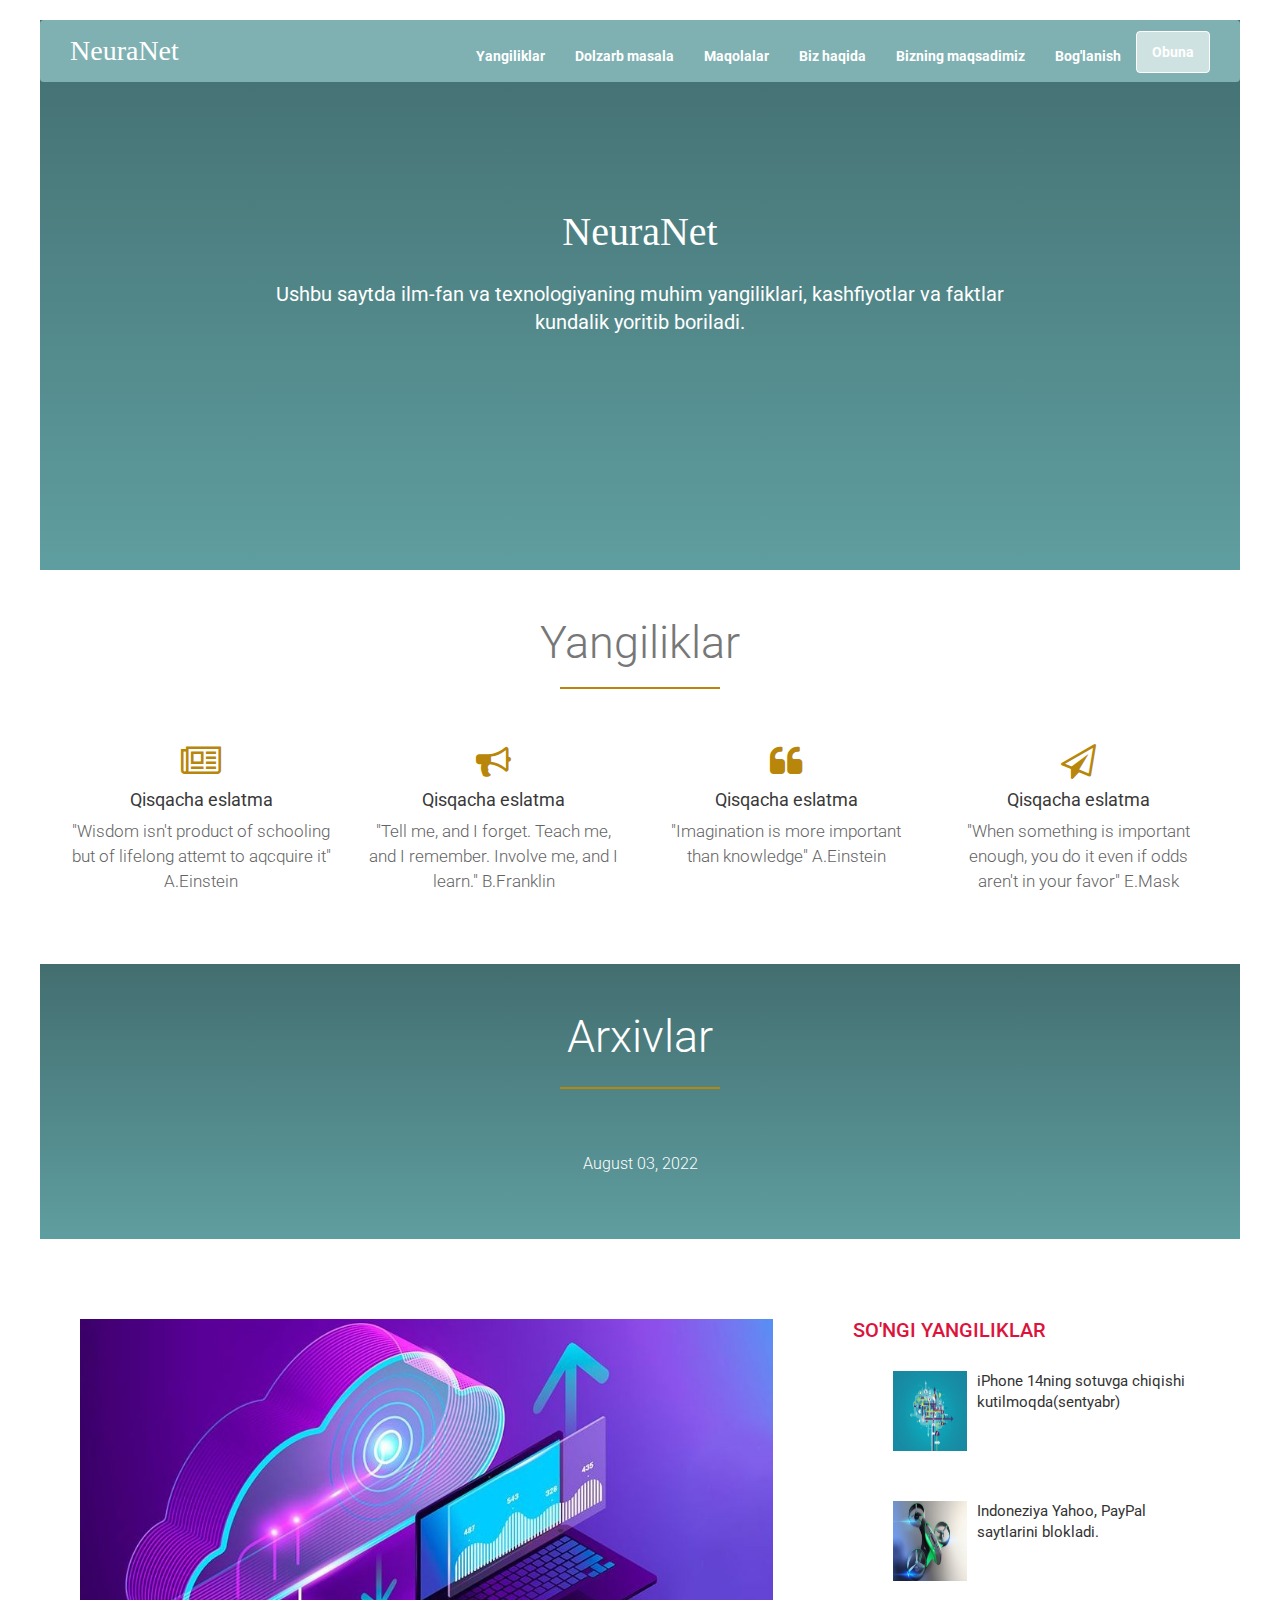
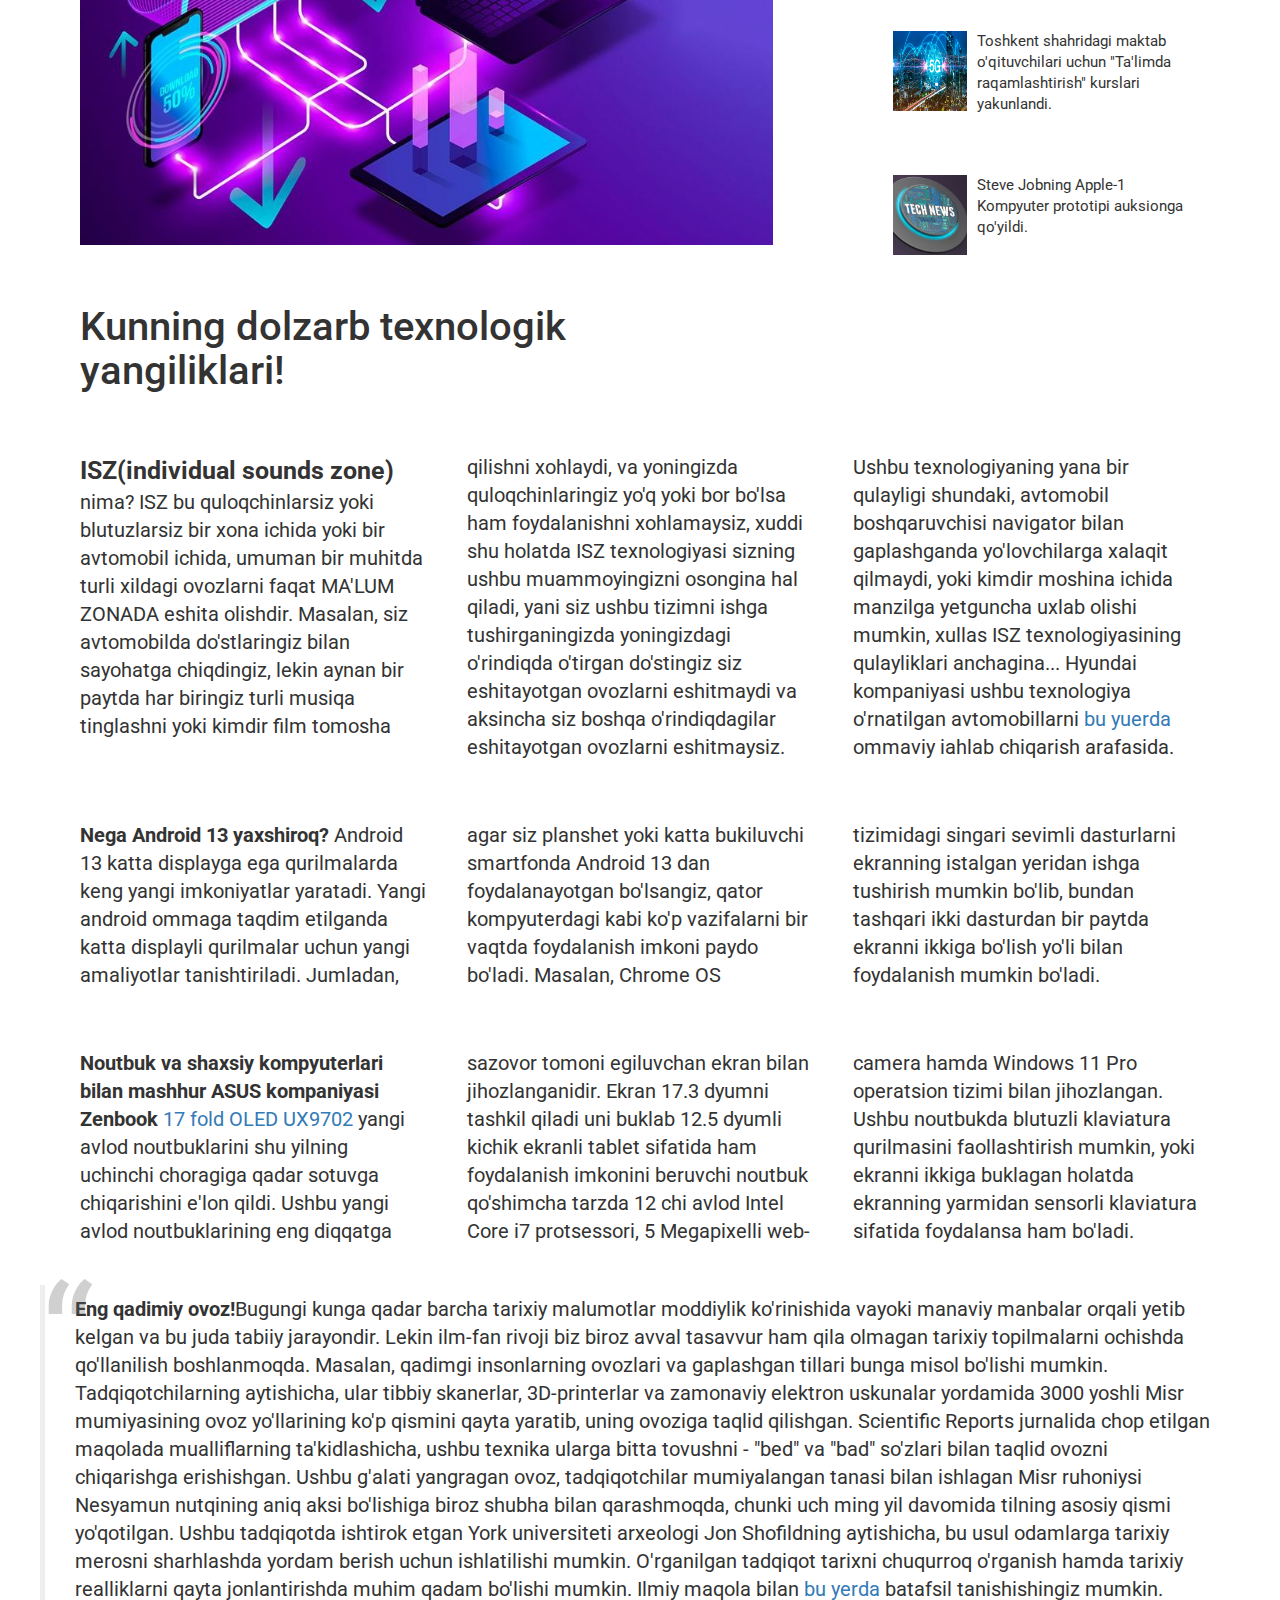
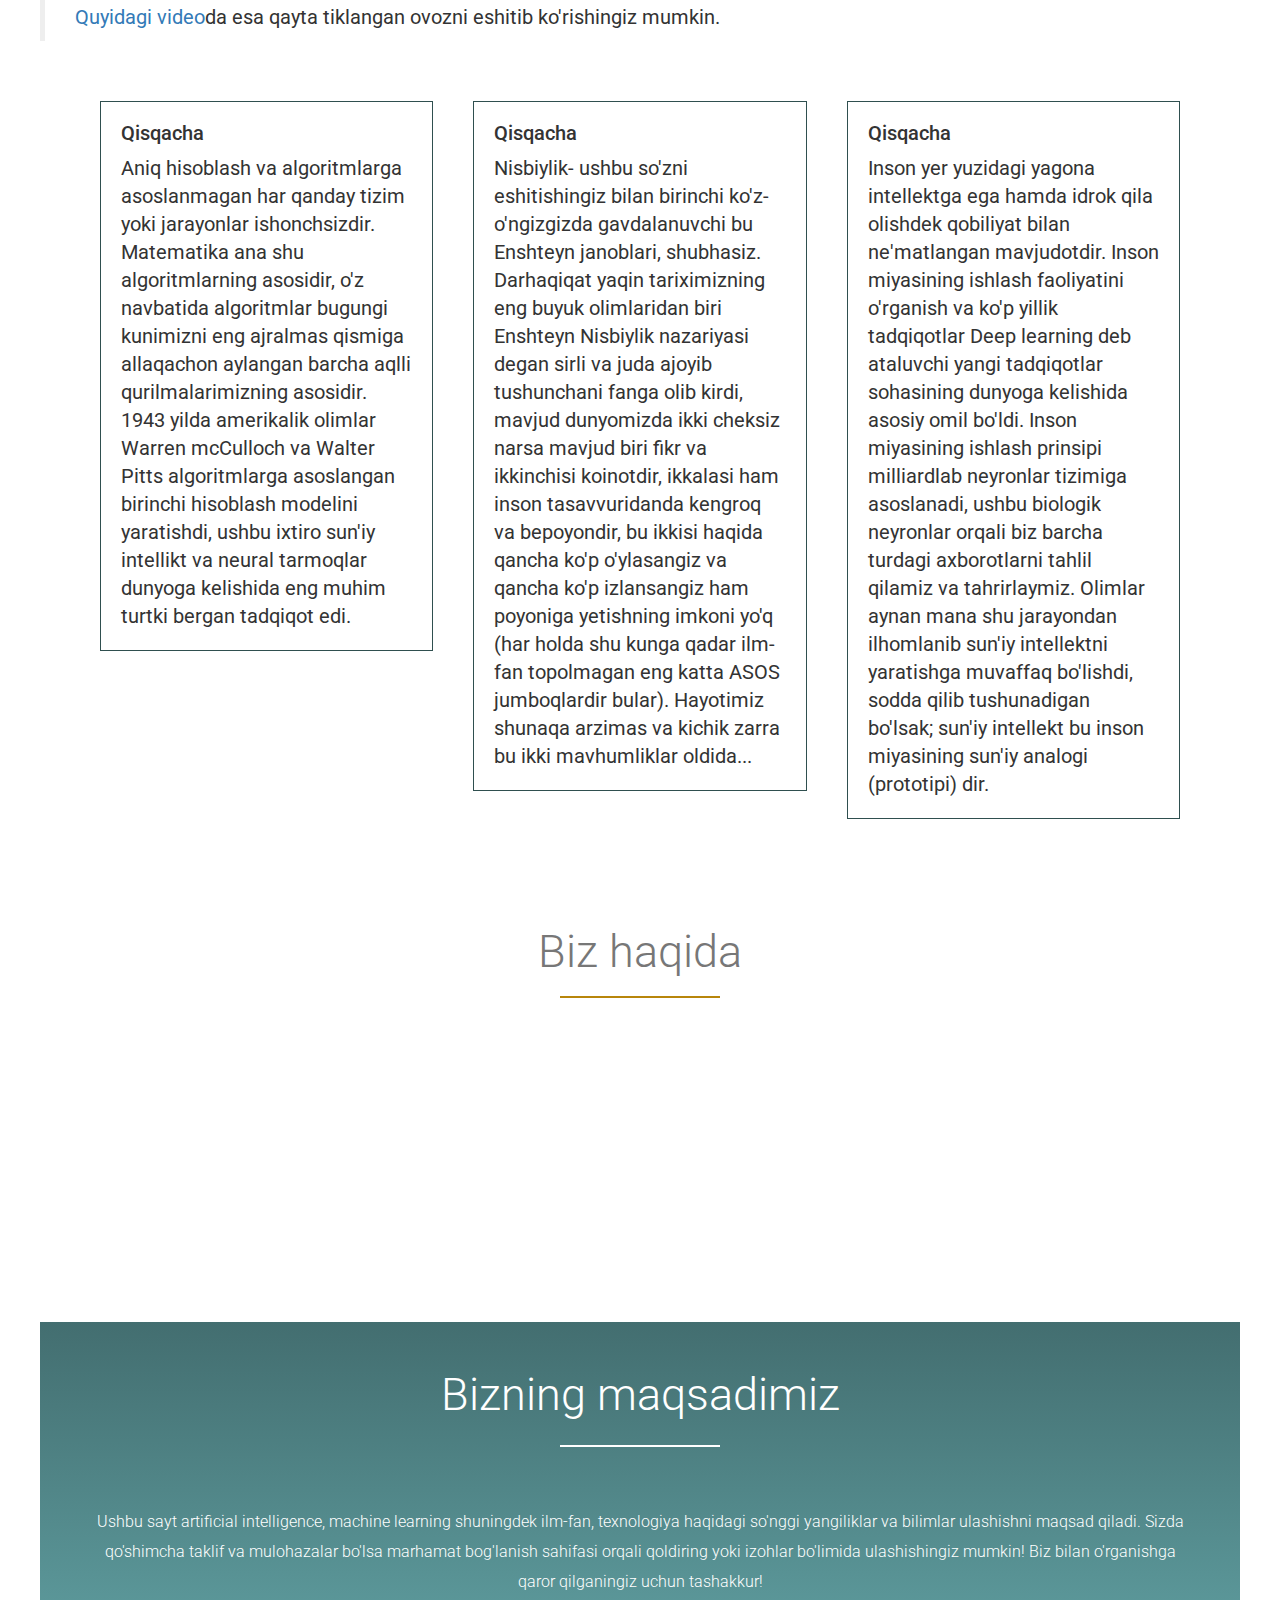
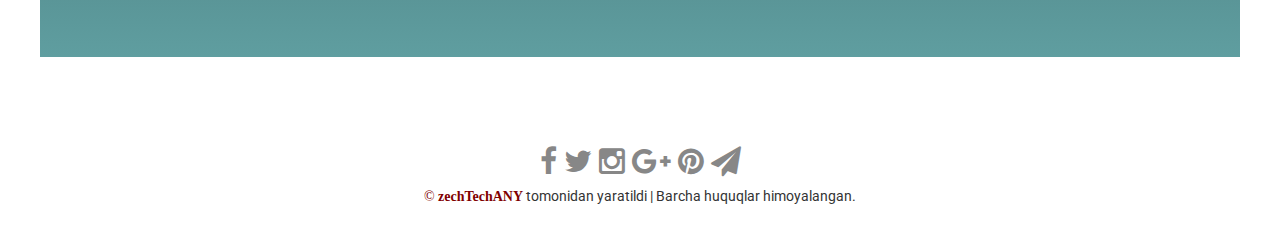
<file: WWWorg/index1.html>
<!DOCTYPE html>

<html lang="uz-UZ">
<head>
	<title>NeuraNet</title>
	<meta charset="UTF-8">
	<meta http-equiv="X-UA-Compatible" content="IE=edge">
	<meta name="viewport" content="width=device-width, initial-scale=1.0">
	<meta name="description" content="ilm-fan va texnologiyalar, dolzarb yangiliklar, kashfiyotylar, faktlar va boshqa ma'lumotlar yoritiladi. NeuraNet.uz. neuranet.uz. neuranetuz.
	in this website machine learning, programming, scientific breakthroughs, amazing discoveries, and daily hot news will be broadcasted.">
	<meta name="author" content="zechTechANY: AAAN">
	<link rel="shortcut icon" type="x-icon" href="images/logo.jpg">
	
	<!-- Bootstrap CSS -->
	<link rel="stylesheet" type="text/css" href="css/bootstrap.min.css">

	<!-- Goggle Font -->
	<link rel="stylesheet" type="text/css" href="http://fonts.googleapis.com/css?family=Roboto:400,100,300,500">

	<!-- Font Css -->
	<link rel="stylesheet" type="text/css" href="css/font-awesome.min.css">

	<!-- Custom CSS -->
	<link rel="stylesheet" type="text/css" href="css/style.css">

	<!-- Animation Css -->
	<link rel="stylesheet" href="css/animate.css">


</head>
<body>
<!-- Header -->
<div class="header-div">


<nav class="navbar navbar-default">
  <div class="container">
    <!-- Brand and toggle get grouped for better mobile display -->
    <div class="navbar-header logo-div bounceInLeft wow" data-wow-duration="2s">
      <button type="button" class="navbar-toggle collapsed" data-toggle="collapse" data-target="#bs-example-navbar-collapse-1" aria-expanded="false">
        <span class="sr-only">Toggle navigation</span>
        <span class="icon-bar"></span>
        <span class="icon-bar"></span>
        <span class="icon-bar"></span>
      </button>
      <a class="navbar-brand" href="#" style = "font-family: Mistral;">NeuraNet</a>
    </div>
    <!-- Collect the nav links, forms, and other content for toggling -->
    <div class="collapse navbar-collapse top-right-menu-ul bounceInRight wow" id="bs-example-navbar-collapse-1" data-wow-duration="4s">
      <ul class="nav navbar-nav navbar-right">
        <li><a href="#features"><b>Yangiliklar</b></a></li>
        <li><a href="#Call-to-Action"><b>Dolzarb masala</b></a></li>
	<li><a href="#Articles"><b>Maqolalar</b></a></li>
        <li><a href="#About"><b>Biz haqida</b></a></li>
        <li><a href="#Testimonial"><b>Bizning maqsadimiz</b></a></li>
	<li><a href="contact.html"><b>Bog'lanish</b></a></li>
        <li><a href="https://t.me/neuranetuz" target="_blank"><b>Obuna</b></a></li>
      </ul>
    </div><!-- End navbar-collapse -->
  </div><!-- End container -->
</nav>

<div class="container wow bounceInDown" data-wow-duration="5s">
	<div class="row">
		<div class="col-md-offset-2 col-md-8 text-center slide-text">
			<h1 style = "font-family: Mistral; font-size: 40px;">NeuraNet</h1>
			<p style="font-size: 20px;">Ushbu saytda ilm-fan va texnologiyaning muhim yangiliklari, kashfiyotlar va faktlar kundalik yoritib boriladi. </p>
		</div><!-- End col-md-8-->
		<div class="col-md-offset-2"></div><!-- End col-md-offset-2 -->
	</div><!-- End Row -->
</div><!-- End Contanier -->

</div><!-- End header-div -->

<!-- Feature -->

<div class="container" id="features">
	<div class="row">
		<div class="col-md-12">
			<div class="main_heading">
				<h1>Yangiliklar</h1>
				<div  class="text-center"><span class="underline"></span></div>
			</div>
		</div><!-- End col-md-12 -->
	</div><!-- End row -->

	<div class="row">
		<div class="col-md-3 col-sm-6">
			<div class="features-div">
			   <i class="fa fa-newspaper-o"></i>
			   <h4>Qisqacha eslatma</h4>
			   <p>"Wisdom isn't product of schooling but of lifelong attemt to aqcquire it" A.Einstein</p>
			</div>
		</div><!-- End col-md-3-->
		<div class="col-md-3 col-sm-6">
			<div class="features-div">
			   <i class="fa fa-bullhorn"></i>
			   <h4>Qisqacha eslatma</h4>
			   <p>"Tell me, and I forget. Teach me, and I remember. Involve me, and I learn." B.Franklin</p>
			</div>
		</div><!-- End col-md-3-->
		<div class="col-md-3 col-sm-6">
			<div class="features-div">
			   <i class="fa fa-quote-left"></i>
			   <h4>Qisqacha eslatma</h4>
			   <p>"Imagination is more important than knowledge" A.Einstein</p>
			</div>			
		</div><!-- End col-md-3-->
		<div class="col-md-3 col-sm-6">
			<div class="features-div">
			   <i class="fa fa-paper-plane-o"></i>
			   <h4>Qisqacha eslatma</h4>
			   <p>"When something is important enough, you do it even if odds aren't in your favor" E.Mask</p>
			</div>			
		</div><!-- End col-md-3-->
	</div><!-- End row -->
</div><!-- End Container -->



<!-- End Feature -->




<!-- Call to Action -->
<div class="call-action-bg" id="Call-to-Action">
	<div class="container">
		<div class="row">
			<div class="col-md-12">
				<div class="main_heading">
					<h1 style="color: #fff ;">Arxivlar</h1>
					<div  class="text-center"><span class="underline"></span></div>
				</div>
			</div><!-- End col-md-12 -->
		</div><!-- End row -->

		<div class="col-md-12">
			<p><a href="index.html/#Articles">August 03, 2022</a></p>
		</div><!-- End col-md-12-->

	</div><!-- End container -->	
</div>

<!-- End Call to Action -->

<!--Start of articles-->
<div class="main" id="Articles";>
      <div class="home" >
        <div class="left">
		<img src="images/news.jpg" class="home-img" alt="Paper photo">


          <h2 class="heading-2">
            Kunning dolzarb texnologik yangiliklari!
          </h2>
        </div>

        <div class="right">
          <h3 class="heading-3">So'ngi yangiliklar</h3>
          <div class="lists">
            <div class="list">
              <img src="images/list-img-1.jpg" alt="photo 1">
              <p>iPhone 14ning sotuvga chiqishi kutilmoqda(sentyabr)</p>
            </div>

            <div class="list">
              <img src="images/list-img-2.jpg" alt="photo 2">
              <p>Indoneziya Yahoo, PayPal saytlarini blokladi.</p>
            </div>

            <div class="list">
              <img src="images/list-img-3.jpg" alt="photo 3">
              <p>Toshkent shahridagi maktab o'qituvchilari uchun "Ta'limda raqamlashtirish" kurslari yakunlandi.</p>
            </div>

            <div class="list">
              <img src="images/list-img-4.jpg" alt="photo 4">
              <p>Steve Jobning Apple-1  Kompyuter prototipi auksionga qo'yildi.</p>
            </div>
          </div>
        </div>
      </div>

      <article>
        <p> ISZ(individual sounds zone) nima? ISZ bu quloqchinlarsiz yoki blutuzlarsiz bir xona ichida yoki bir avtomobil ichida, umuman bir muhitda turli xildagi ovozlarni faqat MA'LUM ZONADA eshita olishdir. Masalan, siz avtomobilda do'stlaringiz bilan sayohatga chiqdingiz, lekin aynan bir paytda har biringiz turli musiqa tinglashni yoki kimdir film tomosha qilishni xohlaydi, va yoningizda quloqchinlaringiz yo'q yoki bor bo'lsa ham foydalanishni xohlamaysiz, xuddi shu holatda ISZ texnologiyasi sizning ushbu muammoyingizni osongina hal qiladi, yani siz ushbu tizimni ishga tushirganingizda yoningizdagi o'rindiqda o'tirgan do'stingiz siz eshitayotgan ovozlarni eshitmaydi va aksincha siz boshqa o'rindiqdagilar eshitayotgan ovozlarni eshitmaysiz. Ushbu texnologiyaning yana bir qulayligi shundaki, avtomobil boshqaruvchisi navigator bilan gaplashganda yo'lovchilarga xalaqit qilmaydi, yoki kimdir moshina ichida manzilga yetguncha uxlab olishi mumkin, xullas ISZ texnologiyasining qulayliklari anchagina...

	Hyundai kompaniyasi ushbu texnologiya o'rnatilgan avtomobillarni <a href="https://youtu.be/ibN3VV6ru8M" target="_blank">bu yuerda</a> ommaviy iahlab chiqarish arafasida.</p>

        <p><b>Nega Android 13 yaxshiroq?</b> Android 13 katta displayga ega qurilmalarda keng yangi imkoniyatlar yaratadi.
 
	Yangi android ommaga taqdim etilganda katta displayli qurilmalar uchun yangi amaliyotlar tanishtiriladi. Jumladan, agar siz planshet yoki katta bukiluvchi smartfonda Android 13 dan foydalanayotgan bo'lsangiz, qator kompyuterdagi kabi ko'p vazifalarni bir vaqtda foydalanish imkoni paydo bo'ladi. Masalan, Chrome OS tizimidagi singari sevimli dasturlarni ekranning istalgan yeridan ishga tushirish mumkin bo'lib, bundan tashqari ikki dasturdan bir paytda ekranni ikkiga bo'lish yo'li bilan foydalanish mumkin bo'ladi. </p>

        <p><b>Noutbuk va shaxsiy kompyuterlari bilan mashhur ASUS kompaniyasi Zenbook </b><a href="https://www.asus.com/Laptops/For-Home/Zenbook/Zenbook-17-Fold-OLED-UX9702/" target="_blank">17 fold OLED UX9702</a>  yangi avlod noutbuklarini shu yilning uchinchi choragiga qadar sotuvga chiqarishini e'lon qildi. Ushbu yangi avlod noutbuklarining eng diqqatga sazovor tomoni egiluvchan ekran bilan jihozlanganidir. Ekran 17.3 dyumni tashkil qiladi uni buklab 12.5 dyumli kichik ekranli tablet sifatida ham foydalanish imkonini beruvchi noutbuk qo'shimcha tarzda 12 chi avlod Intel Core i7 protsessori, 5 Megapixelli web-camera hamda Windows 11 Pro operatsion tizimi bilan jihozlangan. Ushbu noutbukda blutuzli klaviatura qurilmasini faollashtirish mumkin, yoki ekranni ikkiga buklagan holatda ekranning yarmidan sensorli klaviatura sifatida foydalansa ham  bo'ladi.</p>
      </article>
    </div>
  </div>

  <blockquote><b>Eng qadimiy ovoz!</b>Bugungi kunga qadar barcha tarixiy malumotlar 
	moddiylik ko'rinishida vayoki manaviy manbalar orqali yetib kelgan va bu juda tabiiy jarayondir. Lekin ilm-fan rivoji biz biroz avval tasavvur ham qila olmagan tarixiy topilmalarni ochishda qo'llanilish boshlanmoqda. Masalan, qadimgi insonlarning ovozlari va gaplashgan tillari bunga misol bo'lishi mumkin.
	Tadqiqotchilarning aytishicha, ular tibbiy skanerlar, 3D-printerlar va zamonaviy elektron uskunalar yordamida 3000 yoshli Misr mumiyasining ovoz yo'llarining ko'p qismini qayta yaratib, uning ovoziga taqlid qilishgan. Scientific Reports jurnalida chop etilgan maqolada mualliflarning ta'kidlashicha, ushbu texnika ularga bitta tovushni - "bed" va "bad" so'zlari bilan taqlid ovozni chiqarishga erishishgan.
	Ushbu g'alati yangragan ovoz, tadqiqotchilar mumiyalangan tanasi bilan ishlagan Misr ruhoniysi Nesyamun nutqining aniq aksi bo'lishiga biroz shubha bilan qarashmoqda, chunki uch ming yil davomida tilning asosiy qismi yo'qotilgan. Ushbu tadqiqotda ishtirok etgan York universiteti arxeologi Jon Shofildning aytishicha, bu usul odamlarga tarixiy merosni sharhlashda yordam berish uchun ishlatilishi mumkin. O'rganilgan tadqiqot tarixni chuqurroq o'rganish hamda tarixiy realliklarni qayta jonlantirishda muhim qadam bo'lishi mumkin.
	Ilmiy maqola bilan <a href="https://www.nature.com/articles/s41598-019-56316-y.pdf" target="_blank">bu yerda </a> batafsil tanishishingiz mumkin. <a href="https://www.youtube.com/watch?v=xVyJD3XgKSc">Quyidagi video</a>da esa qayta tiklangan ovozni eshitib ko'rishingiz mumkin.
  </blockquote>

  <div class="cards">
    <div class="card">
      <h4 class="heading-4" style="font-size: 20px;">Qisqacha</h4>
      <p>Aniq hisoblash va algoritmlarga asoslanmagan har qanday tizim yoki jarayonlar ishonchsizdir. Matematika ana shu algoritmlarning asosidir, o'z navbatida algoritmlar bugungi kunimizni eng ajralmas qismiga allaqachon aylangan barcha aqlli qurilmalarimizning asosidir. 1943 yilda amerikalik olimlar Warren mcCulloch va Walter Pitts algoritmlarga asoslangan birinchi hisoblash modelini yaratishdi, ushbu ixtiro sun'iy intellikt va neural tarmoqlar dunyoga kelishida eng muhim turtki bergan tadqiqot edi.</p>
    </div>

    <div class="card">
      <h4 class="heading-4" style="font-size: 20px;">Qisqacha</h4>
      <p>Nisbiylik- ushbu so'zni eshitishingiz bilan birinchi ko'z-o'ngizgizda gavdalanuvchi bu Enshteyn janoblari, shubhasiz. Darhaqiqat yaqin tariximizning eng buyuk olimlaridan biri Enshteyn Nisbiylik nazariyasi degan sirli va juda ajoyib tushunchani fanga olib kirdi, mavjud dunyomizda ikki cheksiz narsa mavjud biri fikr va ikkinchisi koinotdir, ikkalasi ham inson tasavvuridanda kengroq va bepoyondir, bu ikkisi haqida qancha ko'p o'ylasangiz va qancha ko'p izlansangiz ham poyoniga yetishning imkoni yo'q (har holda shu kunga qadar ilm-fan topolmagan eng katta ASOS jumboqlardir bular). Hayotimiz shunaqa arzimas va kichik zarra bu ikki mavhumliklar oldida...</p>
    </div>

    <div class="card">
      <h4 class="heading-4" style="font-size: 20px;">Qisqacha</h4>
      <p>Inson yer yuzidagi yagona intellektga ega hamda idrok qila olishdek qobiliyat bilan ne'matlangan mavjudotdir. Inson miyasining ishlash faoliyatini o'rganish va ko'p yillik tadqiqotlar Deep learning deb ataluvchi yangi tadqiqotlar sohasining dunyoga kelishida asosiy omil bo'ldi. Inson miyasining ishlash prinsipi milliardlab neyronlar tizimiga asoslanadi, ushbu biologik neyronlar orqali biz barcha turdagi axborotlarni tahlil qilamiz va tahrirlaymiz. Olimlar aynan mana shu jarayondan ilhomlanib sun'iy intellektni yaratishga muvaffaq bo'lishdi, sodda qilib tushunadigan bo'lsak; sun'iy intellekt bu inson miyasining sun'iy analogi (prototipi) dir.</p>
    </div>
  </div>



<!--end of articles-->



<!-- About -->
<div class="container" id="About">
	<div class="row">
		<div class="col-md-12">
			<div class="main_heading">
				<h1>Biz haqida</h1>
				<div  class="text-center"><span class="underline"></span></div>
			</div>
		</div><!-- End col-md-12 -->
	</div><!-- End row -->


	<div class="row">
		<div class="col-md-4 about-us-box wow fadeInUp animated">
		    <div class="about-us-photo">
		    	<img src="images/1.jpg" alt="Owner's photo">
		    	<div class="about-us-role"><b>Owner</b></div>
		    </div>
		    <h3>A Asadulla</h3>
		    <p></p>
		</div>

		<div class="col-md-4 about-us-box wow fadeInUp animated">
		    <div class="about-us-photo">
		    	<img src="images/2.jpg" alt="Coder's photo">
		    	<div class="about-us-role"><b>Coder</b></div>
		    </div>
		    <h3>A Nodir</h3>
		    <p></p>
		</div>

		<div class="col-md-4 about-us-box wow fadeInUp animated">
		    <div class="about-us-photo">
		    	<img src="images/3.jpg" alt="Marketer's photo">
		    	<div class="about-us-role"><b>Marketing</b></div>
		    </div>
		    <h3>H Inobat</h3>
		    <p></p>
		</div>
	</div><!-- End row -->

</div><!-- End container -->	
<!-- End About -->


<!-- Testimonial -->
<div class="call-action-color" id="Testimonial">
	<div class="container">
		<div class="row">
			<div class="col-md-12">
				<div class="main_heading">
					<h1>Bizning maqsadimiz</h1>
					<div  class="text-center"><span class="underline"></span></div>
				</div>
			</div><!-- End col-md-12 -->
		</div><!-- End row -->

		<div class="col-md-12">
			<p style="font-size: 16px;">Ushbu sayt artificial intelligence, machine learning  shuningdek ilm-fan, texnologiya haqidagi so'nggi yangiliklar va bilimlar ulashishni maqsad qiladi.
			Sizda qo'shimcha taklif va mulohazalar bo'lsa marhamat bog'lanish sahifasi orqali qoldiring yoki izohlar bo'limida ulashishingiz mumkin! 
			Biz bilan o'rganishga qaror qilganingiz uchun tashakkur!</p>
		</div><!-- End col-md-12-->

	</div><!-- End container -->	
</div>

<!-- End Testimonial -->

<!-- Footer -->
<footer>
    <div class="container">
    	<div class="row">
            <div class="col-sm-12 footer-social">
            	<a href="https://t.me/neuranetuz" target="_blank"><i class="fa fa-facebook"></i></a>
		<a href="https://t.me/neuranetuz" target="_blank"><i class="fa fa-twitter"></i></a>            	
            	<a href="https://t.me/neuranetuz" target="_blank"><i class="fa fa-instagram"></i></a>
		<a href="https://t.me/neuranetuz" target="_blank"><i class="fa fa-google-plus"></i></a>
		<a href="https://t.me/neuranetuz" target="_blank"><i class="fa fa-pinterest"></i></a>
		<a href="https://t.me/neuranetuz" target="_blank"><i class="fa fa-paper-plane"></i></a>
            </div>
        </div>
        <div class="row">
            <div class="col-sm-12 footer-copyright">
		<a href="http://neuranetuz@gmail.com" target="_blank" style="font-family: Gungsuh; color: #800000;"  ><span>&#169</span><b> zechTechANY</b></a> tomonidan yaratildi | Barcha huquqlar himoyalangan.
            </div>
        </div>
    </div>
</footer>
<!-- End Footer -->


<script type="text/javascript" src="js/jquery-main.js"></script>
<script type="text/javascript" src="js/bootstrap.min.js"></script>
<script src="js/wow.min.js"></script>

<script>
	new WOW().init();
</script>

</body>
</html>
</file>
<file: WWWorg/css/style.css>
/*
	Awesome Responsive Template
	templatestock.co
*/


/* Typography CSS */

body
{
	font-family: 'Roboto' !important;
	overflow-x: hidden;
}

.main_heading {
    margin: 50px 0px;
}

.main_heading h1
{
    font-size: 45px;
    font-weight: 300;
    text-align: center;
    line-height: 45px;
    color: #777;
}

.underline
{
    display: inline-block;
    width: 160px;
    height: 2px;
    background-color: #b8860b;
}

/* Header CSS */

.header-div
{
    height: 550px;
    background-image: linear-gradient(to bottom, #436e70, #5f9ea0);
}

.logo-div a
{
    color: #cc0000 !important;
    font-size: 40px;
    margin-top: 5px;
}

.navbar-nav li:nth-last-child(1) a
{
    background: #cfe2e2;
    border: 1px solid #fff;
    border-radius: 4px;
    padding-top: 10px;
    padding-bottom: 10px;
}

.top-right-menu-ul
{
	margin-top: 10px;
}

.slide-text
{
	color: #fff;
	margin-top: 80px;
}

.slide-text h1
{
    line-height: 60px;
    font-size: 60px;
    margin-bottom: 18px;
}
.slide-text  a{
    color:#fff;
}
    


.slide-text p
{
	font-size: 17px;
}


/* Features CSS */
.features-div
{
    text-align: center;
    -webkit-transition: all .15s linear;
    -moz-transition: all .15s linear;
    -ms-transition: all .15s linear;
    -o-transition: all .15s linear;
    transition: all .15s linear;
}

.features-div:hover
{
	margin-top: -10px;
}


.features-div i
{
    font-size: 35px;
    font-weight: 300;
    color: #b8860b;
}

.features-div h4
{
    color: #393939;
    font-weight: 400;
}

.features-div p
{
    color: #636363;
    font-size: 17px;
    font-weight: 300;
    line-height: 25px;
}

.more-features-div
{
    margin-top: 40px;
	overflow: hidden;
}

.more-feature-div
{
    background: #f8f8f8;
    border-top: 1px solid #ddd;
    border-bottom: 1px solid #ddd;	
    margin: 70px 0px;
    margin-bottom: 0px;      
    padding: 50px 0px;  
}

.more-feature-div .col-md-6 img
{
    width: 100%;
}


.more-features-div-icon {
    float: left;
    width: 60px;
    height: 60px;
    padding-top: 6px;
    background: #5f9ea0;
    -moz-border-radius: 50%;
    -webkit-border-radius: 50%;
    border-radius: 50%;
    font-size: 30px;
    color: #fff;
    line-height: 45px;
    text-align: center;
}

.more-features-div-heading {
    float: right;
    width: 86%;
    margin-top: 0;
    font-weight: 400;    
}

.more-features-div-description
{
	float: right;
    width: 86%;
    font-weight: 300;
}

/* Call Action */
.call-action-bg
{
    background-image: linear-gradient(to bottom, #436e70, #5f9ea0);
    margin:60px 0px; 
    text-align: center;
    color:#fff;
    padding-bottom: 50px;
    font-size: 16px;
    line-height: 30px;
    font-weight: 300;
    background-size: cover;    
}

.call-action-bg  a{
    color:#fff;
}

.call-action-color {
    background-image: linear-gradient(to bottom, #436e70, #5f9ea0);
    margin: 60px 0px;
    text-align: center;
    padding-bottom: 50px;
    font-size: 16px;
    line-height: 30px;
    font-weight: 300;
    color: #fff;
}


.call-action-color .main_heading h1
{
	color: #fff;
}

.call-action-color .underline
{
	background-color: #fff;
}


/*Articles*/
/*body {
  font-family: sans-serif;
  min-height: 100vh;
  max-width: 100vw;
  line-height: 1.4;
  padding: 20px 40px;
}*/

body
{
	font-family: 'Roboto' !important;
	overflow-x: hidden;
	min-height: 100vh;
	max-width: 100vw;
	line-height: 1.4;
}
.container {
  max-width: 1200px;
}

.heading-1 {
  font-size: 40px;
  text-transform: uppercase;
}

.heading-2 {
  font-size: 40px;
  line-height: 1.1;
  margin-bottom: 20px;
}

.heading-3 {
  font-size: 20px;
  text-transform: uppercase;
  color: crimson;
  margin-bottom: 10px;
}

.sub-heading {
  font-size: 20px;
  display: flex;
  align-items: center;
  margin-bottom: 30px;
  border-bottom: 1px solid #ccc;
  padding-bottom: 10px;
}

.sub-heading p {
  font-weight: 700;
  text-transform: capitalize;
  margin-right: 10px;
}

.sub-heading span {
  color: #555;
  font-weight: 300;
  border-right: 1px solid #ccc;
  padding-right: 10px;
}

.sub-heading .importent {
  color: crimson;
  text-transform: uppercase;
  font-weight: 300;
}

/* HOME */
h2{
padding: 20px 40px;
}
.home {
  display: grid;
  grid-template-columns: 2fr 1fr;
  gap: 40px;
}

.home-img {
  width: 100%;
  padding: 20px 40px;
}

.list {
  display: grid;
  grid-template-columns: 1fr 3fr;
  font-size: 15px;
  gap: 10px;
  margin-bottom: 10px;
  padding: 20px 40px;
}

.list img {
  width: 100%;
  height: 80px;
}

/* ARTICLE */
article > p {
  font-size: 20px;
  margin-bottom: 20px;
  padding: 20px 40px;

  columns: 3 25ch;
  column-gap: 40px;
  hyphens: auto;
}

article p:first-child::first-line {
  font-weight: 700;
  font-size: 25px;
}

/* blockquote */
blockquote {
  font-size: 20px;
  padding: 10px 30px;
  margin-bottom: 40px;
  position: relative;
}

blockquote::before {
  content: open-quote;
  position: absolute;
  top: -48px;
  left: -4px;
  opacity: .3;
  color: #666;
  font-size: 150px;
}

.cards {
  columns: 25ch 3;
  gap: 30px;
  margin-bottom: 40px;
  padding: 20px 60px;
}

.card {
  font-size: 20px;
  border: 1px #2f4f4f solid;
  padding: 10px 20px;
  break-inside: avoid;
}

@media (max-width: 950px) {
  .home {
    grid-template-columns: 1fr;
  }

  .lists {
    display: grid;
    grid-template-columns: 1fr 1fr;
    gap: 20px;
  }

  .list {
    grid-template-columns: 1fr 5fr;
  }

  .card {
    margin-bottom: 40px;
  }
}

@media (max-width: 650px) {
  .lists {
    grid-template-columns: 1fr;
  }
}

/* About */
.about-us-box {
    padding-top: 30px;
    padding-bottom: 15px;
    text-align: center;
}

.about-us-box .about-us-photo {
    position: relative;
    width: 160px;
    margin: 0 auto;
}


.about-us-box .about-us-photo .about-us-role {
    position: absolute;
    bottom: 10px;
    left: 0;
    padding: 3px 5px;
    background: #019299;
    font-size: 14px;
    color: #fff;
    line-height: 15px;
    text-transform: uppercase;
}

.about-us-box .about-us-social a {
    color: #ddd;
}

.about-us-box .about-us-social {
    margin-top: 5px;
    font-size: 25px;
    line-height: 36px;
}

.about-us-box h3
{
	font-size: 24px;
    font-weight: 400;
}

.about-us-box p
{
	font-size: 16px;
    text-align: center;
    font-weight: 300;
    line-height: 25px;
}

/*new contact page*/

.contact{
    font-family: 'Roboto' !important;
    background-image: linear-gradient(to bottom, #436e70, #5f9ea0);    
    display: flex;
}

.contact .container{
    font-size:1.7rem;
    width: 75%;
    margin: 7rem auto;
    
}

.contact .contact-box{
    background: #f8f8ff;
    font-size:1.7rem;
    display: flex;
    
}

.contact .contact-left{
    flex-basis: 70%;
    font-size:1.4rem;
    padding: 5rem 7rem;
}

.contact .contact-right{
    flex-basis: 30%;
    font-size:1.7rem;
    padding: 12rem 1.5rem;
    background: #f8d887;
    color: #000;
}

.contact h1{
    margin-bottom:.6rem;
    margin-top:2rem;
}

.contact .container p{
    margin-bottom:2rem;
}

.contact .input-row{
    display: flex;
    justify-content:space-between;
    margin-left: .5rem;
    margin-right: .5rem;
    margin-top: 1.4rem;
    margin-bottom: 1.3rem;

}

.contact .input-row .input-group{
    flex-basis:48%;
}

.contact input{
    width:100%;
    border:none;
    border-bottom:.08rem solid #ccc;
    outline:none;
    padding-bottom: .5rem;
}

.contact textarea{
    width:100%;
    border:.08rem solid #ccc;
    outline:none;
    padding: .5rem;
    box-sizing:border-box;

}

.contact label{
    margin-bottom: 1rem;
    display:block;
    color:#000;
}

.contact button{
    background: #f8d887;
    width:9rem;
    border:none;
    outline:none;
    color:#000;
    margin-top:1rem;
    height:2.4rem;
    border-radius:1.5rem;
    box-shadow:0 .5 1rem rgba(28, 0, 181, .3);
}

.contact .contact-left h3{
    color:#000;
    font-weight:560;
    margin-bottom:2rem;
}

.contact .contact-right h3{
    font-weight:560;
    margin-bottom:2rem;
}

.contact .content .icons{
    font-size: 1.6rem;
    color:#333;
    padding: 1.2rem 0;
}

.contact .content .icons i{
    padding-right: 2rem;
    color: #000;
}


/* Footer */

footer {
    padding: 20px 0 15px 0;
    text-align: center;    
    margin-bottom: 10px;
}

.footer-social {
    font-size: 30px;
    line-height: 50px;
}

.footer-social  a
{
    color: #cc0000;
}



/* Bootstrap CSS */
.navbar-default {
    background-color: #7fb1b3;
    border-color: transparent;
}

.navbar-nav li a
{
	color: #000 !important;
}

.navbar-default .navbar-toggle {
    border-color: #FFF;
}

.navbar-default .navbar-toggle .icon-bar {
    background-color: #FFF;
}

.navbar-default .navbar-toggle:focus, .navbar-default .navbar-toggle:hover {
    background-color: transparent;
}

/* Extra Small devices  */
@media (max-width: 480px) {
	.more-features-div-description, .more-features-div-heading
	{
		width: 80%;
	}
		.header-div
	{
		height: 350px;
	}

	.slide-text {
	    color: #fff;
    	margin-top: 35px;
	}
	.slide-text p {
    	font-size: 12px;
	}

	.slide-text h1 {
	    line-height: 25px;
    	font-size: 25px;
	}
}

/* Extra Small devices  */
@media (max-width: 767px) {
	.slide-text h1
	 {
	 	line-height: 30px;
    	font-size: 30px;
	 }

	 .slide-text p {
    	font-size: 13px;
	}
}

/* Small devices (tablets, 768px and up) */
@media (min-width: 768px) {
	 .pricing-box
	 {
	 	margin-bottom: 20px;
	 }

	 .slide-text h1
	 {
	 	line-height: 45px;
    	font-size: 45px;
	 }

	 .slide-text p {
    	font-size: 15px;
	}
}

/* Medium devices (desktops, 992px and up) */
@media (min-width: 992px) { 
}

/* Large devices (large desktops, 1200px and up) */
@media (min-width: 1200px) {
	/* Typography CSS */

body
{
	font-family: 'Roboto' !important;
	overflow-x: hidden;
}

.main_heading {
    margin: 50px 0px;
}

.main_heading h1
{
	font-size: 45px;
    font-weight: 300;
    text-align: center;
    line-height: 45px;
    color: #777;
}

.underline
{
    display: inline-block;
    width: 160px;
    height: 2px;
    background-color: #b8860b;
}

/* Header CSS */

.header-div
{
	height: 550px;
    background-image: linear-gradient(to bottom, #436e70, #5f9ea0);
}

.logo-div a
{
    color: #fff !important;
    font-size: 28px;
    margin-top: 5px;
}

.navbar-nav li:nth-last-child(1) a
{
    background: #cfe2e2;
    border: 1px solid #fff;
    border-radius: 4px;
    padding-top: 10px;
    padding-bottom: 10px;
}

.top-right-menu-ul
{
	margin-top: 10px;
}

.slide-text
{
	color: #fff;
	margin-top: 80px;
}

.slide-text h1
{
    line-height: 60px;
    font-size: 60px;
    margin-bottom: 18px;
}

.slide-text p
{
	font-size: 17px;
}


/* Features CSS */
.features-div
{
	text-align: center;
    -webkit-transition: all .15s linear;
    -moz-transition: all .15s linear;
    -ms-transition: all .15s linear;
    -o-transition: all .15s linear;
    transition: all .15s linear;
}

.features-div:hover
{
	margin-top: -10px;
}


.features-div i
{
	font-size: 35px;
    font-weight: 300;
    color: #b8860b;
}

.features-div h4
{
    color: #393939;
    font-weight: 400;
}

.features-div p
{
    color: #636363;
    font-size: 17px;
    font-weight: 300;
    line-height: 25px;
}

.more-features-div
{
    margin-top: 40px;
	overflow: hidden;
}

.more-feature-div
{
    background: #f8f8f8;
    border-top: 1px solid #ddd;
    border-bottom: 1px solid #ddd;	
    margin: 70px 0px;
    margin-bottom: 0px;      
    padding: 50px 0px;  
}


.more-features-div-icon {
    float: left;
    width: 60px;
    height: 60px;
    padding-top: 6px;
    background: #5f9ea0;
    -moz-border-radius: 50%;
    -webkit-border-radius: 50%;
    border-radius: 50%;
    font-size: 30px;
    color: #fff;
    line-height: 45px;
    text-align: center;
}

.more-features-div-heading {
    float: right;
    width: 86%;
    margin-top: 0;
    font-weight: 400;    
}

.more-features-div-description
{
	float: right;
    width: 86%;
    font-weight: 300;
}



/* Call Action */
.call-action-bg
{
	background-image: linear-gradient(to bottom, #436e70, #5f9ea0);
	margin:60px 0px; 
    text-align: center;
    padding-bottom: 50px;
    font-size: 16px;
    line-height: 30px;
    font-weight: 300;
	background-size: cover;    
}

.call-action-color {
    background-image: linear-gradient(to bottom, #436e70, #5f9ea0);
    margin: 60px 0px;
    text-align: center;
    padding-bottom: 50px;
    font-size: 16px;
    line-height: 30px;
    font-weight: 300;
    color: #fff;
}

.call-action-color .main_heading h1
{
	color: #fff;
}

.call-action-color .underline
{
	background-color: #fff;
}

/*Articles*/
body {
  font-family: sans-serif;
  min-height: 100vh;
  max-width: 100vw;
  line-height: 1.4;
  padding: 20px 40px;
}

.container {
  max-width: 1200px;
}

.heading-1 {
  font-size: 40px;
  text-transform: uppercase;
}

.heading-2 {
  font-size: 40px;
  line-height: 1.1;
  margin-bottom: 20px;
}

.heading-3 {
  font-size: 20px;
  text-transform: uppercase;
  color: crimson;
  margin-bottom: 10px;
}

.sub-heading {
  font-size: 20px;
  display: flex;
  align-items: center;
  margin-bottom: 30px;
  border-bottom: 1px solid #ccc;
  padding-bottom: 10px;
}

.sub-heading p {
  font-weight: 700;
  text-transform: capitalize;
  margin-right: 10px;
}

.sub-heading span {
  color: #555;
  font-weight: 300;
  border-right: 1px solid #ccc;
  padding-right: 10px;
}

.sub-heading .importent {
  color: crimson;
  text-transform: uppercase;
  font-weight: 300;
}

/* HOME */
.home {
  display: grid;
  grid-template-columns: 2fr 1fr;
  gap: 40px;
}

.home-img {
  width: 100%;
}

.list {
  display: grid;
  grid-template-columns: 1fr 3fr;
  gap: 10px;
  margin-bottom: 10px;
}

.list img {
  width: 100%;
  height: 80px;
}

/* ARTICLE */
article > p {
  font-size: 20px;
  margin-bottom: 20px;

  columns: 3 25ch;
  column-gap: 40px;
  hyphens: auto;
}

article p:first-child::first-line {
  font-weight: 700;
  font-size: 25px;
}

/* blockquote */
blockquote {
  font-size: 20px;
  padding: 10px 30px;
  margin-bottom: 40px;
  position: relative;
}

blockquote::before {
  content: open-quote;
  position: absolute;
  top: -48px;
  left: -4px;
  opacity: .3;
  color: #666;
  font-size: 150px;
}

.cards {
  columns: 25ch 3;
  gap: 40px;
  margin-bottom: 40px;
}

.card {
  font-size: 20px;
  border: 1px #2f4f4f solid;
  padding: 10px 20px;
  break-inside: avoid;
}
@media (max-width: 650px) {
  .lists {
    grid-template-columns: 1fr;
  }
}



/* About */
.about-us-box {
    padding-top: 30px;
    padding-bottom: 15px;
    text-align: center;
}

.about-us-box .about-us-photo {
    position: relative;
    width: 160px;
    margin: 0 auto;
}


.about-us-box .about-us-photo .about-us-role {
    position: absolute;
    bottom: 10px;
    left: 0;
    padding: 3px 5px;
    background: #330000;
    font-size: 14px;
    color: #fff;
    line-height: 15px;
    text-transform: uppercase;
}

.about-us-box .about-us-social a {
    color: #ddd;
}

.about-us-box .about-us-social {
    margin-top: 5px;
    font-size: 25px;
    line-height: 36px;
}

.about-us-box h3
{
	font-size: 24px;
    font-weight: 400;
}

.about-us-box p
{
	font-size: 16px;
    text-align: center;
    font-weight: 300;
    line-height: 25px;
}


/* Footer */

footer {
    padding: 20px 0 15px 0;
    text-align: center;    
    margin-bottom: 10px;
}

.footer-social {
    font-size: 30px;
    line-height: 50px;
}

.footer-social  a
{
    color: #878787;
}



/* Bootstrap CSS */
.navbar-default {
    background-color: #7fb1b3;
    border-color: transparent;
}

.navbar-nav li a
{
	color: #fff !important;
}

.navbar-default .navbar-toggle {
    border-color: #fff;
}

.navbar-default .navbar-toggle .icon-bar {
    background-color: #fff;
}

.navbar-default .navbar-toggle:focus, .navbar-default .navbar-toggle:hover {
    background-color: #fff;
}
</file>
